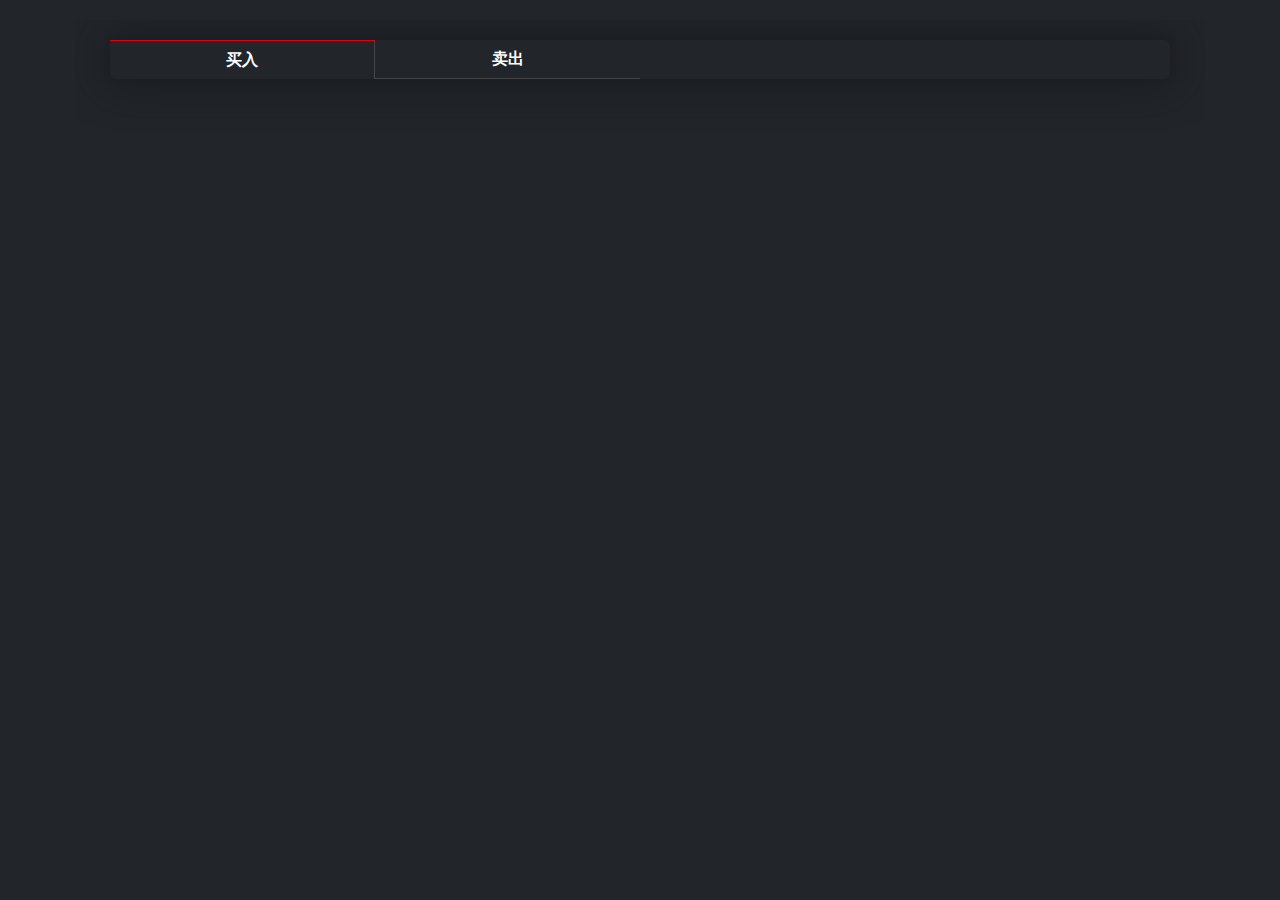
<file: market/detail_buy.html>
<!DOCTYPE HTML>
<html>

	<head>
		<meta charset="utf-8">
		<meta name="renderer" content="webkit|ie-comp|ie-stand">
		<meta http-equiv="X-UA-Compatible" content="IE=edge">
		<meta name="viewport" content="width=device-width,initial-scale=1,minimum-scale=1.0,maximum-scale=1.0,user-scalable=no" />
		<meta http-equiv="Cache-Control" content="no-siteapp" />
		<!--[if lt IE 9]>
<script type="text/javascript" src="js/html5shiv.js"></script>
<script type="text/javascript" src="js/respond.min.js"></script>
<![endif]-->
		<link rel="stylesheet" type="text/css" href="../css/H-ui.min.css" />
		<link rel="stylesheet" type="text/css" href="../css/fx.css" />
		<link rel="stylesheet" type="text/css" href="http://at.alicdn.com/t/font_346535_mr3ydjoenhy9cnmi.css" />
		<!--[if lt IE 9]>
<link href="css/H-ui.ie.css" rel="stylesheet" type="text/css" />
<![endif]-->
		<!--[if IE 6]>
<script type="text/javascript" src="lib/DD_belatedPNG_0.0.8a-min.js" ></script>
<script>DD_belatedPNG.fix('*');</script>
<![endif]-->
		<style type="text/css">
			.ui-sortable .panel-header {
				cursor: move
			}
		</style>
		<title>市场</title>
		<meta name="keywords" content="FX方程式">
		<meta name="description" content="FX方程式">
	</head>

	<body ontouchstart class="indexbg">
		<div class="main">
			<!--<div id="HuiTab-demo1" class="HuiTab">
			     <div class="tabBar clearfix"><span>选项卡一</span><span>选项卡二</span><span>自适应宽度</span></div>
					  <div class="tabCon">内容一</div>
					  <div class="tabCon">内容二</div>
					  <div class="tabCon">内容三</div>  		
			 </div>-->
			 <div class="freestock">
			 	<div id="HuiTab-demo1" class="HuiTab">
			 		  <div class="tabBar clearfix freetab buytab">
			 		  	<span><a href="javascript:">买入</a></span>
			 		  	<span><a href="javascript:">卖出</a></span>
			 		  </div>
					  <div class="tabCon">
					  
					  </div>
					  <div class="tabCon">
					  	<table class="table table-border htable" style="border-top: 0;">
							<thead>
								<tr class="thtwo">
									<th>简称</th>
									<th>现价</th>
									<th>涨跌幅</th>
								</tr>
							</thead>
							<tbody>
								<tr>
									<td>
										<span>N奥翔</span>
										<em>603229.SS</em>
									</td>
									<td>
										<span>N奥翔 <i class="icon iconfont icon-down-copy-copy bg-db0213"></i></span>
										<em>603229.SS</em>
									</td>
									<td>
									    <span class="bg-db0213">+44.05%</span>
										<em class="bg-db0213">+3.44</em>
										<a href="detail_buy.html" class="detailsbtn">详情</a>
									</td>
								</tr>
								<tr>
									<td>
										<span>N奥翔</span>
										<em>603229.SS</em>
									</td>
									<td>
										<span>N奥翔 <i class="icon iconfont icon-down-copy-copy bg-db0213"></i></span>
										<em>603229.SS</em>
									</td>
									<td>
									    <span class="bg-db0213">+44.05%</span>
										<em class="bg-db0213">+3.44</em>
										<a href="detail_buy.html" class="detailsbtn">详情</a>
									</td>
								</tr>
								<tr>
									<td>
										<span>N奥翔</span>
										<em>603229.SS</em>
									</td>
									<td>
										<span>N奥翔 <i class="icon iconfont icon-down-copy-copy bg-db0213"></i></span>
										<em>603229.SS</em>
									</td>
									<td>
									    <span class="bg-db0213">+44.05%</span>
										<em class="bg-db0213">+3.44</em>
										
										<a href="detail_buy.html" class="detailsbtn">详情</a>
									</td>
								</tr>
							</tbody>
						</table>
					  </div>
					  <div class="tabCon">
					  	<table class="table table-border htable" style="border-top: 0;">
							<thead>
								<tr class="thtwo">
									<th>简称</th>
									<th>现价</th>
									<th>涨跌幅</th>
								</tr>
							</thead>
							<tbody>
								<tr>
									<td>
										<span>N奥翔</span>
										<em>603229.SS</em>
									</td>
									<td>
										<span>N奥翔 <i class="icon iconfont icon-down-copy-copy bg-db0213"></i></span>
										<em>603229.SS</em>
									</td>
									<td>
									    <span class="bg-db0213">+44.05%</span>
										<em class="bg-db0213">+3.44</em>
										<a href="detail_buy.html" class="detailsbtn">详情</a>
									</td>
								</tr>
								<tr>
									<td>
										<span>N奥翔</span>
										<em>603229.SS</em>
									</td>
									<td>
										<span>N奥翔 <i class="icon iconfont icon-down-copy-copy bg-db0213"></i></span>
										<em>603229.SS</em>
									</td>
									<td>
									    <span class="bg-db0213">+44.05%</span>
										<em class="bg-db0213">+3.44</em>
										<a href="detail_buy.html" class="detailsbtn">详情</a>
									</td>
								</tr>
								<tr>
									<td>
										<span>N奥翔</span>
										<em>603229.SS</em>
									</td>
									<td>
										<span>N奥翔 <i class="icon iconfont icon-down-copy-copy bg-db0213"></i></span>
										<em>603229.SS</em>
									</td>
									<td>
									    <span class="bg-db0213">+44.05%</span>
										<em class="bg-db0213">+3.44</em>
										
										<a href="detail_buy.html" class="detailsbtn">详情</a>
									</td>
								</tr>
							</tbody>
						</table>
					  </div>  
					  <div class="tabCon">
					  	<table class="table table-border htable" style="border-top: 0;">
							<thead>
								<tr class="thtwo">
									<th>简称</th>
									<th>现价</th>
									<th>涨跌幅</th>
								</tr>
							</thead>
							<tbody>
								<tr>
									<td>
										<span>N奥翔</span>
										<em>603229.SS</em>
									</td>
									<td>
										<span>N奥翔 <i class="icon iconfont icon-down-copy-copy bg-db0213"></i></span>
										<em>603229.SS</em>
									</td>
									<td>
									    <span class="bg-db0213">+44.05%</span>
										<em class="bg-db0213">+3.44</em>
										<a href="detail_buy.html" class="detailsbtn">详情</a>
									</td>
								</tr>
								<tr>
									<td>
										<span>N奥翔</span>
										<em>603229.SS</em>
									</td>
									<td>
										<span>N奥翔 <i class="icon iconfont icon-down-copy-copy bg-db0213"></i></span>
										<em>603229.SS</em>
									</td>
									<td>
									    <span class="bg-db0213">+44.05%</span>
										<em class="bg-db0213">+3.44</em>
										<a href="detail_buy.html" class="detailsbtn">详情</a>
									</td>
								</tr>
								<tr>
									<td>
										<span>N奥翔</span>
										<em>603229.SS</em>
									</td>
									<td>
										<span>N奥翔 <i class="icon iconfont icon-down-copy-copy bg-db0213"></i></span>
										<em>603229.SS</em>
									</td>
									<td>
									    <span class="bg-db0213">+44.05%</span>
										<em class="bg-db0213">+3.44</em>
										
										<a href="detail_buy.html" class="detailsbtn">详情</a>
									</td>
								</tr>
									<tr>
									<td>
										<span>N奥翔</span>
										<em>603229.SS</em>
									</td>
									<td>
										<span>N奥翔 <i class="icon iconfont icon-down-copy-copy bg-db0213"></i></span>
										<em>603229.SS</em>
									</td>
									<td>
									    <span class="bg-db0213">+44.05%</span>
										<em class="bg-db0213">+3.44</em>
										
										<a href="detail_buy.html" class="detailsbtn">详情</a>
									</td>
								</tr>
									<tr>
									<td>
										<span>N奥翔</span>
										<em>603229.SS</em>
									</td>
									<td>
										<span>N奥翔 <i class="icon iconfont icon-down-copy-copy bg-db0213"></i></span>
										<em>603229.SS</em>
									</td>
									<td>
									    <span class="bg-db0213">+44.05%</span>
										<em class="bg-db0213">+3.44</em>
										
										<a href="detail_buy.html" class="detailsbtn">详情</a>
									</td>
								</tr>
							</tbody>
						</table>
					  </div>  
			 </div>
			 	</div>
			 </div>
			 
			 
			 
		</div>
	</body>
	<script type="text/javascript" src="../lib/jquery/1.9.1\jquery.min.js"></script>
	<script type="text/javascript" src="../js/H-ui.js"></script>
	<script type="text/javascript">
		$(function() {
			$("#HuiTab-demo1").Huitab({
				index: 0
			});
		})
	</script>
</html>
</file>
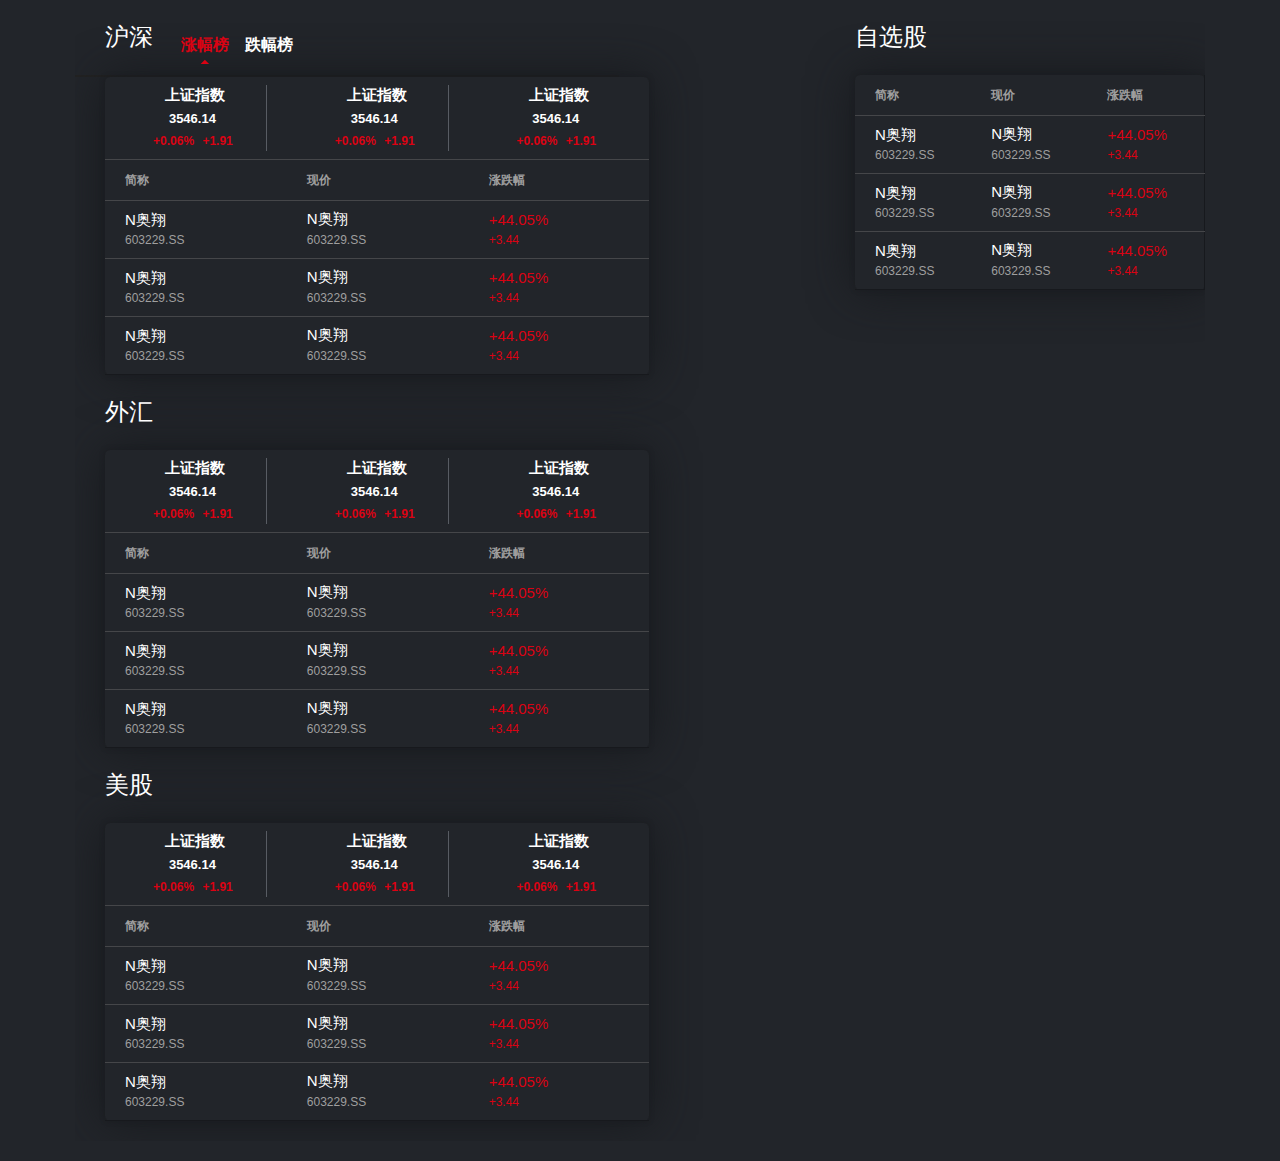
<file: market/index2.html>
<!DOCTYPE HTML>
<html>

	<head>
		<meta charset="utf-8">
		<meta name="renderer" content="webkit|ie-comp|ie-stand">
		<meta http-equiv="X-UA-Compatible" content="IE=edge">
		<meta name="viewport" content="width=device-width,initial-scale=1,minimum-scale=1.0,maximum-scale=1.0,user-scalable=no" />
		<meta http-equiv="Cache-Control" content="no-siteapp" />
		<!--[if lt IE 9]>
<script type="text/javascript" src="js/html5shiv.js"></script>
<script type="text/javascript" src="js/respond.min.js"></script>
<![endif]-->
		<link rel="stylesheet" type="text/css" href="../css/H-ui.min.css" />
		<link rel="stylesheet" type="text/css" href="../css/fx.css" />
		<link rel="stylesheet" type="text/css" href="http://at.alicdn.com/t/font_346535_mr3ydjoenhy9cnmi.css" />
		<!--[if lt IE 9]>
<link href="css/H-ui.ie.css" rel="stylesheet" type="text/css" />
<![endif]-->
		<!--[if IE 6]>
<script type="text/javascript" src="lib/DD_belatedPNG_0.0.8a-min.js" ></script>
<script>DD_belatedPNG.fix('*');</script>
<![endif]-->
		<style type="text/css">
			.ui-sortable .panel-header {
				cursor: move
			}
		</style>
		<title>FX方程式</title>
		<meta name="keywords" content="FX方程式">
		<meta name="description" content="FX方程式">
	</head>

	<body ontouchstart class="indexbg">
		<div class="main">
			<div class="conleft">
				<div id="HuiTab-demo1" class="HuiTab">
					<a href="index4.html" class="icon iconfont icon-gengduo2 morelink r-0"></a>
					<div class="dt" style="margin-left: 30px;">沪深</div>
					<div class="tabBar clearfix" >
						<span class="current">涨幅榜</span>
						<span>跌幅榜</span>
					</div>
					<div class="tabCon" style="display: block;">
					 
						<table class="table table-border htable" style="border-top: 0;">
							<thead>
								<tr>
									<th>
										<div class="gh">上证指数</div>
										<div class="rose">
											3546.14<i class="icon iconfont icon-down-copy-copy bg-db0213"></i>
										</div>

										<div class="gains bg-db0213">
                                            <span>+0.06%</span>
											<span>+1.91</span>
										</div>
									</th>
									<th>
										<div class="gh">上证指数</div>
										<div class="rose">
											3546.14<i class="icon iconfont icon-down-copy-copy bg-db0213"></i>
										</div>

										<div class="gains bg-db0213">
                                            <span>+0.06%</span>
											<span>+1.91</span>
										</div>
									</th>
									<th>
										<div class="gh">上证指数</div>
										<div class="rose">
											3546.14<i class="icon iconfont icon-down-copy-copy bg-db0213"></i>
										</div>

										<div class="gains bg-db0213">
                                            <span>+0.06%</span>
											<span>+1.91</span>
										</div>
									</th>
								</tr>
								<tr class="thtwo">
									<th>简称</th>
									<th>现价</th>
									<th>涨跌幅</th>
								</tr>
							</thead>
							<tbody>
								<tr>
									<td>
										<span>N奥翔</span>
										<em>603229.SS</em>
									</td>
									<td>
										<span>N奥翔 <i class="icon iconfont icon-down-copy-copy bg-db0213"></i></span>
										<em>603229.SS</em>
									</td>
									<td>
									    <span class="bg-db0213">+44.05%</span>
										<em class="bg-db0213">+3.44</em>
									</td>
								</tr>
								<tr>
									<td>
										<span>N奥翔</span>
										<em>603229.SS</em>
									</td>
									<td>
										<span>N奥翔 <i class="icon iconfont icon-down-copy-copy bg-db0213"></i></span>
										<em>603229.SS</em>
									</td>
									<td>
									    <span class="bg-db0213">+44.05%</span>
										<em class="bg-db0213">+3.44</em>
									</td>
								</tr>
								<tr>
									<td>
										<span>N奥翔</span>
										<em>603229.SS</em>
									</td>
									<td>
										<span>N奥翔 <i class="icon iconfont icon-down-copy-copy bg-db0213"></i></span>
										<em>603229.SS</em>
									</td>
									<td>
									    <span class="bg-db0213">+44.05%</span>
										<em class="bg-db0213">+3.44</em>
									</td>
								</tr>
							</tbody>
						</table>

					</div>
					<div class="tabCon" style="display: none;">
						<table class="table table-border htable" style="border-top: 0;">
							<thead>
								<tr>
									<th>
										<div class="gh">上证指数</div>
										<div class="rose">
											3546.14<i class="icon iconfont icon-down bg-03b374"></i>
										</div>

										<div class="gains bg-03b374">
                                            <span>+0.06%</span>
											<span>+1.91</span>
										</div>
									</th>
									<th>
										<div class="gh">上证指数</div>
										<div class="rose">
											3546.14<i class="icon iconfont icon-down bg-03b374"></i>
										</div>

										<div class="gains bg-03b374">
                                            <span>+0.06%</span>
											<span>+1.91</span>
										</div>
									</th>
									<th>
										<div class="gh">上证指数</div>
										<div class="rose">
											3546.14<i class="icon iconfont icon-down bg-03b374"></i>
										</div>

										<div class="gains bg-03b374">
                                            <span>+0.06%</span>
											<span>+1.91</span>
										</div>
									</th>
								</tr>
								<tr class="thtwo">
									<th>简称</th>
									<th>现价</th>
									<th>涨跌幅</th>
								</tr>
							</thead>
							<tbody>
								<tr>
									<td>
										<span>N奥翔</span>
										<em>603229.SS</em>
									</td>
									<td>
										<span>N奥翔 <i class="icon iconfont icon-down bg-03b374"></i></span>
										<em>603229.SS</em>
									</td>
									<td>
									    <span class="bg-03b374">+44.05%</span>
										<em class="bg-03b374">+3.44</em>
									</td>
								</tr>
								<tr>
									<td>
										<span>N奥翔</span>
										<em>603229.SS</em>
									</td>
									<td>
										<span>N奥翔 <i class="icon iconfont icon-down bg-03b374"></i></span>
										<em>603229.SS</em>
									</td>
									<td>
									    <span class="bg-03b374">+44.05%</span>
										<em class="bg-03b374">+3.44</em>
									</td>
								</tr>
								<tr>
									<td>
										<span>N奥翔</span>
										<em>603229.SS</em>
									</td>
									<td>
										<span>N奥翔 <i class="icon iconfont icon-down bg-03b374"></i></span>
										<em>603229.SS</em>
									</td>
									<td>
									    <span class="bg-03b374">+44.05%</span>
										<em class="bg-03b374">+3.44</em>
									</td>
								</tr>
							</tbody>
						</table>
					</div>

				</div>
                
                
              <!--第二组-->
               <div class="HuiTab">
                 	<a href="index4.html" class="icon iconfont icon-gengduo2 morelink r-0"></a>
					<div class="dt">外汇</div>
					
						<table class="table table-border htable" style="border-top: 0;">
							<thead>
								<tr>
									<th>
										<div class="gh">上证指数</div>
										<div class="rose">
											3546.14<i class="icon iconfont icon-down-copy-copy bg-db0213"></i>
										</div>

										<div class="gains bg-db0213">
                                            <span>+0.06%</span>
											<span>+1.91</span>
										</div>
									</th>
									<th>
										<div class="gh">上证指数</div>
										<div class="rose">
											3546.14<i class="icon iconfont icon-down-copy-copy bg-db0213"></i>
										</div>

										<div class="gains bg-db0213">
                                            <span>+0.06%</span>
											<span>+1.91</span>
										</div>
									</th>
									<th>
										<div class="gh">上证指数</div>
										<div class="rose">
											3546.14<i class="icon iconfont icon-down-copy-copy bg-db0213"></i>
										</div>

										<div class="gains bg-db0213">
                                            <span>+0.06%</span>
											<span>+1.91</span>
										</div>
									</th>
								</tr>
								<tr class="thtwo">
									<th>简称</th>
									<th>现价</th>
									<th>涨跌幅</th>
								</tr>
							</thead>
							<tbody>
								<tr>
									<td>
										<span>N奥翔</span>
										<em>603229.SS</em>
									</td>
									<td>
										<span>N奥翔 <i class="icon iconfont icon-down-copy-copy bg-db0213"></i></span>
										<em>603229.SS</em>
									</td>
									<td>
									    <span class="bg-db0213">+44.05%</span>
										<em class="bg-db0213">+3.44</em>
									</td>
								</tr>
								<tr>
									<td>
										<span>N奥翔</span>
										<em>603229.SS</em>
									</td>
									<td>
										<span>N奥翔 <i class="icon iconfont icon-down-copy-copy bg-db0213"></i></span>
										<em>603229.SS</em>
									</td>
									<td>
									    <span class="bg-db0213">+44.05%</span>
										<em class="bg-db0213">+3.44</em>
									</td>
								</tr>
								<tr>
									<td>
										<span>N奥翔</span>
										<em>603229.SS</em>
									</td>
									<td>
										<span>N奥翔 <i class="icon iconfont icon-down-copy-copy bg-db0213"></i></span>
										<em>603229.SS</em>
									</td>
									<td>
									    <span class="bg-db0213">+44.05%</span>
										<em class="bg-db0213">+3.44</em>
									</td>
								</tr>
							</tbody>
						</table>

					

				</div>                              
			    
			    
			    
			    <!--第三部分-->
			    
			    <div class="HuiTab">
			    	<a href="index4.html" class="icon iconfont icon-gengduo2 morelink r-0"></a>
					<div class="dt">美股</div>
					
						<table class="table table-border htable" style="border-top: 0;">
							<thead>
								<tr>
									<th>
										<div class="gh">上证指数</div>
										<div class="rose">
											3546.14<i class="icon iconfont icon-down-copy-copy bg-db0213"></i>
										</div>

										<div class="gains bg-db0213">
                                            <span>+0.06%</span>
											<span>+1.91</span>
										</div>
									</th>
									<th>
										<div class="gh">上证指数</div>
										<div class="rose">
											3546.14<i class="icon iconfont icon-down-copy-copy bg-db0213"></i>
										</div>

										<div class="gains bg-db0213">
                                            <span>+0.06%</span>
											<span>+1.91</span>
										</div>
									</th>
									<th>
										<div class="gh">上证指数</div>
										<div class="rose">
											3546.14<i class="icon iconfont icon-down-copy-copy bg-db0213"></i>
										</div>

										<div class="gains bg-db0213">
                                            <span>+0.06%</span>
											<span>+1.91</span>
										</div>
									</th>
								</tr>
								<tr class="thtwo">
									<th>简称</th>
									<th>现价</th>
									<th>涨跌幅</th>
								</tr>
							</thead>
							<tbody>
								<tr>
									<td>
										<span>N奥翔</span>
										<em>603229.SS</em>
									</td>
									<td>
										<span>N奥翔 <i class="icon iconfont icon-down-copy-copy bg-db0213"></i></span>
										<em>603229.SS</em>
									</td>
									<td>
									    <span class="bg-db0213">+44.05%</span>
										<em class="bg-db0213">+3.44</em>
									</td>
								</tr>
								<tr>
									<td>
										<span>N奥翔</span>
										<em>603229.SS</em>
									</td>
									<td>
										<span>N奥翔 <i class="icon iconfont icon-down-copy-copy bg-db0213"></i></span>
										<em>603229.SS</em>
									</td>
									<td>
									    <span class="bg-db0213">+44.05%</span>
										<em class="bg-db0213">+3.44</em>
									</td>
								</tr>
								<tr>
									<td>
										<span>N奥翔</span>
										<em>603229.SS</em>
									</td>
									<td>
										<span>N奥翔 <i class="icon iconfont icon-down-copy-copy bg-db0213"></i></span>
										<em>603229.SS</em>
									</td>
									<td>
									    <span class="bg-db0213">+44.05%</span>
										<em class="bg-db0213">+3.44</em>
									</td>
								</tr>
							</tbody>
						</table>

					

				</div>                     
			</div>

			<div class="conright">
				    <div class="HuiTab">
					<div class="dt" style="margin-left: 0;">自选股</div>
					    <a href="index4.html" class="icon iconfont icon-gengduo2 morelink r-10"></a>
						<table class="table table-border htable" style="border-top: 0;">
							<thead>
								
								<tr class="thtwo">
									<th>简称</th>
									<th>现价</th>
									<th>涨跌幅</th>
								</tr>
							</thead>
							<tbody>
								<tr>
									<td>
										<span>N奥翔</span>
										<em>603229.SS</em>
									</td>
									<td>
										<span>N奥翔 <i class="icon iconfont icon-down-copy-copy bg-db0213"></i></span>
										<em>603229.SS</em>
									</td>
									<td>
									    <span class="bg-db0213">+44.05%</span>
										<em class="bg-db0213">+3.44</em>
									</td>
								</tr>
								<tr>
									<td>
										<span>N奥翔</span>
										<em>603229.SS</em>
									</td>
									<td>
										<span>N奥翔 <i class="icon iconfont icon-down-copy-copy bg-db0213"></i></span>
										<em>603229.SS</em>
									</td>
									<td>
									    <span class="bg-db0213">+44.05%</span>
										<em class="bg-db0213">+3.44</em>
									</td>
								</tr>
								<tr>
									<td>
										<span>N奥翔</span>
										<em>603229.SS</em>
									</td>
									<td>
										<span>N奥翔 <i class="icon iconfont icon-down-copy-copy bg-db0213"></i></span>
										<em>603229.SS</em>
									</td>
									<td>
									    <span class="bg-db0213">+44.05%</span>
										<em class="bg-db0213">+3.44</em>
									</td>
								</tr>
							</tbody>
						</table>

					

				</div>
			</div>
		</div>
	</body>
	<script type="text/javascript" src="../lib/jquery\1.9.1\jquery.min.js"></script>
	<script type="text/javascript" src="../js/H-ui.js"></script>
	<script type="text/javascript" src="../js/change.js" ></script>
	<script type="text/javascript">
		$(function() {
			$("#HuiTab-demo1").Huitab({
				index: 0
			});
		})
	</script>

</html>
</file>
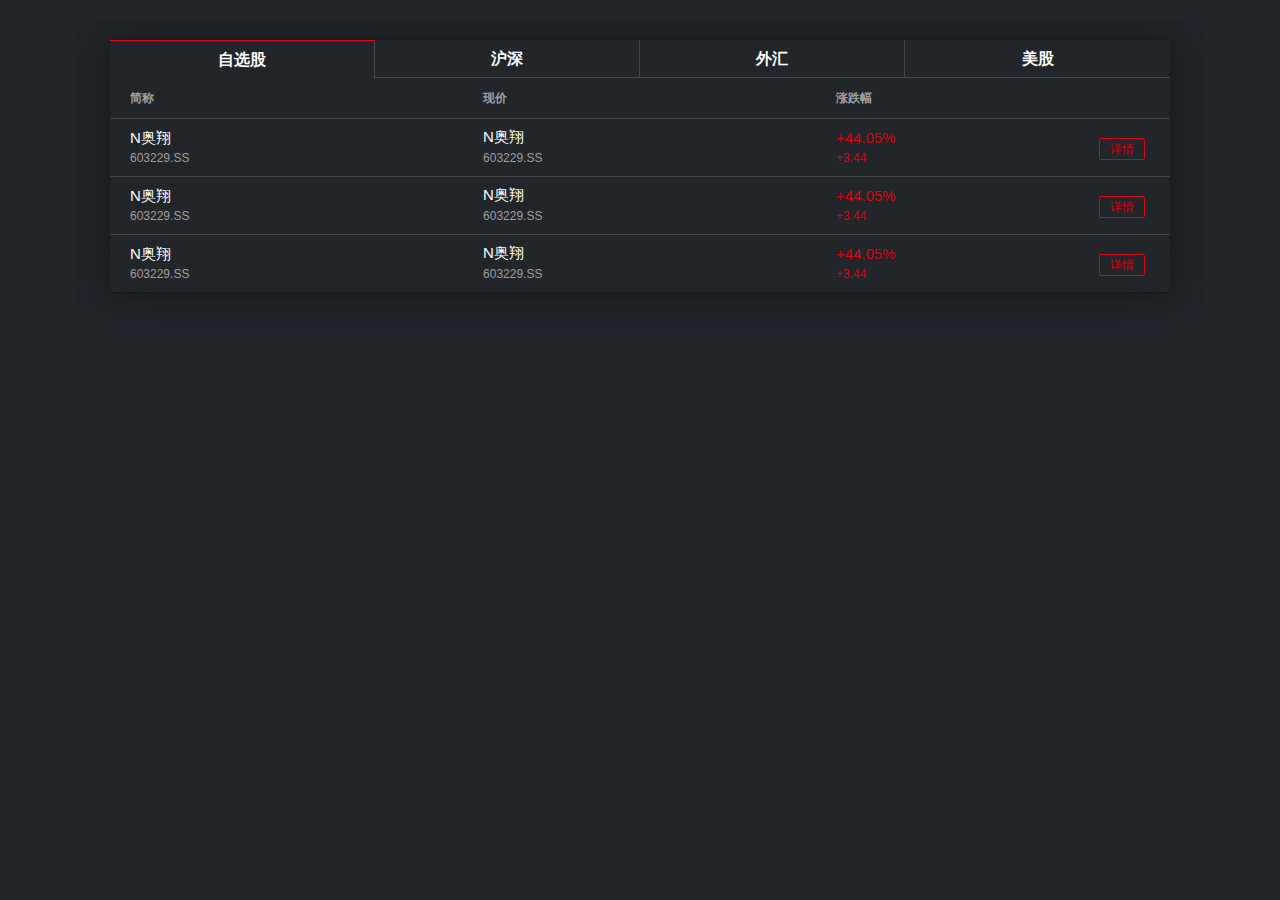
<file: market/index3.html>
<!DOCTYPE HTML>
<html>

	<head>
		<meta charset="utf-8">
		<meta name="renderer" content="webkit|ie-comp|ie-stand">
		<meta http-equiv="X-UA-Compatible" content="IE=edge">
		<meta name="viewport" content="width=device-width,initial-scale=1,minimum-scale=1.0,maximum-scale=1.0,user-scalable=no" />
		<meta http-equiv="Cache-Control" content="no-siteapp" />
		<!--[if lt IE 9]>
<script type="text/javascript" src="js/html5shiv.js"></script>
<script type="text/javascript" src="js/respond.min.js"></script>
<![endif]-->
		<link rel="stylesheet" type="text/css" href="../css/H-ui.min.css" />
		<link rel="stylesheet" type="text/css" href="../css/fx.css" />
		<link rel="stylesheet" type="text/css" href="http://at.alicdn.com/t/font_346535_mr3ydjoenhy9cnmi.css" />
		<!--[if lt IE 9]>
<link href="css/H-ui.ie.css" rel="stylesheet" type="text/css" />
<![endif]-->
		<!--[if IE 6]>
<script type="text/javascript" src="lib/DD_belatedPNG_0.0.8a-min.js" ></script>
<script>DD_belatedPNG.fix('*');</script>
<![endif]-->
		<style type="text/css">
			.ui-sortable .panel-header {
				cursor: move
			}
		</style>
		<title>市场</title>
		<meta name="keywords" content="FX方程式">
		<meta name="description" content="FX方程式">
	</head>

	<body ontouchstart class="indexbg">
		<div class="main">
			<!--<div id="HuiTab-demo1" class="HuiTab">
			     <div class="tabBar clearfix"><span>选项卡一</span><span>选项卡二</span><span>自适应宽度</span></div>
					  <div class="tabCon">内容一</div>
					  <div class="tabCon">内容二</div>
					  <div class="tabCon">内容三</div>  		
			 </div>-->
			 <div class="freestock">
			 	<div id="HuiTab-demo1" class="HuiTab">
			 		  <div class="tabBar clearfix freetab">
			 		  	<span class="col-sm-4"><a href="javascript:">自选股</a></span>
			 		  	<span class="col-sm-4"><a href="javascript:">沪深</a></span>
			 		  	<span class="col-sm-4"><a href="javascript:">外汇</a></span>
			 		  	<span class="col-sm-4"><a href="javascript:">美股</a></span>
			 		  </div>
					  <div class="tabCon">
					  	<table class="table table-border htable" style="border-top: 0;">
							<thead>
								<tr class="thtwo">
									<th>简称</th>
									<th>现价</th>
									<th>涨跌幅</th>
								</tr>
							</thead>
							<tbody>
								<tr>
									<td>
										<span>N奥翔</span>
										<em>603229.SS</em>
									</td>
									<td>
										<span>N奥翔 <i class="icon iconfont icon-down-copy-copy bg-db0213"></i></span>
										<em>603229.SS</em>
									</td>
									<td>
									    <span class="bg-db0213">+44.05%</span>
										<em class="bg-db0213">+3.44</em>
										<a href="detail_buy.html" class="detailsbtn">详情</a>
									</td>
								</tr>
								<tr>
									<td>
										<span>N奥翔</span>
										<em>603229.SS</em>
									</td>
									<td>
										<span>N奥翔 <i class="icon iconfont icon-down-copy-copy bg-db0213"></i></span>
										<em>603229.SS</em>
									</td>
									<td>
									    <span class="bg-db0213">+44.05%</span>
										<em class="bg-db0213">+3.44</em>
										<a href="detail_buy.html" class="detailsbtn">详情</a>
									</td>
								</tr>
								<tr>
									<td>
										<span>N奥翔</span>
										<em>603229.SS</em>
									</td>
									<td>
										<span>N奥翔 <i class="icon iconfont icon-down-copy-copy bg-db0213"></i></span>
										<em>603229.SS</em>
									</td>
									<td>
									    <span class="bg-db0213">+44.05%</span>
										<em class="bg-db0213">+3.44</em>
										
										<a href="detail_buy.html" class="detailsbtn">详情</a>
									</td>
								</tr>
							</tbody>
						</table>
					  </div>
					  <div class="tabCon">
					  	<table class="table table-border htable" style="border-top: 0;">
							<thead>
								<tr class="thtwo">
									<th>简称</th>
									<th>现价</th>
									<th>涨跌幅</th>
								</tr>
							</thead>
							<tbody>
								<tr>
									<td>
										<span>N奥翔</span>
										<em>603229.SS</em>
									</td>
									<td>
										<span>N奥翔 <i class="icon iconfont icon-down-copy-copy bg-db0213"></i></span>
										<em>603229.SS</em>
									</td>
									<td>
									    <span class="bg-db0213">+44.05%</span>
										<em class="bg-db0213">+3.44</em>
										<a href="detail_buy.html" class="detailsbtn">详情</a>
									</td>
								</tr>
								<tr>
									<td>
										<span>N奥翔</span>
										<em>603229.SS</em>
									</td>
									<td>
										<span>N奥翔 <i class="icon iconfont icon-down-copy-copy bg-db0213"></i></span>
										<em>603229.SS</em>
									</td>
									<td>
									    <span class="bg-db0213">+44.05%</span>
										<em class="bg-db0213">+3.44</em>
										<a href="detail_buy.html" class="detailsbtn">详情</a>
									</td>
								</tr>
								<tr>
									<td>
										<span>N奥翔</span>
										<em>603229.SS</em>
									</td>
									<td>
										<span>N奥翔 <i class="icon iconfont icon-down-copy-copy bg-db0213"></i></span>
										<em>603229.SS</em>
									</td>
									<td>
									    <span class="bg-db0213">+44.05%</span>
										<em class="bg-db0213">+3.44</em>
										
										<a href="" class="detailsbtn">详情</a>
									</td>
								</tr>
							</tbody>
						</table>
					  </div>
					  <div class="tabCon">
					  	<table class="table table-border htable" style="border-top: 0;">
							<thead>
								<tr class="thtwo">
									<th>简称</th>
									<th>现价</th>
									<th>涨跌幅</th>
								</tr>
							</thead>
							<tbody>
								<tr>
									<td>
										<span>N奥翔</span>
										<em>603229.SS</em>
									</td>
									<td>
										<span>N奥翔 <i class="icon iconfont icon-down-copy-copy bg-db0213"></i></span>
										<em>603229.SS</em>
									</td>
									<td>
									    <span class="bg-db0213">+44.05%</span>
										<em class="bg-db0213">+3.44</em>
										<a href="#" class="detailsbtn">详情</a>
									</td>
								</tr>
								<tr>
									<td>
										<span>N奥翔</span>
										<em>603229.SS</em>
									</td>
									<td>
										<span>N奥翔 <i class="icon iconfont icon-down-copy-copy bg-db0213"></i></span>
										<em>603229.SS</em>
									</td>
									<td>
									    <span class="bg-db0213">+44.05%</span>
										<em class="bg-db0213">+3.44</em>
										<a href="#" class="detailsbtn">详情</a>
									</td>
								</tr>
								<tr>
									<td>
										<span>N奥翔</span>
										<em>603229.SS</em>
									</td>
									<td>
										<span>N奥翔 <i class="icon iconfont icon-down-copy-copy bg-db0213"></i></span>
										<em>603229.SS</em>
									</td>
									<td>
									    <span class="bg-db0213">+44.05%</span>
										<em class="bg-db0213">+3.44</em>
										
										<a href="#" class="detailsbtn">详情</a>
									</td>
								</tr>
							</tbody>
						</table>
					  </div>  
					  <div class="tabCon">
					  	<table class="table table-border htable" style="border-top: 0;">
							<thead>
								<tr class="thtwo">
									<th>简称</th>
									<th>现价</th>
									<th>涨跌幅</th>
								</tr>
							</thead>
							<tbody>
								<tr>
									<td>
										<span>N奥翔</span>
										<em>603229.SS</em>
									</td>
									<td>
										<span>N奥翔 <i class="icon iconfont icon-down-copy-copy bg-db0213"></i></span>
										<em>603229.SS</em>
									</td>
									<td>
									    <span class="bg-db0213">+44.05%</span>
										<em class="bg-db0213">+3.44</em>
										<a href="#" class="detailsbtn">详情</a>
									</td>
								</tr>
								<tr>
									<td>
										<span>N奥翔</span>
										<em>603229.SS</em>
									</td>
									<td>
										<span>N奥翔 <i class="icon iconfont icon-down-copy-copy bg-db0213"></i></span>
										<em>603229.SS</em>
									</td>
									<td>
									    <span class="bg-db0213">+44.05%</span>
										<em class="bg-db0213">+3.44</em>
										<a href="#" class="detailsbtn">详情</a>
									</td>
								</tr>
								<tr>
									<td>
										<span>N奥翔</span>
										<em>603229.SS</em>
									</td>
									<td>
										<span>N奥翔 <i class="icon iconfont icon-down-copy-copy bg-db0213"></i></span>
										<em>603229.SS</em>
									</td>
									<td>
									    <span class="bg-db0213">+44.05%</span>
										<em class="bg-db0213">+3.44</em>
										
										<a href="#" class="detailsbtn">详情</a>
									</td>
								</tr>
									<tr>
									<td>
										<span>N奥翔</span>
										<em>603229.SS</em>
									</td>
									<td>
										<span>N奥翔 <i class="icon iconfont icon-down-copy-copy bg-db0213"></i></span>
										<em>603229.SS</em>
									</td>
									<td>
									    <span class="bg-db0213">+44.05%</span>
										<em class="bg-db0213">+3.44</em>
										
										<a href="#" class="detailsbtn">详情</a>
									</td>
								</tr>
									<tr>
									<td>
										<span>N奥翔</span>
										<em>603229.SS</em>
									</td>
									<td>
										<span>N奥翔 <i class="icon iconfont icon-down-copy-copy bg-db0213"></i></span>
										<em>603229.SS</em>
									</td>
									<td>
									    <span class="bg-db0213">+44.05%</span>
										<em class="bg-db0213">+3.44</em>
										
										<a href="#" class="detailsbtn">详情</a>
									</td>
								</tr>
							</tbody>
						</table>
					  </div>  
			 </div>
			 	</div>
			 </div>
			 
			 
			 
		</div>
	</body>
	<script type="text/javascript" src="../lib/jquery/1.9.1\jquery.min.js"></script>
	<script type="text/javascript" src="../js/H-ui.js"></script>
	<script type="text/javascript">
		$(function() {
			$("#HuiTab-demo1").Huitab({
				index: 0
			});
		})
	</script>
</html>
</file>
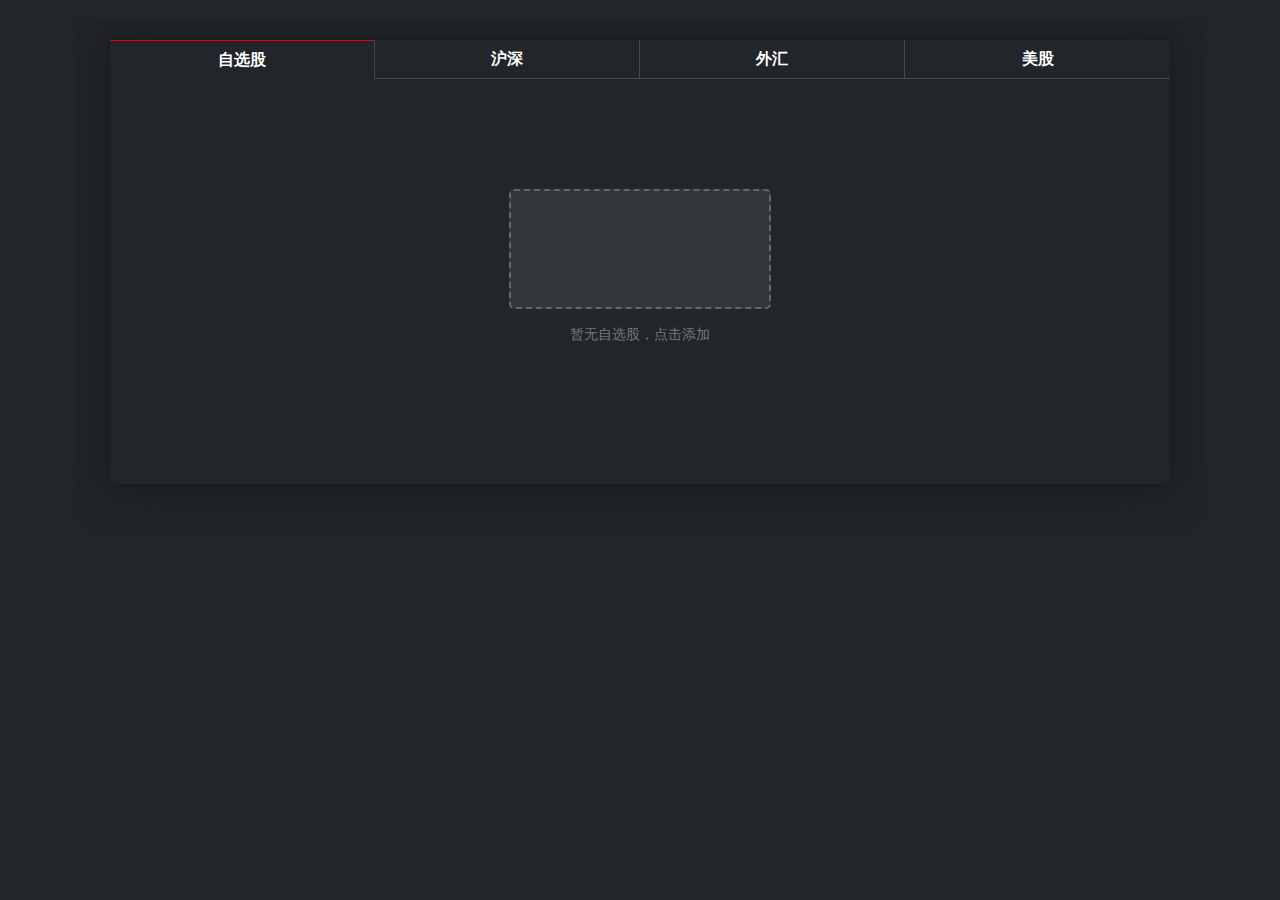
<file: market/index4.html>
<!DOCTYPE HTML>
<html>

	<head>
		<meta charset="utf-8">
		<meta name="renderer" content="webkit|ie-comp|ie-stand">
		<meta http-equiv="X-UA-Compatible" content="IE=edge">
		<meta name="viewport" content="width=device-width,initial-scale=1,minimum-scale=1.0,maximum-scale=1.0,user-scalable=no" />
		<meta http-equiv="Cache-Control" content="no-siteapp" />
		<!--[if lt IE 9]>
<script type="text/javascript" src="js/html5shiv.js"></script>
<script type="text/javascript" src="js/respond.min.js"></script>
<![endif]-->
		<link rel="stylesheet" type="text/css" href="../css/H-ui.min.css" />
		<link rel="stylesheet" type="text/css" href="../css/fx.css" />
		<link rel="stylesheet" type="text/css" href="http://at.alicdn.com/t/font_346535_mr3ydjoenhy9cnmi.css" />
		<!--[if lt IE 9]>
<link href="css/H-ui.ie.css" rel="stylesheet" type="text/css" />
<![endif]-->
		<!--[if IE 6]>
<script type="text/javascript" src="lib/DD_belatedPNG_0.0.8a-min.js" ></script>
<script>DD_belatedPNG.fix('*');</script>
<![endif]-->
		<style type="text/css">
			.ui-sortable .panel-header {
				cursor: move
			}
		</style>
		<title>市场</title>
		<meta name="keywords" content="FX方程式">
		<meta name="description" content="FX方程式">
	</head>

	<body ontouchstart class="indexbg">
		<div class="main">
			<!--<div id="HuiTab-demo1" class="HuiTab">
			     <div class="tabBar clearfix"><span>选项卡一</span><span>选项卡二</span><span>自适应宽度</span></div>
					  <div class="tabCon">内容一</div>
					  <div class="tabCon">内容二</div>
					  <div class="tabCon">内容三</div>  		
			 </div>-->
			 <div class="freestock">
			 	<div id="HuiTab-demo1" class="HuiTab">
			 		  <div class="tabBar clearfix freetab">
			 		  	<span><a href="javascript:">自选股</a></span>
			 		  	<span><a href="javascript:">沪深</a></span>
			 		  	<span><a href="javascript:">外汇</a></span>
			 		  	<span><a href="javascript:">美股</a></span>
			 		  </div>
					  <div class="tabCon">
					  	   <div class="nodata">
					  	   	   <a href="index3.html" class="adddate">
					  	   	   	  <i class="icon iconfont icon-jiahao"></i>
					  	   	   </a>
					  	   	   <p>暂无自选股，点击添加</p>
					  	   </div>
					  </div>
					  <div class="tabCon">
					  	<table class="table table-border htable" style="border-top: 0;">
							<thead>
								<tr class="thtwo">
									<th>简称</th>
									<th>现价</th>
									<th>涨跌幅</th>
								</tr>
							</thead>
							<tbody>
								<tr>
									<td>
										<span>N奥翔</span>
										<em>603229.SS</em>
									</td>
									<td>
										<span>N奥翔 <i class="icon iconfont icon-down-copy-copy bg-db0213"></i></span>
										<em>603229.SS</em>
									</td>
									<td>
									    <span class="bg-db0213">+44.05%</span>
										<em class="bg-db0213">+3.44</em>
										<a href="#" class="detailsbtn">详情</a>
									</td>
								</tr>
								<tr>
									<td>
										<span>N奥翔</span>
										<em>603229.SS</em>
									</td>
									<td>
										<span>N奥翔 <i class="icon iconfont icon-down-copy-copy bg-db0213"></i></span>
										<em>603229.SS</em>
									</td>
									<td>
									    <span class="bg-db0213">+44.05%</span>
										<em class="bg-db0213">+3.44</em>
										<a href="#" class="detailsbtn">详情</a>
									</td>
								</tr>
								<tr>
									<td>
										<span>N奥翔</span>
										<em>603229.SS</em>
									</td>
									<td>
										<span>N奥翔 <i class="icon iconfont icon-down-copy-copy bg-db0213"></i></span>
										<em>603229.SS</em>
									</td>
									<td>
									    <span class="bg-db0213">+44.05%</span>
										<em class="bg-db0213">+3.44</em>
										
										<a href="#" class="detailsbtn">详情</a>
									</td>
								</tr>
							</tbody>
						</table>
					  </div>
					  <div class="tabCon">
					  	<table class="table table-border htable" style="border-top: 0;">
							<thead>
								<tr class="thtwo">
									<th>简称</th>
									<th>现价</th>
									<th>涨跌幅</th>
								</tr>
							</thead>
							<tbody>
								<tr>
									<td>
										<span>N奥翔</span>
										<em>603229.SS</em>
									</td>
									<td>
										<span>N奥翔 <i class="icon iconfont icon-down-copy-copy bg-db0213"></i></span>
										<em>603229.SS</em>
									</td>
									<td>
									    <span class="bg-db0213">+44.05%</span>
										<em class="bg-db0213">+3.44</em>
										<a href="#" class="detailsbtn">详情</a>
									</td>
								</tr>
								<tr>
									<td>
										<span>N奥翔</span>
										<em>603229.SS</em>
									</td>
									<td>
										<span>N奥翔 <i class="icon iconfont icon-down-copy-copy bg-db0213"></i></span>
										<em>603229.SS</em>
									</td>
									<td>
									    <span class="bg-db0213">+44.05%</span>
										<em class="bg-db0213">+3.44</em>
										<a href="#" class="detailsbtn">详情</a>
									</td>
								</tr>
								<tr>
									<td>
										<span>N奥翔</span>
										<em>603229.SS</em>
									</td>
									<td>
										<span>N奥翔 <i class="icon iconfont icon-down-copy-copy bg-db0213"></i></span>
										<em>603229.SS</em>
									</td>
									<td>
									    <span class="bg-db0213">+44.05%</span>
										<em class="bg-db0213">+3.44</em>
										
										<a href="#" class="detailsbtn">详情</a>
									</td>
								</tr>
							</tbody>
						</table>
					  </div>  
					  <div class="tabCon">
					  	<table class="table table-border htable" style="border-top: 0;">
							<thead>
								<tr class="thtwo">
									<th>简称</th>
									<th>现价</th>
									<th>涨跌幅</th>
								</tr>
							</thead>
							<tbody>
								<tr>
									<td>
										<span>N奥翔</span>
										<em>603229.SS</em>
									</td>
									<td>
										<span>N奥翔 <i class="icon iconfont icon-down-copy-copy bg-db0213"></i></span>
										<em>603229.SS</em>
									</td>
									<td>
									    <span class="bg-db0213">+44.05%</span>
										<em class="bg-db0213">+3.44</em>
										<a href="#" class="detailsbtn">详情</a>
									</td>
								</tr>
								<tr>
									<td>
										<span>N奥翔</span>
										<em>603229.SS</em>
									</td>
									<td>
										<span>N奥翔 <i class="icon iconfont icon-down-copy-copy bg-db0213"></i></span>
										<em>603229.SS</em>
									</td>
									<td>
									    <span class="bg-db0213">+44.05%</span>
										<em class="bg-db0213">+3.44</em>
										<a href="#" class="detailsbtn">详情</a>
									</td>
								</tr>
								<tr>
									<td>
										<span>N奥翔</span>
										<em>603229.SS</em>
									</td>
									<td>
										<span>N奥翔 <i class="icon iconfont icon-down-copy-copy bg-db0213"></i></span>
										<em>603229.SS</em>
									</td>
									<td>
									    <span class="bg-db0213">+44.05%</span>
										<em class="bg-db0213">+3.44</em>
										
										<a href="#" class="detailsbtn">详情</a>
									</td>
								</tr>
									<tr>
									<td>
										<span>N奥翔</span>
										<em>603229.SS</em>
									</td>
									<td>
										<span>N奥翔 <i class="icon iconfont icon-down-copy-copy bg-db0213"></i></span>
										<em>603229.SS</em>
									</td>
									<td>
									    <span class="bg-db0213">+44.05%</span>
										<em class="bg-db0213">+3.44</em>
										
										<a href="#" class="detailsbtn">详情</a>
									</td>
								</tr>
									<tr>
									<td>
										<span>N奥翔</span>
										<em>603229.SS</em>
									</td>
									<td>
										<span>N奥翔 <i class="icon iconfont icon-down-copy-copy bg-db0213"></i></span>
										<em>603229.SS</em>
									</td>
									<td>
									    <span class="bg-db0213">+44.05%</span>
										<em class="bg-db0213">+3.44</em>
										
										<a href="#" class="detailsbtn">详情</a>
									</td>
								</tr>
							</tbody>
						</table>
					  </div>  
			 </div>
			 	</div>
			 </div>
			 
			 
			 
		</div>
	</body>
	<script type="text/javascript" src="../lib/jquery\1.9.1\jquery.min.js"></script>
	<script type="text/javascript" src="../js/H-ui.js"></script>
	<script type="text/javascript">
		$(function() {
			$("#HuiTab-demo1").Huitab({
				index: 0
			});
		})
	</script>
</html>
</file>
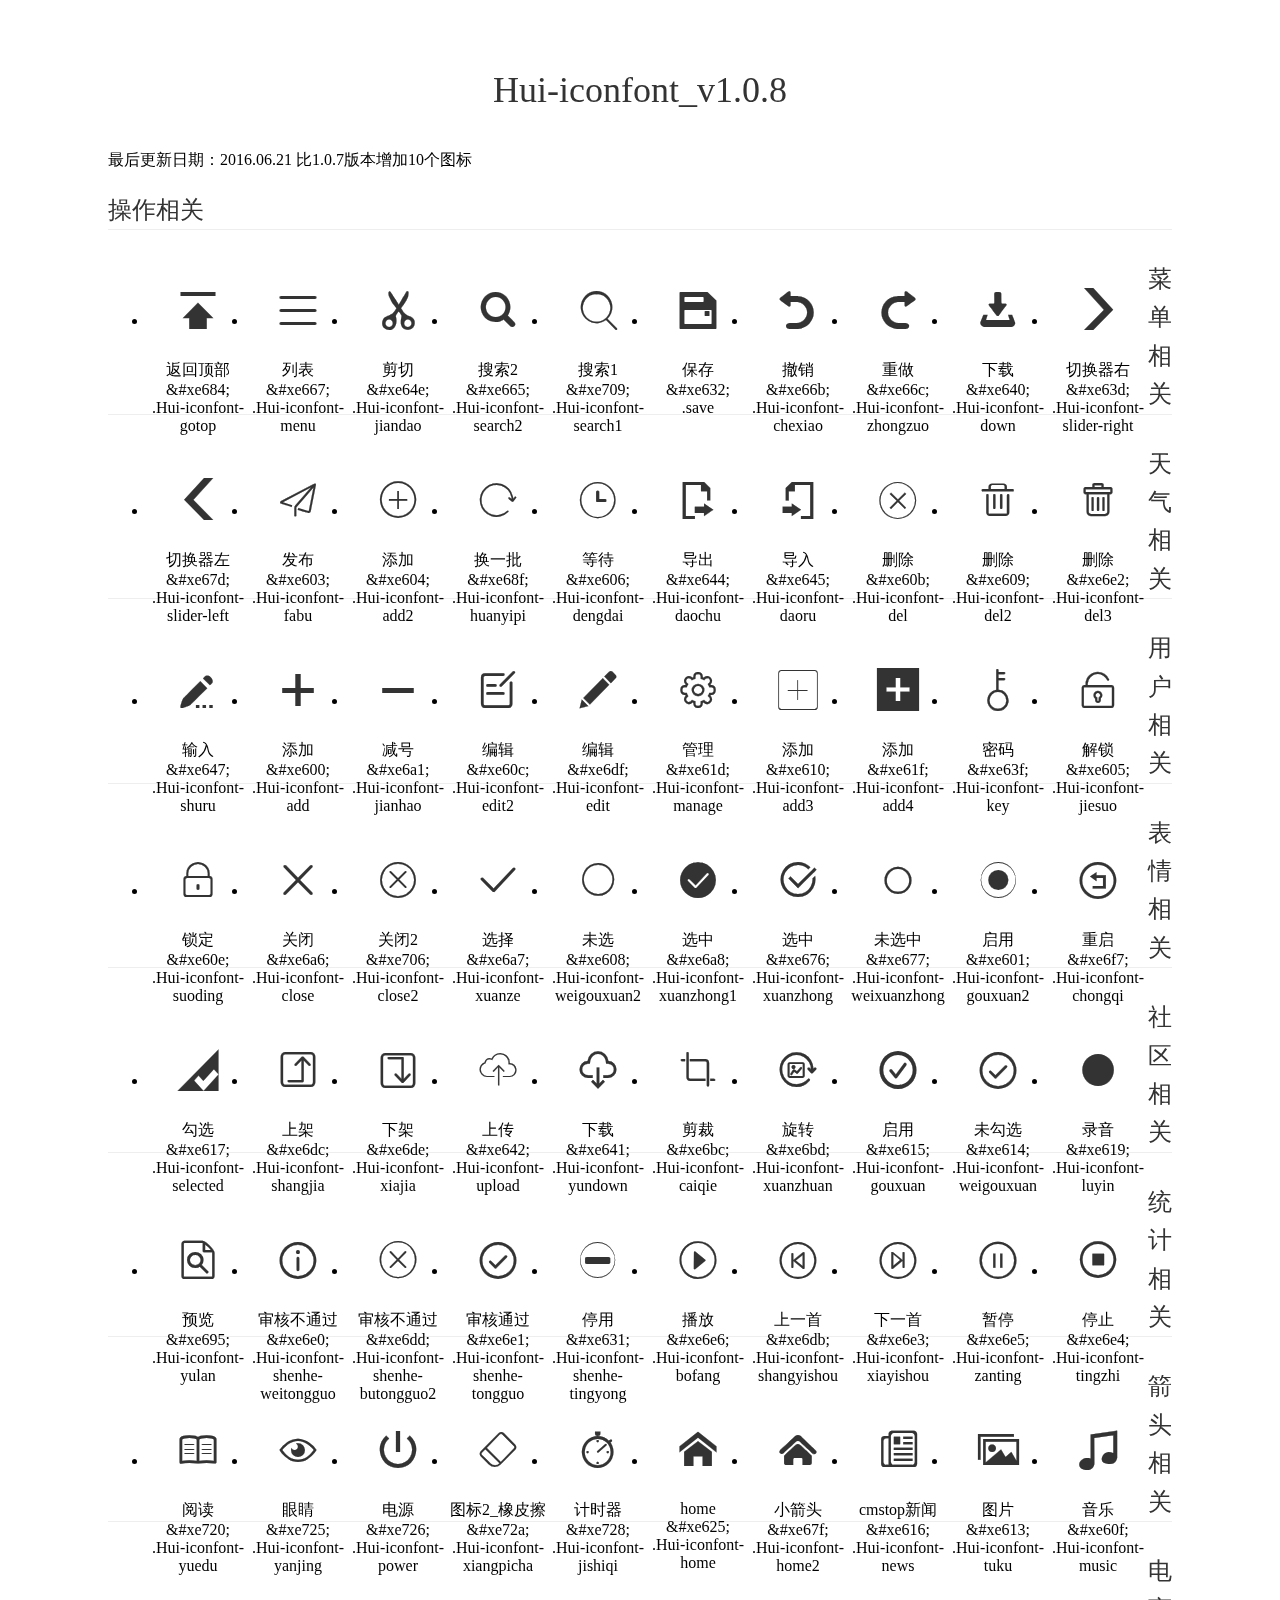
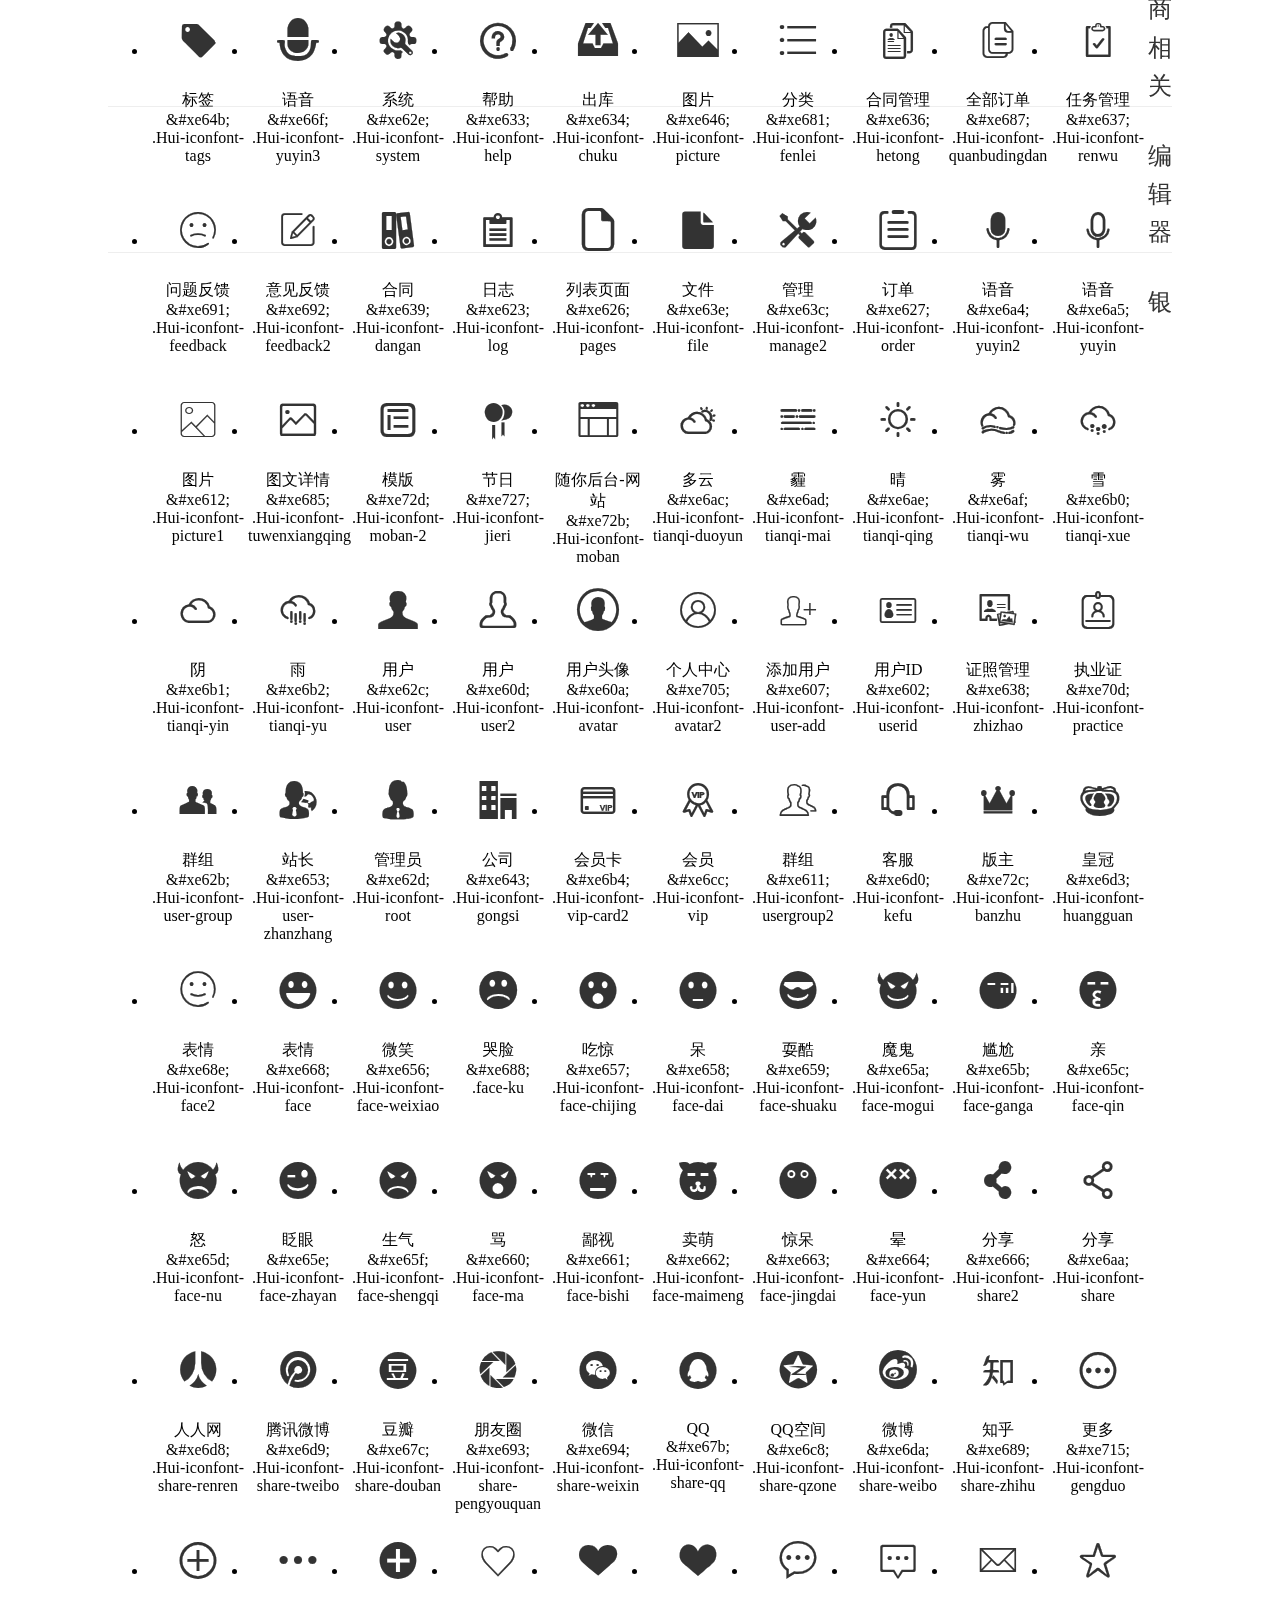
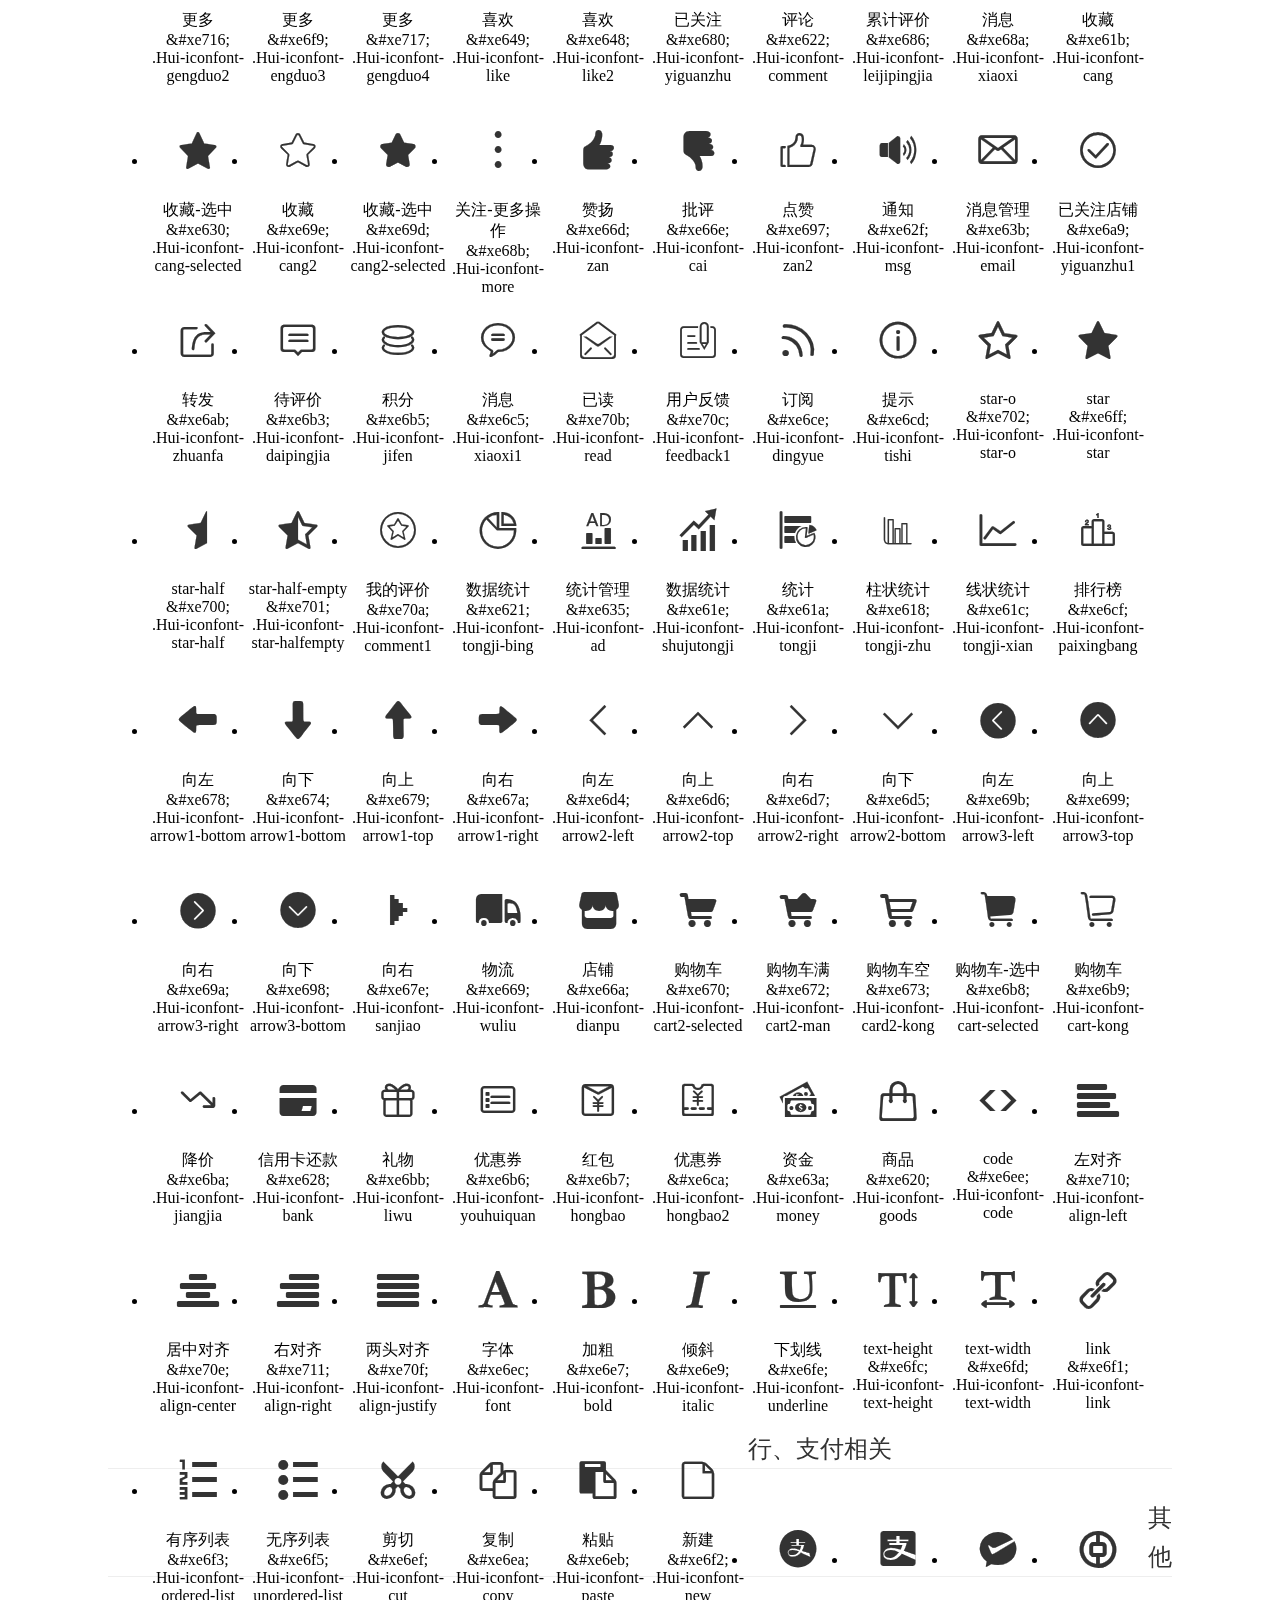
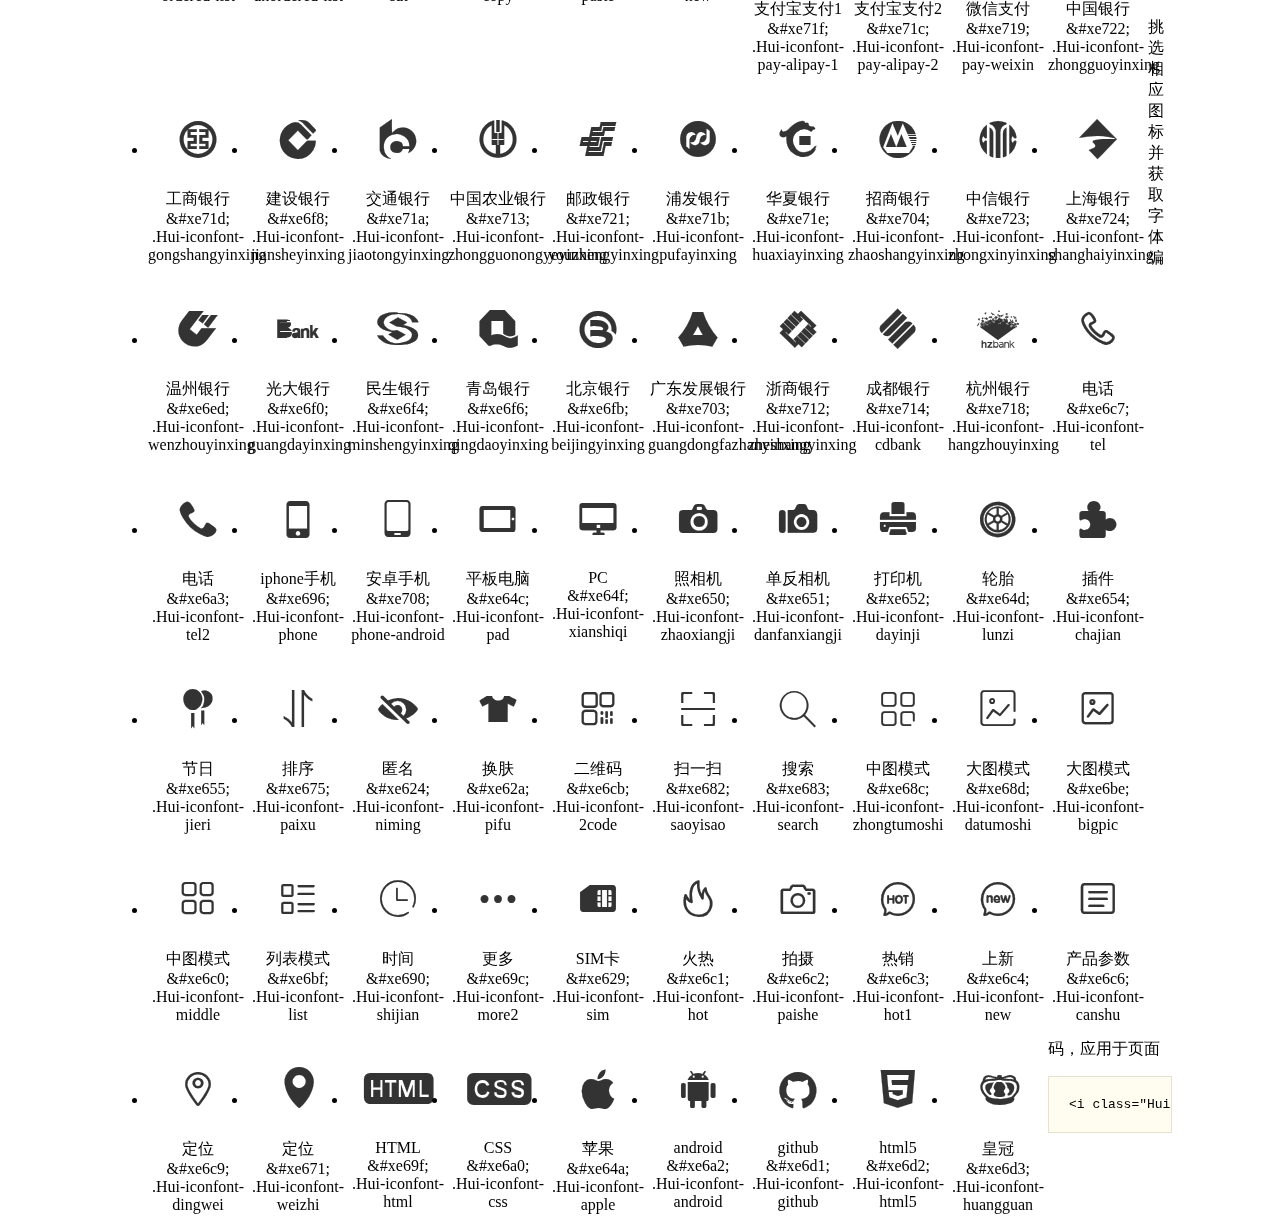
<file: lib/Hui-iconfont/1.0.8/demo.html>
<!DOCTYPE html>
<html>
<head>
<meta charset="utf-8"/>
<title>Hui-iconfont_v1.0.8</title>
<link href="http://static.h-ui.net/h-ui/css/H-ui.min.css" rel="stylesheet" type="text/css" />
<link rel="stylesheet" href="iconfont.css">
<style type="text/css">
.main {padding: 30px 100px;}
.main h1{font-size:36px; line-height:1.6; color:#333; text-align:center;margin-bottom:30px; font-weight:normal}
.main h2{ font-size:24px;line-height:1.6;color:#333;margin-bottom:30px; border-bottom: 1px solid #eee; font-weight:normal}

.helps { margin-top: 40px}
.helps pre{padding: 20px;margin: 10px 0;border: solid 1px #e7e1cd;background-color: #fffdef;overflow: auto}
.icon_lists li{float: left;width: 100px;height: 190px;text-align: center}
.icon_lists .Hui-iconfont{font-size: 42px;line-height: 100px;margin: 10px 0;color: #333;-webkit-transition: font-size 0.25s ease-out 0s;-moz-transition: font-size 0.25s ease-out 0s;transition: font-size 0.25s ease-out 0s}
.icon_lists .Hui-iconfont:hover { font-size: 100px}
</style>
</head>
<body>
<div class="main">
	<h1>Hui-iconfont_v1.0.8</h1>
	<p class="text-c c-999">最后更新日期：2016.06.21  比1.0.7版本增加10个图标</p>
	
	<h2>操作相关</h2>
	<ul class="icon_lists cl">
		<li> <i class="icon Hui-iconfont">&#xe684;</i>
			<div class="name">返回顶部</div>
			<div class="code">&amp;#xe684;</div>
			<div class="fontclass">.Hui-iconfont-gotop</div>
		</li>
		<li><i class="icon Hui-iconfont">&#xe667;</i>
            <div class="name">列表</div>
            <div class="code">&amp;#xe667;</div>
            <div class="fontclass">.Hui-iconfont-menu</div>
        </li>
		<li> <i class="icon Hui-iconfont">&#xe64e;</i>
			<div class="name">剪切</div>
			<div class="code">&amp;#xe64e;</div>
			<div class="fontclass">.Hui-iconfont-jiandao</div>
		</li>
		<li> <i class="icon Hui-iconfont">&#xe665;</i>
			<div class="name">搜索2</div>
			<div class="code">&amp;#xe665;</div>
			<div class="fontclass">.Hui-iconfont-search2</div>
		</li>
		<li>
        	<i class="icon Hui-iconfont">&#xe709;</i>
            <div class="name">搜索1</div>
            <div class="code">&amp;#xe709;</div>
            <div class="fontclass">.Hui-iconfont-search1</div>
        </li>
		<li> <i class="icon Hui-iconfont">&#xe632;</i>
			<div class="name">保存</div>
			<div class="code">&amp;#xe632;</div>
			<div class="fontclass">.save</div>
		</li>
		<li> <i class="icon Hui-iconfont">&#xe66b;</i>
			<div class="name">撤销</div>
			<div class="code">&amp;#xe66b;</div>
			<div class="fontclass">.Hui-iconfont-chexiao</div>
		</li>
		<li> <i class="icon Hui-iconfont">&#xe66c;</i>
			<div class="name">重做</div>
			<div class="code">&amp;#xe66c;</div>
			<div class="fontclass">.Hui-iconfont-zhongzuo</div>
		</li>
		<li> <i class="icon Hui-iconfont">&#xe640;</i>
			<div class="name">下载</div>
			<div class="code">&amp;#xe640;</div>
			<div class="fontclass">.Hui-iconfont-down</div>
		</li>
		<li> <i class="icon Hui-iconfont">&#xe63d;</i>
			<div class="name">切换器右</div>
			<div class="code">&amp;#xe63d;</div>
			<div class="fontclass">.Hui-iconfont-slider-right</div>
		</li>
		<li> <i class="icon Hui-iconfont">&#xe67d;</i>
			<div class="name">切换器左</div>
			<div class="code">&amp;#xe67d;</div>
			<div class="fontclass">.Hui-iconfont-slider-left</div>
		</li>
		<li> <i class="icon Hui-iconfont">&#xe603;</i>
			<div class="name">发布</div>
			<div class="code">&amp;#xe603;</div>
			<div class="fontclass">.Hui-iconfont-fabu</div>
		</li>
		<li> <i class="icon Hui-iconfont">&#xe604;</i>
			<div class="name">添加</div>
			<div class="code">&amp;#xe604;</div>
			<div class="fontclass">.Hui-iconfont-add2</div>
		</li>
		<li> <i class="icon Hui-iconfont">&#xe68f;</i>
			<div class="name">换一批</div>
			<div class="code">&amp;#xe68f;</div>
			<div class="fontclass">.Hui-iconfont-huanyipi</div>
		</li>
		<li> <i class="icon Hui-iconfont">&#xe606;</i>
			<div class="name">等待</div>
			<div class="code">&amp;#xe606;</div>
			<div class="fontclass">.Hui-iconfont-dengdai</div>
		</li>
		<li> <i class="icon Hui-iconfont">&#xe644;</i>
			<div class="name">导出</div>
			<div class="code">&amp;#xe644;</div>
			<div class="fontclass">.Hui-iconfont-daochu</div>
		</li>
		<li> <i class="icon Hui-iconfont">&#xe645;</i>
			<div class="name">导入</div>
			<div class="code">&amp;#xe645;</div>
			<div class="fontclass">.Hui-iconfont-daoru</div>
		</li>
		<li> <i class="icon Hui-iconfont">&#xe60b;</i>
			<div class="name">删除</div>
			<div class="code">&amp;#xe60b;</div>
			<div class="fontclass">.Hui-iconfont-del</div>
		</li>
		<li> <i class="icon Hui-iconfont">&#xe609;</i>
			<div class="name">删除</div>
			<div class="code">&amp;#xe609;</div>
			<div class="fontclass">.Hui-iconfont-del2</div>
		</li>
		<li> <i class="icon Hui-iconfont">&#xe6e2;</i>
			<div class="name">删除</div>
			<div class="code">&amp;#xe6e2;</div>
			<div class="fontclass">.Hui-iconfont-del3</div>
		</li>
		<li> <i class="icon Hui-iconfont">&#xe647;</i>
			<div class="name">输入</div>
			<div class="code">&amp;#xe647;</div>
			<div class="fontclass">.Hui-iconfont-shuru</div>
		</li>
		<li> <i class="icon Hui-iconfont">&#xe600;</i>
			<div class="name">添加</div>
			<div class="code">&amp;#xe600;</div>
			<div class="fontclass">.Hui-iconfont-add</div>
		</li>
		<li> <i class="icon Hui-iconfont">&#xe6a1;</i>
			<div class="name">减号</div>
			<div class="code">&amp;#xe6a1;</div>
			<div class="fontclass">.Hui-iconfont-jianhao</div>
		</li>
		<li> <i class="icon Hui-iconfont">&#xe60c;</i>
			<div class="name">编辑</div>
			<div class="code">&amp;#xe60c;</div>
			<div class="fontclass">.Hui-iconfont-edit2</div>
		</li>
		<li> <i class="icon Hui-iconfont">&#xe6df;</i>
			<div class="name">编辑</div>
			<div class="code">&amp;#xe6df;</div>
			<div class="fontclass">.Hui-iconfont-edit</div>
		</li>
		<li> <i class="icon Hui-iconfont">&#xe61d;</i>
			<div class="name">管理</div>
			<div class="code">&amp;#xe61d;</div>
			<div class="fontclass">.Hui-iconfont-manage</div>
		</li>
		<li> <i class="icon Hui-iconfont">&#xe610;</i>
			<div class="name">添加</div>
			<div class="code">&amp;#xe610;</div>
			<div class="fontclass">.Hui-iconfont-add3</div>
		</li>
		<li> <i class="icon Hui-iconfont">&#xe61f;</i>
			<div class="name">添加</div>
			<div class="code">&amp;#xe61f;</div>
			<div class="fontclass">.Hui-iconfont-add4</div>
		</li>
		<li> <i class="icon Hui-iconfont">&#xe63f;</i>
			<div class="name">密码</div>
			<div class="code">&amp;#xe63f;</div>
			<div class="fontclass">.Hui-iconfont-key</div>
		</li>
		<li> <i class="icon Hui-iconfont">&#xe605;</i>
			<div class="name">解锁</div>
			<div class="code">&amp;#xe605;</div>
			<div class="fontclass">.Hui-iconfont-jiesuo</div>
		</li>
		<li> <i class="icon Hui-iconfont">&#xe60e;</i>
			<div class="name">锁定</div>
			<div class="code">&amp;#xe60e;</div>
			<div class="fontclass">.Hui-iconfont-suoding</div>
		</li>
		<li> <i class="icon Hui-iconfont">&#xe6a6;</i>
			<div class="name">关闭</div>
			<div class="code">&amp;#xe6a6;</div>
			<div class="fontclass">.Hui-iconfont-close</div>
		</li>
		<li>
        	<i class="icon Hui-iconfont">&#xe706;</i>
            <div class="name">关闭2</div>
            <div class="code">&amp;#xe706;</div>
            <div class="fontclass">.Hui-iconfont-close2</div>
        </li>
		<li> <i class="icon Hui-iconfont">&#xe6a7;</i>
			<div class="name">选择</div>
			<div class="code">&amp;#xe6a7;</div>
			<div class="fontclass">.Hui-iconfont-xuanze</div>
		</li>
		<li> <i class="icon Hui-iconfont">&#xe608;</i>
			<div class="name">未选</div>
			<div class="code">&amp;#xe608;</div>
			<div class="fontclass">.Hui-iconfont-weigouxuan2</div>
		</li>
		<li> <i class="icon Hui-iconfont">&#xe6a8;</i>
			<div class="name">选中</div>
			<div class="code">&amp;#xe6a8;</div>
			<div class="fontclass">.Hui-iconfont-xuanzhong1</div>
		</li>
		<li> <i class="icon Hui-iconfont">&#xe676;</i>
			<div class="name">选中</div>
			<div class="code">&amp;#xe676;</div>
			<div class="fontclass">.Hui-iconfont-xuanzhong</div>
		</li>
		<li> <i class="icon Hui-iconfont">&#xe677;</i>
			<div class="name">未选中</div>
			<div class="code">&amp;#xe677;</div>
			<div class="fontclass">.Hui-iconfont-weixuanzhong</div>
		</li>
		<li> <i class="icon Hui-iconfont">&#xe601;</i>
			<div class="name">启用</div>
			<div class="code">&amp;#xe601;</div>
			<div class="fontclass">.Hui-iconfont-gouxuan2</div>
		</li>
		<li> <i class="icon Hui-iconfont">&#xe6f7;</i>
			<div class="name">重启</div>
			<div class="code">&amp;#xe6f7;</div>
			<div class="fontclass">.Hui-iconfont-chongqi</div>
		</li>
		<li> <i class="icon Hui-iconfont">&#xe617;</i>
			<div class="name">勾选</div>
			<div class="code">&amp;#xe617;</div>
			<div class="fontclass">.Hui-iconfont-selected</div>
		</li>
		<li> <i class="icon Hui-iconfont">&#xe6dc;</i>
			<div class="name">上架</div>
			<div class="code">&amp;#xe6dc;</div>
			<div class="fontclass">.Hui-iconfont-shangjia</div>
		</li>
		<li> <i class="icon Hui-iconfont">&#xe6de;</i>
			<div class="name">下架</div>
			<div class="code">&amp;#xe6de;</div>
			<div class="fontclass">.Hui-iconfont-xiajia</div>
		</li>
		<li> <i class="icon Hui-iconfont">&#xe642;</i>
			<div class="name">上传</div>
			<div class="code">&amp;#xe642;</div>
			<div class="fontclass">.Hui-iconfont-upload</div>
		</li>
		<li> <i class="icon Hui-iconfont">&#xe641;</i>
			<div class="name">下载</div>
			<div class="code">&amp;#xe641;</div>
			<div class="fontclass">.Hui-iconfont-yundown</div>
		</li>
		<li> <i class="icon Hui-iconfont">&#xe6bc;</i>
			<div class="name">剪裁</div>
			<div class="code">&amp;#xe6bc;</div>
			<div class="fontclass">.Hui-iconfont-caiqie</div>
		</li>
		<li> <i class="icon Hui-iconfont">&#xe6bd;</i>
			<div class="name">旋转</div>
			<div class="code">&amp;#xe6bd;</div>
			<div class="fontclass">.Hui-iconfont-xuanzhuan</div>
		</li>
		<li> <i class="icon Hui-iconfont">&#xe615;</i>
			<div class="name">启用</div>
			<div class="code">&amp;#xe615;</div>
			<div class="fontclass">.Hui-iconfont-gouxuan</div>
		</li>
		<li> <i class="icon Hui-iconfont">&#xe6e1;</i>
			<div class="name">未勾选</div>
			<div class="code">&amp;#xe614;</div>
			<div class="fontclass">.Hui-iconfont-weigouxuan</div>
		</li>
		<li> <i class="icon Hui-iconfont">&#xe619;</i>
			<div class="name">录音</div>
			<div class="code">&amp;#xe619;</div>
			<div class="fontclass">.Hui-iconfont-luyin</div>
		</li>
		
		<li> <i class="icon Hui-iconfont">&#xe695;</i>
			<div class="name">预览</div>
			<div class="code">&amp;#xe695;</div>
			<div class="fontclass">.Hui-iconfont-yulan</div>
		</li>
		<li> <i class="icon Hui-iconfont">&#xe6e0;</i>
			<div class="name">审核不通过</div>
			<div class="code">&amp;#xe6e0;</div>
			<div class="fontclass">.Hui-iconfont-shenhe-weitongguo</div>
		</li>
		<li> <i class="icon Hui-iconfont">&#xe6dd;</i>
			<div class="name">审核不通过</div>
			<div class="code">&amp;#xe6dd;</div>
			<div class="fontclass">.Hui-iconfont-shenhe-butongguo2</div>
		</li>
		<li> <i class="icon Hui-iconfont">&#xe6e1;</i>
			<div class="name">审核通过</div>
			<div class="code">&amp;#xe6e1;</div>
			<div class="fontclass">.Hui-iconfont-shenhe-tongguo</div>
		</li>
		<li>
			<i class="icon Hui-iconfont">&#xe631;</i>
			<div class="name">停用</div>
			<div class="code">&amp;#xe631;</div>
			<div class="fontclass">.Hui-iconfont-shenhe-tingyong</div>
		</li>
		<li>
            <i class="icon Hui-iconfont">&#xe6e6;</i>
            <div class="name">播放</div>
            <div class="code">&amp;#xe6e6;</div>
            <div class="fontclass">.Hui-iconfont-bofang</div>
        </li>
        <li>
        	<i class="icon Hui-iconfont">&#xe6db;</i>
            <div class="name">上一首</div>
            <div class="code">&amp;#xe6db;</div>
            <div class="fontclass">.Hui-iconfont-shangyishou</div>
        </li>
        <li>
        	<i class="icon Hui-iconfont">&#xe6e3;</i>
            <div class="name">下一首</div>
            <div class="code">&amp;#xe6e3;</div>
            <div class="fontclass">.Hui-iconfont-xiayishou</div>
        </li>
        <li>
        	<i class="icon Hui-iconfont">&#xe6e5;</i>
            <div class="name">暂停</div>
            <div class="code">&amp;#xe6e5;</div>
            <div class="fontclass">.Hui-iconfont-zanting</div>
        </li>
        <li>
        	<i class="icon Hui-iconfont">&#xe6e4;</i>
            <div class="name">停止</div>
            <div class="code">&amp;#xe6e4;</div>
            <div class="fontclass">.Hui-iconfont-tingzhi</div>
        </li>
		<li>
			<i class="icon Hui-iconfont">&#xe720;</i>
			<div class="name">阅读</div>
			<div class="code">&amp;#xe720;</div>
			<div class="fontclass">.Hui-iconfont-yuedu</div>
		</li>
		<li>
			<i class="icon Hui-iconfont">&#xe725;</i>
			<div class="name">眼睛</div>
			<div class="code">&amp;#xe725;</div>
			<div class="fontclass">.Hui-iconfont-yanjing</div>
		</li>
		<li>
			<i class="icon Hui-iconfont">&#xe726;</i>
			<div class="name">电源</div>
			<div class="code">&amp;#xe726;</div>
			<div class="fontclass">.Hui-iconfont-power</div>
		</li>
		<li>
			<i class="icon Hui-iconfont">&#xe72a;</i>
			<div class="name">图标2_橡皮擦</div>
			<div class="code">&amp;#xe72a;</div>
			<div class="fontclass">.Hui-iconfont-xiangpicha</div>
		</li>
		<li>
			<i class="icon Hui-iconfont">&#xe728;</i>
			<div class="name">计时器</div>
			<div class="code">&amp;#xe728;</div>
			<div class="fontclass">.Hui-iconfont-jishiqi</div>
		</li>
		
	</ul>
	<h2>菜单相关</h2>
	<ul class="icon_lists cl">
		<li> <i class="icon Hui-iconfont">&#xe625;</i>
			<div class="name">home</div>
			<div class="code">&amp;#xe625;</div>
			<div class="fontclass">.Hui-iconfont-home</div>
		</li>
		<li> <i class="icon Hui-iconfont">&#xe67f;</i>
			<div class="name">小箭头</div>
			<div class="code">&amp;#xe67f;</div>
			<div class="fontclass">.Hui-iconfont-home2</div>
		</li>
		<li> <i class="icon Hui-iconfont">&#xe616;</i>
			<div class="name">cmstop新闻</div>
			<div class="code">&amp;#xe616;</div>
			<div class="fontclass">.Hui-iconfont-news</div>
		</li>
		<li> <i class="icon Hui-iconfont">&#xe613;</i>
			<div class="name">图片</div>
			<div class="code">&amp;#xe613;</div>
			<div class="fontclass">.Hui-iconfont-tuku</div>
		</li>
		<li> <i class="icon Hui-iconfont">&#xe60f;</i>
			<div class="name">音乐</div>
			<div class="code">&amp;#xe60f;</div>
			<div class="fontclass">.Hui-iconfont-music</div>
		</li>
		<li> <i class="icon Hui-iconfont">&#xe64b;</i>
			<div class="name">标签</div>
			<div class="code">&amp;#xe64b;</div>
			<div class="fontclass">.Hui-iconfont-tags</div>
		</li>
		<li> <i class="icon Hui-iconfont">&#xe66f;</i>
			<div class="name">语音</div>
			<div class="code">&amp;#xe66f;</div>
			<div class="fontclass">.Hui-iconfont-yuyin3</div>
		</li>
		<li> <i class="icon Hui-iconfont">&#xe62e;</i>
			<div class="name">系统</div>
			<div class="code">&amp;#xe62e;</div>
			<div class="fontclass">.Hui-iconfont-system</div>
		</li>
		<li> <i class="icon Hui-iconfont">&#xe633;</i>
			<div class="name">帮助</div>
			<div class="code">&amp;#xe633;</div>
			<div class="fontclass">.Hui-iconfont-help</div>
		</li>
		<li> <i class="icon Hui-iconfont">&#xe634;</i>
			<div class="name">出库</div>
			<div class="code">&amp;#xe634;</div>
			<div class="fontclass">.Hui-iconfont-chuku</div>
		</li>
		<li> <i class="icon Hui-iconfont">&#xe646;</i>
			<div class="name">图片</div>
			<div class="code">&amp;#xe646;</div>
			<div class="fontclass">.Hui-iconfont-picture</div>
		</li>
		<li> <i class="icon Hui-iconfont">&#xe681;</i>
			<div class="name">分类</div>
			<div class="code">&amp;#xe681;</div>
			<div class="fontclass">.Hui-iconfont-fenlei</div>
		</li>
		<li> <i class="icon Hui-iconfont">&#xe636;</i>
			<div class="name">合同管理</div>
			<div class="code">&amp;#xe636;</div>
			<div class="fontclass">.Hui-iconfont-hetong</div>
		</li>
		<li> <i class="icon Hui-iconfont">&#xe687;</i>
			<div class="name">全部订单</div>
			<div class="code">&amp;#xe687;</div>
			<div class="fontclass">.Hui-iconfont-quanbudingdan</div>
		</li>
		<li> <i class="icon Hui-iconfont">&#xe637;</i>
			<div class="name">任务管理</div>
			<div class="code">&amp;#xe637;</div>
			<div class="fontclass">.Hui-iconfont-renwu</div>
		</li>
		<li> <i class="icon Hui-iconfont">&#xe691;</i>
			<div class="name">问题反馈</div>
			<div class="code">&amp;#xe691;</div>
			<div class="fontclass">.Hui-iconfont-feedback</div>
		</li>
		<li> <i class="icon Hui-iconfont">&#xe692;</i>
			<div class="name">意见反馈</div>
			<div class="code">&amp;#xe692;</div>
			<div class="fontclass">.Hui-iconfont-feedback2</div>
		</li>
		<li> <i class="icon Hui-iconfont">&#xe639;</i>
			<div class="name">合同</div>
			<div class="code">&amp;#xe639;</div>
			<div class="fontclass">.Hui-iconfont-dangan</div>
		</li>
		<li> <i class="icon Hui-iconfont">&#xe623;</i>
			<div class="name">日志</div>
			<div class="code">&amp;#xe623;</div>
			<div class="fontclass">.Hui-iconfont-log</div>
		</li>
		<li> <i class="icon Hui-iconfont">&#xe626;</i>
			<div class="name">列表页面</div>
			<div class="code">&amp;#xe626;</div>
			<div class="fontclass">.Hui-iconfont-pages</div>
		</li>
		<li> <i class="icon Hui-iconfont">&#xe63e;</i>
			<div class="name">文件</div>
			<div class="code">&amp;#xe63e;</div>
			<div class="fontclass">.Hui-iconfont-file</div>
		</li>
		<li> <i class="icon Hui-iconfont">&#xe63c;</i>
			<div class="name">管理</div>
			<div class="code">&amp;#xe63c;</div>
			<div class="fontclass">.Hui-iconfont-manage2</div>
		</li>
		<li> <i class="icon Hui-iconfont">&#xe627;</i>
			<div class="name">订单</div>
			<div class="code">&amp;#xe627;</div>
			<div class="fontclass">.Hui-iconfont-order</div>
		</li>
		<li> <i class="icon Hui-iconfont">&#xe6a4;</i>
			<div class="name">语音</div>
			<div class="code">&amp;#xe6a4;</div>
			<div class="fontclass">.Hui-iconfont-yuyin2</div>
		</li>
		<li> <i class="icon Hui-iconfont">&#xe6a5;</i>
			<div class="name">语音</div>
			<div class="code">&amp;#xe6a5;</div>
			<div class="fontclass">.Hui-iconfont-yuyin</div>
		</li>
		<li> <i class="icon Hui-iconfont">&#xe612;</i>
			<div class="name">图片</div>
			<div class="code">&amp;#xe612;</div>
			<div class="fontclass">.Hui-iconfont-picture1</div>
		</li>
		<li> <i class="icon Hui-iconfont">&#xe685;</i>
			<div class="name">图文详情</div>
			<div class="code">&amp;#xe685;</div>
			<div class="fontclass">.Hui-iconfont-tuwenxiangqing</div>
		</li>
		<li>
			<i class="icon Hui-iconfont">&#xe72d;</i>
			<div class="name">模版</div>
			<div class="code">&amp;#xe72d;</div>
			<div class="fontclass">.Hui-iconfont-moban-2</div>
		</li>
		<li>
			<i class="icon Hui-iconfont">&#xe727;</i>
			<div class="name">节日</div>
			<div class="code">&amp;#xe727;</div>
			<div class="fontclass">.Hui-iconfont-jieri</div>
		</li>
		<li>
			<i class="icon Hui-iconfont">&#xe72b;</i>
			<div class="name">随你后台-网站</div>
			<div class="code">&amp;#xe72b;</div>
			<div class="fontclass">.Hui-iconfont-moban</div>
		</li>
	</ul>
	<h2>天气相关</h2>
	<ul class="icon_lists cl">
		<li> <i class="icon Hui-iconfont">&#xe6ac;</i>
			<div class="name">多云</div>
			<div class="code">&amp;#xe6ac;</div>
			<div class="fontclass">.Hui-iconfont-tianqi-duoyun</div>
		</li>
		<li> <i class="icon Hui-iconfont">&#xe6ad;</i>
			<div class="name">霾</div>
			<div class="code">&amp;#xe6ad;</div>
			<div class="fontclass">.Hui-iconfont-tianqi-mai</div>
		</li>
		<li> <i class="icon Hui-iconfont">&#xe6ae;</i>
			<div class="name">晴</div>
			<div class="code">&amp;#xe6ae;</div>
			<div class="fontclass">.Hui-iconfont-tianqi-qing</div>
		</li>
		<li> <i class="icon Hui-iconfont">&#xe6af;</i>
			<div class="name">雾</div>
			<div class="code">&amp;#xe6af;</div>
			<div class="fontclass">.Hui-iconfont-tianqi-wu</div>
		</li>
		<li> <i class="icon Hui-iconfont">&#xe6b0;</i>
			<div class="name">雪</div>
			<div class="code">&amp;#xe6b0;</div>
			<div class="fontclass">.Hui-iconfont-tianqi-xue</div>
		</li>
		<li> <i class="icon Hui-iconfont">&#xe6b1;</i>
			<div class="name">阴</div>
			<div class="code">&amp;#xe6b1;</div>
			<div class="fontclass">.Hui-iconfont-tianqi-yin</div>
		</li>
		<li> <i class="icon Hui-iconfont">&#xe6b2;</i>
			<div class="name">雨</div>
			<div class="code">&amp;#xe6b2;</div>
			<div class="fontclass">.Hui-iconfont-tianqi-yu</div>
		</li>
	</ul>
	<h2>用户相关</h2>
	<ul class="icon_lists cl">
		<li> <i class="icon Hui-iconfont">&#xe62c;</i>
			<div class="name">用户</div>
			<div class="code">&amp;#xe62c;</div>
			<div class="fontclass">.Hui-iconfont-user</div>
		</li>
		<li> <i class="icon Hui-iconfont">&#xe60d;</i>
			<div class="name">用户</div>
			<div class="code">&amp;#xe60d;</div>
			<div class="fontclass">.Hui-iconfont-user2</div>
		</li>
		<li> <i class="icon Hui-iconfont">&#xe60a;</i>
			<div class="name">用户头像</div>
			<div class="code">&amp;#xe60a;</div>
			<div class="fontclass">.Hui-iconfont-avatar</div>
		</li>
		<li>
        	<i class="icon Hui-iconfont">&#xe705;</i>
            <div class="name">个人中心</div>
            <div class="code">&amp;#xe705;</div>
            <div class="fontclass">.Hui-iconfont-avatar2</div>
        </li>
		<li> <i class="icon Hui-iconfont">&#xe607;</i>
			<div class="name">添加用户</div>
			<div class="code">&amp;#xe607;</div>
			<div class="fontclass">.Hui-iconfont-user-add</div>
		</li>
		<li> <i class="icon Hui-iconfont">&#xe602;</i>
			<div class="name">用户ID</div>
			<div class="code">&amp;#xe602;</div>
			<div class="fontclass">.Hui-iconfont-userid</div>
		</li>
		<li> <i class="icon Hui-iconfont">&#xe638;</i>
			<div class="name">证照管理</div>
			<div class="code">&amp;#xe638;</div>
			<div class="fontclass">.Hui-iconfont-zhizhao</div>
		</li>
		<li>
        	<i class="icon Hui-iconfont">&#xe70d;</i>
            <div class="name">执业证</div>
            <div class="code">&amp;#xe70d;</div>
            <div class="fontclass">.Hui-iconfont-practice</div>
        </li>
		<li> <i class="icon Hui-iconfont">&#xe62b;</i>
			<div class="name">群组</div>
			<div class="code">&amp;#xe62b;</div>
			<div class="fontclass">.Hui-iconfont-user-group</div>
		</li>
		<li> <i class="icon Hui-iconfont">&#xe653;</i>
			<div class="name">站长</div>
			<div class="code">&amp;#xe653;</div>
			<div class="fontclass">.Hui-iconfont-user-zhanzhang</div>
		</li>
		<li> <i class="icon Hui-iconfont">&#xe62d;</i>
			<div class="name">管理员</div>
			<div class="code">&amp;#xe62d;</div>
			<div class="fontclass">.Hui-iconfont-root</div>
		</li>
		<li> <i class="icon Hui-iconfont">&#xe643;</i>
			<div class="name">公司</div>
			<div class="code">&amp;#xe643;</div>
			<div class="fontclass">.Hui-iconfont-gongsi</div>
		</li>
		<li> <i class="icon Hui-iconfont">&#xe6b4;</i>
			<div class="name">会员卡</div>
			<div class="code">&amp;#xe6b4;</div>
			<div class="fontclass">.Hui-iconfont-vip-card2</div>
		</li>
		<li> <i class="icon Hui-iconfont">&#xe6cc;</i>
			<div class="name">会员</div>
			<div class="code">&amp;#xe6cc;</div>
			<div class="fontclass">.Hui-iconfont-vip</div>
		</li>
		<li> <i class="icon Hui-iconfont">&#xe611;</i>
			<div class="name">群组</div>
			<div class="code">&amp;#xe611;</div>
			<div class="fontclass">.Hui-iconfont-usergroup2</div>
		</li>
		<li> <i class="icon Hui-iconfont">&#xe6d0;</i>
			<div class="name">客服</div>
			<div class="code">&amp;#xe6d0;</div>
			<div class="fontclass">.Hui-iconfont-kefu</div>
		</li>
		<li>
			<i class="icon Hui-iconfont">&#xe72c;</i>
			<div class="name">版主</div>
			<div class="code">&amp;#xe72c;</div>
			<div class="fontclass">.Hui-iconfont-banzhu</div>
		</li>
		<li>
			<i class="icon Hui-iconfont">&#xe6d3;</i>
			<div class="name">皇冠</div>
			<div class="code">&amp;#xe6d3;</div>
			<div class="fontclass">.Hui-iconfont-huangguan</div>
		</li>
	</ul>
	<h2>表情相关</h2>
	<ul class="icon_lists cl">
		<li> <i class="icon Hui-iconfont">&#xe68e;</i>
			<div class="name">表情</div>
			<div class="code">&amp;#xe68e;</div>
			<div class="fontclass">.Hui-iconfont-face2</div>
		</li>
		<li> <i class="icon Hui-iconfont">&#xe668;</i>
			<div class="name">表情</div>
			<div class="code">&amp;#xe668;</div>
			<div class="fontclass">.Hui-iconfont-face</div>
		</li>
		<li> <i class="icon Hui-iconfont">&#xe656;</i>
			<div class="name">微笑</div>
			<div class="code">&amp;#xe656;</div>
			<div class="fontclass">.Hui-iconfont-face-weixiao</div>
		</li>
		<li> <i class="icon Hui-iconfont">&#xe688;</i>
			<div class="name">哭脸</div>
			<div class="code">&amp;#xe688;</div>
			<div class="fontclass">.face-ku</div>
		</li>
		<li> <i class="icon Hui-iconfont">&#xe657;</i>
			<div class="name">吃惊</div>
			<div class="code">&amp;#xe657;</div>
			<div class="fontclass">.Hui-iconfont-face-chijing</div>
		</li>
		<li> <i class="icon Hui-iconfont">&#xe658;</i>
			<div class="name">呆</div>
			<div class="code">&amp;#xe658;</div>
			<div class="fontclass">.Hui-iconfont-face-dai</div>
		</li>
		<li> <i class="icon Hui-iconfont">&#xe659;</i>
			<div class="name">耍酷</div>
			<div class="code">&amp;#xe659;</div>
			<div class="fontclass">.Hui-iconfont-face-shuaku</div>
		</li>
		<li> <i class="icon Hui-iconfont">&#xe65a;</i>
			<div class="name">魔鬼</div>
			<div class="code">&amp;#xe65a;</div>
			<div class="fontclass">.Hui-iconfont-face-mogui</div>
		</li>
		<li> <i class="icon Hui-iconfont">&#xe65b;</i>
			<div class="name">尴尬</div>
			<div class="code">&amp;#xe65b;</div>
			<div class="fontclass">.Hui-iconfont-face-ganga</div>
		</li>
		<li> <i class="icon Hui-iconfont">&#xe65c;</i>
			<div class="name">亲</div>
			<div class="code">&amp;#xe65c;</div>
			<div class="fontclass">.Hui-iconfont-face-qin</div>
		</li>
		<li> <i class="icon Hui-iconfont">&#xe65d;</i>
			<div class="name">怒</div>
			<div class="code">&amp;#xe65d;</div>
			<div class="fontclass">.Hui-iconfont-face-nu</div>
		</li>
		<li> <i class="icon Hui-iconfont">&#xe65e;</i>
			<div class="name">眨眼</div>
			<div class="code">&amp;#xe65e;</div>
			<div class="fontclass">.Hui-iconfont-face-zhayan</div>
		</li>
		<li> <i class="icon Hui-iconfont">&#xe65f;</i>
			<div class="name">生气</div>
			<div class="code">&amp;#xe65f;</div>
			<div class="fontclass">.Hui-iconfont-face-shengqi</div>
		</li>
		<li> <i class="icon Hui-iconfont">&#xe660;</i>
			<div class="name">骂</div>
			<div class="code">&amp;#xe660;</div>
			<div class="fontclass">.Hui-iconfont-face-ma</div>
		</li>
		<li> <i class="icon Hui-iconfont">&#xe661;</i>
			<div class="name">鄙视</div>
			<div class="code">&amp;#xe661;</div>
			<div class="fontclass">.Hui-iconfont-face-bishi</div>
		</li>
		<li> <i class="icon Hui-iconfont">&#xe662;</i>
			<div class="name">卖萌</div>
			<div class="code">&amp;#xe662;</div>
			<div class="fontclass">.Hui-iconfont-face-maimeng</div>
		</li>
		<li> <i class="icon Hui-iconfont">&#xe663;</i>
			<div class="name">惊呆</div>
			<div class="code">&amp;#xe663;</div>
			<div class="fontclass">.Hui-iconfont-face-jingdai</div>
		</li>
		<li> <i class="icon Hui-iconfont">&#xe664;</i>
			<div class="name">晕</div>
			<div class="code">&amp;#xe664;</div>
			<div class="fontclass">.Hui-iconfont-face-yun</div>
		</li>
	</ul>
	<h2>社区相关</h2>
	<ul class="icon_lists cl">
		<li> <i class="icon Hui-iconfont">&#xe666;</i>
			<div class="name">分享</div>
			<div class="code">&amp;#xe666;</div>
			<div class="fontclass">.Hui-iconfont-share2</div>
		</li>
		<li> <i class="icon Hui-iconfont">&#xe6aa;</i>
			<div class="name">分享</div>
			<div class="code">&amp;#xe6aa;</div>
			<div class="fontclass">.Hui-iconfont-share</div>
		</li>
		<li> <i class="icon Hui-iconfont">&#xe6d8;</i>
			<div class="name">人人网</div>
			<div class="code">&amp;#xe6d8;</div>
			<div class="fontclass">.Hui-iconfont-share-renren</div>
		</li>
		<li> <i class="icon Hui-iconfont">&#xe6d9;</i>
			<div class="name">腾讯微博</div>
			<div class="code">&amp;#xe6d9;</div>
			<div class="fontclass">.Hui-iconfont-share-tweibo</div>
		</li>
		<li>
			<i class="icon Hui-iconfont">&#xe67c;</i>
			<div class="name">豆瓣</div>
			<div class="code">&amp;#xe67c;</div>
			<div class="fontclass">.Hui-iconfont-share-douban</div>
		</li>
		<li>
			<i class="icon Hui-iconfont">&#xe693;</i>
			<div class="name">朋友圈</div>
			<div class="code">&amp;#xe693;</div>
			<div class="fontclass">.Hui-iconfont-share-pengyouquan</div>
		</li>
		<li>
			<i class="icon Hui-iconfont">&#xe694;</i>
			<div class="name">微信</div>
			<div class="code">&amp;#xe694;</div>
			<div class="fontclass">.Hui-iconfont-share-weixin</div>
		</li>
		<li>
			<i class="icon Hui-iconfont">&#xe67b;</i>
			<div class="name">QQ</div>
			<div class="code">&amp;#xe67b;</div>
			<div class="fontclass">.Hui-iconfont-share-qq</div>
		</li>
		<li>
			<i class="icon Hui-iconfont">&#xe6c8;</i>
			<div class="name">QQ空间</div>
			<div class="code">&amp;#xe6c8;</div>
			<div class="fontclass">.Hui-iconfont-share-qzone</div>
		</li>
		<li>
			<i class="icon Hui-iconfont">&#xe6da;</i>
			<div class="name">微博</div>
			<div class="code">&amp;#xe6da;</div>
			<div class="fontclass">.Hui-iconfont-share-weibo</div>
		</li>
			<li> <i class="icon Hui-iconfont">&#xe689;</i>
			<div class="name">知乎</div>
			<div class="code">&amp;#xe689;</div>
			<div class="fontclass">.Hui-iconfont-share-zhihu</div>
		</li>
		<li>
			<i class="icon Hui-iconfont">&#xe715;</i>
			<div class="name">更多</div>
			<div class="code">&amp;#xe715;</div>
			<div class="fontclass">.Hui-iconfont-gengduo</div>
		</li>
		<li>
        	<i class="icon Hui-iconfont">&#xe716;</i>
            <div class="name">更多</div>
            <div class="code">&amp;#xe716;</div>
            <div class="fontclass">.Hui-iconfont-gengduo2</div>
        </li>
		<li>
        	<i class="icon Hui-iconfont">&#xe6f9;</i>
            <div class="name">更多</div>
            <div class="code">&amp;#xe6f9;</div>
            <div class="fontclass">.Hui-iconfont-engduo3</div>
        </li>
         <li>
        	<i class="icon Hui-iconfont">&#xe717;</i>
            <div class="name">更多</div>
            <div class="code">&amp;#xe717;</div>
            <div class="fontclass">.Hui-iconfont-gengduo4</div>
        </li>
		<li> <i class="icon Hui-iconfont">&#xe649;</i>
			<div class="name">喜欢</div>
			<div class="code">&amp;#xe649;</div>
			<div class="fontclass">.Hui-iconfont-like</div>
		</li>
		<li> <i class="icon Hui-iconfont">&#xe648;</i>
			<div class="name">喜欢</div>
			<div class="code">&amp;#xe648;</div>
			<div class="fontclass">.Hui-iconfont-like2</div>
		</li>
		<li> <i class="icon Hui-iconfont">&#xe680;</i>
			<div class="name">已关注</div>
			<div class="code">&amp;#xe680;</div>
			<div class="fontclass">.Hui-iconfont-yiguanzhu</div>
		</li>
		<li> <i class="icon Hui-iconfont">&#xe622;</i>
			<div class="name">评论</div>
			<div class="code">&amp;#xe622;</div>
			<div class="fontclass">.Hui-iconfont-comment</div>
		</li>
		<li> <i class="icon Hui-iconfont">&#xe686;</i>
			<div class="name">累计评价</div>
			<div class="code">&amp;#xe686;</div>
			<div class="fontclass">.Hui-iconfont-leijipingjia</div>
		</li>
		<li> <i class="icon Hui-iconfont">&#xe68a;</i>
			<div class="name">消息</div>
			<div class="code">&amp;#xe68a;</div>
			<div class="fontclass">.Hui-iconfont-xiaoxi</div>
		</li>
		<li> <i class="icon Hui-iconfont">&#xe61b;</i>
			<div class="name">收藏</div>
			<div class="code">&amp;#xe61b;</div>
			<div class="fontclass">.Hui-iconfont-cang</div>
		</li>
		<li> <i class="icon Hui-iconfont">&#xe630;</i>
			<div class="name">收藏-选中</div>
			<div class="code">&amp;#xe630;</div>
			<div class="fontclass">.Hui-iconfont-cang-selected</div>
		</li>
		<li> <i class="icon Hui-iconfont">&#xe69e;</i>
			<div class="name">收藏</div>
			<div class="code">&amp;#xe69e;</div>
			<div class="fontclass">.Hui-iconfont-cang2</div>
		</li>
		<li> <i class="icon Hui-iconfont">&#xe69d;</i>
			<div class="name">收藏-选中</div>
			<div class="code">&amp;#xe69d;</div>
			<div class="fontclass">.Hui-iconfont-cang2-selected</div>
		</li>
		<li> <i class="icon Hui-iconfont">&#xe68b;</i>
			<div class="name">关注-更多操作</div>
			<div class="code">&amp;#xe68b;</div>
			<div class="fontclass">.Hui-iconfont-more</div>
		</li>
		<li> <i class="icon Hui-iconfont">&#xe66d;</i>
			<div class="name">赞扬</div>
			<div class="code">&amp;#xe66d;</div>
			<div class="fontclass">.Hui-iconfont-zan</div>
		</li>
		<li> <i class="icon Hui-iconfont">&#xe66e;</i>
			<div class="name">批评</div>
			<div class="code">&amp;#xe66e;</div>
			<div class="fontclass">.Hui-iconfont-cai</div>
		</li>
		<li> <i class="icon Hui-iconfont">&#xe697;</i>
			<div class="name">点赞</div>
			<div class="code">&amp;#xe697;</div>
			<div class="fontclass">.Hui-iconfont-zan2</div>
		</li>
		<li> <i class="icon Hui-iconfont">&#xe62f;</i>
			<div class="name">通知</div>
			<div class="code">&amp;#xe62f;</div>
			<div class="fontclass">.Hui-iconfont-msg</div>
		</li>
		<li> <i class="icon Hui-iconfont">&#xe63b;</i>
			<div class="name">消息管理</div>
			<div class="code">&amp;#xe63b;</div>
			<div class="fontclass">.Hui-iconfont-email</div>
		</li>
		<li> <i class="icon Hui-iconfont">&#xe6a9;</i>
			<div class="name">已关注店铺</div>
			<div class="code">&amp;#xe6a9;</div>
			<div class="fontclass">.Hui-iconfont-yiguanzhu1</div>
		</li>
		<li> <i class="icon Hui-iconfont">&#xe6ab;</i>
			<div class="name">转发</div>
			<div class="code">&amp;#xe6ab;</div>
			<div class="fontclass">.Hui-iconfont-zhuanfa</div>
		</li>
		<li> <i class="icon Hui-iconfont">&#xe6b3;</i>
			<div class="name">待评价</div>
			<div class="code">&amp;#xe6b3;</div>
			<div class="fontclass">.Hui-iconfont-daipingjia</div>
		</li>
		<li> <i class="icon Hui-iconfont">&#xe6b5;</i>
			<div class="name">积分</div>
			<div class="code">&amp;#xe6b5;</div>
			<div class="fontclass">.Hui-iconfont-jifen</div>
		</li>
		<li> <i class="icon Hui-iconfont">&#xe6c5;</i>
			<div class="name">消息</div>
			<div class="code">&amp;#xe6c5;</div>
			<div class="fontclass">.Hui-iconfont-xiaoxi1</div>
		</li>
		<li>
        	<i class="icon Hui-iconfont">&#xe70b;</i>
            <div class="name">已读</div>
            <div class="code">&amp;#xe70b;</div>
            <div class="fontclass">.Hui-iconfont-read</div>
        </li>
    
        <li>
        	<i class="icon Hui-iconfont">&#xe70c;</i>
            <div class="name">用户反馈</div>
            <div class="code">&amp;#xe70c;</div>
            <div class="fontclass">.Hui-iconfont-feedback1</div>
        </li>
		<li> <i class="icon Hui-iconfont">&#xe6ce;</i>
			<div class="name">订阅</div>
			<div class="code">&amp;#xe6ce;</div>
			<div class="fontclass">.Hui-iconfont-dingyue</div>
		</li>
		<li> <i class="icon Hui-iconfont">&#xe6cd;</i>
			<div class="name">提示</div>
			<div class="code">&amp;#xe6cd;</div>
			<div class="fontclass">.Hui-iconfont-tishi</div>
		</li>
		<li>
			<i class="icon Hui-iconfont">&#xe702;</i>
            <div class="name">star-o</div>
            <div class="code">&amp;#xe702;</div>
            <div class="fontclass">.Hui-iconfont-star-o</div>
        </li>
		<li>
			<i class="icon Hui-iconfont">&#xe6ff;</i>
            <div class="name">star</div>
            <div class="code">&amp;#xe6ff;</div>
            <div class="fontclass">.Hui-iconfont-star</div>
        </li>
        <li>
			<i class="icon Hui-iconfont">&#xe700;</i>
            <div class="name">star-half</div>
            <div class="code">&amp;#xe700;</div>
            <div class="fontclass">.Hui-iconfont-star-half</div>
        </li>
        <li>
			<i class="icon Hui-iconfont">&#xe701;</i>
            <div class="name">star-half-empty</div>
            <div class="code">&amp;#xe701;</div>
            <div class="fontclass">.Hui-iconfont-star-halfempty</div>
        </li>
        <li>
        	<i class="icon Hui-iconfont">&#xe70a;</i>
            <div class="name">我的评价</div>
            <div class="code">&amp;#xe70a;</div>
            <div class="fontclass">.Hui-iconfont-comment1</div>
        </li>
	</ul>
	<h2>统计相关</h2>
	<ul class="icon_lists cl">
		<li> <i class="icon Hui-iconfont">&#xe621;</i>
			<div class="name">数据统计</div>
			<div class="code">&amp;#xe621;</div>
			<div class="fontclass">.Hui-iconfont-tongji-bing</div>
		</li>
		<li> <i class="icon Hui-iconfont">&#xe635;</i>
			<div class="name">统计管理</div>
			<div class="code">&amp;#xe635;</div>
			<div class="fontclass">.Hui-iconfont-ad</div>
		</li>
		<li> <i class="icon Hui-iconfont">&#xe61e;</i>
			<div class="name">数据统计</div>
			<div class="code">&amp;#xe61e;</div>
			<div class="fontclass">.Hui-iconfont-shujutongji</div>
		</li>
		<li> <i class="icon Hui-iconfont">&#xe61a;</i>
			<div class="name">统计</div>
			<div class="code">&amp;#xe61a;</div>
			<div class="fontclass">.Hui-iconfont-tongji</div>
		</li>
		<li> <i class="icon Hui-iconfont">&#xe618;</i>
			<div class="name">柱状统计</div>
			<div class="code">&amp;#xe618;</div>
			<div class="fontclass">.Hui-iconfont-tongji-zhu</div>
		</li>
		<li> <i class="icon Hui-iconfont">&#xe61c;</i>
			<div class="name">线状统计</div>
			<div class="code">&amp;#xe61c;</div>
			<div class="fontclass">.Hui-iconfont-tongji-xian</div>
		</li>
		<li> <i class="icon Hui-iconfont">&#xe6cf;</i>
			<div class="name">排行榜</div>
			<div class="code">&amp;#xe6cf;</div>
			<div class="fontclass">.Hui-iconfont-paixingbang</div>
		</li>
	</ul>
	<h2>箭头相关</h2>
	<ul class="icon_lists cl">
		<li> <i class="icon Hui-iconfont">&#xe678;</i>
			<div class="name">向左</div>
			<div class="code">&amp;#xe678;</div>
			<div class="fontclass">.Hui-iconfont-arrow1-bottom</div>
		</li>
		<li> <i class="icon Hui-iconfont">&#xe674;</i>
			<div class="name">向下</div>
			<div class="code">&amp;#xe674;</div>
			<div class="fontclass">.Hui-iconfont-arrow1-bottom</div>
		</li>
		<li> <i class="icon Hui-iconfont">&#xe679;</i>
			<div class="name">向上</div>
			<div class="code">&amp;#xe679;</div>
			<div class="fontclass">.Hui-iconfont-arrow1-top</div>
		</li>
		<li> <i class="icon Hui-iconfont">&#xe67a;</i>
			<div class="name">向右</div>
			<div class="code">&amp;#xe67a;</div>
			<div class="fontclass">.Hui-iconfont-arrow1-right</div>
		</li>
		<li> <i class="icon Hui-iconfont">&#xe6d4;</i>
			<div class="name">向左</div>
			<div class="code">&amp;#xe6d4;</div>
			<div class="fontclass">.Hui-iconfont-arrow2-left</div>
		</li>
		<li> <i class="icon Hui-iconfont">&#xe6d6;</i>
			<div class="name">向上</div>
			<div class="code">&amp;#xe6d6;</div>
			<div class="fontclass">.Hui-iconfont-arrow2-top</div>
		</li>
		<li> <i class="icon Hui-iconfont">&#xe6d7;</i>
			<div class="name">向右</div>
			<div class="code">&amp;#xe6d7;</div>
			<div class="fontclass">.Hui-iconfont-arrow2-right</div>
		</li>
		<li> <i class="icon Hui-iconfont">&#xe6d5;</i>
			<div class="name">向下</div>
			<div class="code">&amp;#xe6d5;</div>
			<div class="fontclass">.Hui-iconfont-arrow2-bottom</div>
		</li>
		<li> <i class="icon Hui-iconfont">&#xe69b;</i>
			<div class="name">向左</div>
			<div class="code">&amp;#xe69b;</div>
			<div class="fontclass">.Hui-iconfont-arrow3-left</div>
		</li>
		<li> <i class="icon Hui-iconfont">&#xe699;</i>
			<div class="name">向上</div>
			<div class="code">&amp;#xe699;</div>
			<div class="fontclass">.Hui-iconfont-arrow3-top</div>
		</li>
		<li> <i class="icon Hui-iconfont">&#xe69a;</i>
			<div class="name">向右</div>
			<div class="code">&amp;#xe69a;</div>
			<div class="fontclass">.Hui-iconfont-arrow3-right</div>
		</li>
		<li> <i class="icon Hui-iconfont">&#xe698;</i>
			<div class="name">向下</div>
			<div class="code">&amp;#xe698;</div>
			<div class="fontclass">.Hui-iconfont-arrow3-bottom</div>
		</li>
		<li> <i class="icon Hui-iconfont">&#xe67e;</i>
			<div class="name">向右</div>
			<div class="code">&amp;#xe67e;</div>
			<div class="fontclass">.Hui-iconfont-sanjiao</div>
		</li>
	</ul>
	<h2>电商相关</h2>
	<ul class="icon_lists cl">
		<li> <i class="icon Hui-iconfont">&#xe669;</i>
			<div class="name">物流</div>
			<div class="code">&amp;#xe669;</div>
			<div class="fontclass">.Hui-iconfont-wuliu</div>
		</li>
		<li> <i class="icon Hui-iconfont">&#xe66a;</i>
			<div class="name">店铺</div>
			<div class="code">&amp;#xe66a;</div>
			<div class="fontclass">.Hui-iconfont-dianpu</div>
		</li>
		<li> <i class="icon Hui-iconfont">&#xe670;</i>
			<div class="name">购物车</div>
			<div class="code">&amp;#xe670;</div>
			<div class="fontclass">.Hui-iconfont-cart2-selected</div>
		</li>
		<li> <i class="icon Hui-iconfont">&#xe672;</i>
			<div class="name">购物车满</div>
			<div class="code">&amp;#xe672;</div>
			<div class="fontclass">.Hui-iconfont-cart2-man</div>
		</li>
		<li> <i class="icon Hui-iconfont">&#xe673;</i>
			<div class="name">购物车空</div>
			<div class="code">&amp;#xe673;</div>
			<div class="fontclass">.Hui-iconfont-card2-kong</div>
		</li>
		<li> <i class="icon Hui-iconfont">&#xe6b8;</i>
			<div class="name">购物车-选中</div>
			<div class="code">&amp;#xe6b8;</div>
			<div class="fontclass">.Hui-iconfont-cart-selected</div>
		</li>
		<li> <i class="icon Hui-iconfont">&#xe6b9;</i>
			<div class="name">购物车</div>
			<div class="code">&amp;#xe6b9;</div>
			<div class="fontclass">.Hui-iconfont-cart-kong</div>
		</li>
		<li> <i class="icon Hui-iconfont">&#xe6ba;</i>
			<div class="name">降价</div>
			<div class="code">&amp;#xe6ba;</div>
			<div class="fontclass">.Hui-iconfont-jiangjia</div>
		</li>
		<li> <i class="icon Hui-iconfont">&#xe628;</i>
			<div class="name">信用卡还款</div>
			<div class="code">&amp;#xe628;</div>
			<div class="fontclass">.Hui-iconfont-bank</div>
		</li>
		<li> <i class="icon Hui-iconfont">&#xe6bb;</i>
			<div class="name">礼物</div>
			<div class="code">&amp;#xe6bb;</div>
			<div class="fontclass">.Hui-iconfont-liwu</div>
		</li>
		<li> <i class="icon Hui-iconfont">&#xe6b6;</i>
			<div class="name">优惠券</div>
			<div class="code">&amp;#xe6b6;</div>
			<div class="fontclass">.Hui-iconfont-youhuiquan</div>
		</li>
		<li> <i class="icon Hui-iconfont">&#xe6b7;</i>
			<div class="name">红包</div>
			<div class="code">&amp;#xe6b7;</div>
			<div class="fontclass">.Hui-iconfont-hongbao</div>
		</li>
		<li> <i class="icon Hui-iconfont">&#xe6ca;</i>
			<div class="name">优惠券</div>
			<div class="code">&amp;#xe6ca;</div>
			<div class="fontclass">.Hui-iconfont-hongbao2</div>
		</li>
		<li> <i class="icon Hui-iconfont">&#xe63a;</i>
			<div class="name">资金</div>
			<div class="code">&amp;#xe63a;</div>
			<div class="fontclass">.Hui-iconfont-money</div>
		</li>
		<li> <i class="icon Hui-iconfont">&#xe620;</i>
			<div class="name">商品</div>
			<div class="code">&amp;#xe620;</div>
			<div class="fontclass">.Hui-iconfont-goods</div>
		</li>
	</ul>
	<h2>编辑器</h2>
	<ul class="icon_lists cl">
		<li>
        	<i class="icon Hui-iconfont">&#xe6ee;</i>
            <div class="name">code</div>
            <div class="code">&amp;#xe6ee;</div>
            <div class="fontclass">.Hui-iconfont-code</div>
        </li>
		<li>
			<i class="icon Hui-iconfont">&#xe710;</i>
            <div class="name">左对齐</div>
            <div class="code">&amp;#xe710;</div>
            <div class="fontclass">.Hui-iconfont-align-left</div>
        </li>
    	<li>
        	<i class="icon Hui-iconfont">&#xe70e;</i>
            <div class="name">居中对齐</div>
            <div class="code">&amp;#xe70e;</div>
            <div class="fontclass">.Hui-iconfont-align-center</div>
        </li>
        <li>
        	<i class="icon Hui-iconfont">&#xe711;</i>
            <div class="name">右对齐</div>
            <div class="code">&amp;#xe711;</div>
            <div class="fontclass">.Hui-iconfont-align-right</div>
        </li>
        <li>
        	<i class="icon Hui-iconfont">&#xe70f;</i>
            <div class="name">两头对齐</div>
            <div class="code">&amp;#xe70f;</div>
            <div class="fontclass">.Hui-iconfont-align-justify</div>
        </li>
        <li>
        	<i class="icon Hui-iconfont">&#xe6ec;</i>
            <div class="name">字体</div>
            <div class="code">&amp;#xe6ec;</div>
            <div class="fontclass">.Hui-iconfont-font</div>
        </li>
        <li>
        	<i class="icon Hui-iconfont">&#xe6e7;</i>
            <div class="name">加粗</div>
            <div class="code">&amp;#xe6e7;</div>
            <div class="fontclass">.Hui-iconfont-bold</div>
        </li>
        <li>
        	<i class="icon Hui-iconfont">&#xe6e9;</i>
            <div class="name">倾斜</div>
            <div class="code">&amp;#xe6e9;</div>
            <div class="fontclass">.Hui-iconfont-italic</div>
        </li>
        <li>
        	<i class="icon Hui-iconfont">&#xe6fe;</i>
            <div class="name">下划线</div>
            <div class="code">&amp;#xe6fe;</div>
            <div class="fontclass">.Hui-iconfont-underline</div>
        </li>
        <li>
        	<i class="icon Hui-iconfont">&#xe6fc;</i>
            <div class="name">text-height</div>
            <div class="code">&amp;#xe6fc;</div>
            <div class="fontclass">.Hui-iconfont-text-height</div>
        </li>
    
        <li>
        	<i class="icon Hui-iconfont">&#xe6fd;</i>
            <div class="name">text-width</div>
            <div class="code">&amp;#xe6fd;</div>
            <div class="fontclass">.Hui-iconfont-text-width</div>
        </li>
        <li>
        	<i class="icon Hui-iconfont">&#xe6f1;</i>
            <div class="name">link</div>
            <div class="code">&amp;#xe6f1;</div>
            <div class="fontclass">.Hui-iconfont-link</div>
        </li>
        <li>
        	<i class="icon Hui-iconfont">&#xe6f3;</i>
            <div class="name">有序列表</div>
            <div class="code">&amp;#xe6f3;</div>
            <div class="fontclass">.Hui-iconfont-ordered-list</div>
        </li>
    
        <li>
        	<i class="icon Hui-iconfont">&#xe6f5;</i>
            <div class="name">无序列表</div>
            <div class="code">&amp;#xe6f5;</div>
            <div class="fontclass">.Hui-iconfont-unordered-list</div>
        </li>
        <li>
        	<i class="icon Hui-iconfont">&#xe6ef;</i>
            <div class="name">剪切</div>
            <div class="code">&amp;#xe6ef;</div>
            <div class="fontclass">.Hui-iconfont-cut</div>
        </li>
        <li>
        	<i class="icon Hui-iconfont">&#xe6ea;</i>
            <div class="name">复制</div>
            <div class="code">&amp;#xe6ea;</div>
            <div class="fontclass">.Hui-iconfont-copy</div>
        </li>
        <li>
        	<i class="icon Hui-iconfont">&#xe6eb;</i>
            <div class="name">粘贴</div>
            <div class="code">&amp;#xe6eb;</div>
            <div class="fontclass">.Hui-iconfont-paste</div>
        </li>
        <li>
        	<i class="icon Hui-iconfont">&#xe6f2;</i>
            <div class="name">新建</div>
            <div class="code">&amp;#xe6f2;</div>
            <div class="fontclass">.Hui-iconfont-new</div>
        </li>
	</ul>
	<h2>银行、支付相关</h2>
	<ul class="icon_lists cl">
		<li>
			<i class="icon Hui-iconfont">&#xe71f;</i>
			<div class="name">支付宝支付1</div>
			<div class="code">&amp;#xe71f;</div>
			<div class="fontclass">.Hui-iconfont-pay-alipay-1</div>
		</li>  
		<li>
			<i class="icon Hui-iconfont">&#xe71c;</i>
			<div class="name">支付宝支付2</div>
			<div class="code">&amp;#xe71c;</div>
			<div class="fontclass">.Hui-iconfont-pay-alipay-2</div>
		</li>
		<li>
			<i class="icon Hui-iconfont">&#xe719;</i>
			<div class="name">微信支付</div>
			<div class="code">&amp;#xe719;</div>
			<div class="fontclass">.Hui-iconfont-pay-weixin</div>
		</li>
		<li>
        	<i class="icon Hui-iconfont">&#xe722;</i>
            <div class="name">中国银行</div>
            <div class="code">&amp;#xe722;</div>
            <div class="fontclass">.Hui-iconfont-zhongguoyinxing</div>
        </li>
		<li>
        	<i class="icon Hui-iconfont">&#xe71d;</i>
            <div class="name">工商银行</div>
            <div class="code">&amp;#xe71d;</div>
            <div class="fontclass">.Hui-iconfont-gongshangyinxing</div>
        </li>
        <li>
        	<i class="icon Hui-iconfont">&#xe6f8;</i>
            <div class="name">建设银行</div>
            <div class="code">&amp;#xe6f8;</div>
            <div class="fontclass">.Hui-iconfont-jiansheyinxing</div>
        </li>
		<li>
        	<i class="icon Hui-iconfont">&#xe71a;</i>
            <div class="name">交通银行</div>
            <div class="code">&amp;#xe71a;</div>
            <div class="fontclass">.Hui-iconfont-jiaotongyinxing</div>
        </li>
        <li>
        	<i class="icon Hui-iconfont">&#xe713;</i>
            <div class="name">中国农业银行</div>
            <div class="code">&amp;#xe713;</div>
            <div class="fontclass">.Hui-iconfont-zhongguonongyeyinxing</div>
        </li>
        <li>
        	<i class="icon Hui-iconfont">&#xe721;</i>
            <div class="name">邮政银行</div>
            <div class="code">&amp;#xe721;</div>
            <div class="fontclass">.Hui-iconfont-youzhengyinxing</div>
        </li>
		<li>
        	<i class="icon Hui-iconfont">&#xe71b;</i>
            <div class="name">浦发银行</div>
            <div class="code">&amp;#xe71b;</div>
            <div class="fontclass">.Hui-iconfont-pufayinxing</div>
        </li>  
        <li>
        	<i class="icon Hui-iconfont">&#xe71e;</i>
            <div class="name">华夏银行</div>
            <div class="code">&amp;#xe71e;</div>
            <div class="fontclass">.Hui-iconfont-huaxiayinxing</div>
        </li>
    	<li>
        	<i class="icon Hui-iconfont">&#xe704;</i>
            <div class="name">招商银行</div>
            <div class="code">&amp;#xe704;</div>
            <div class="fontclass">.Hui-iconfont-zhaoshangyinxing</div>
        </li>
        <li>
        	<i class="icon Hui-iconfont">&#xe723;</i>
            <div class="name">中信银行</div>
            <div class="code">&amp;#xe723;</div>
            <div class="fontclass">.Hui-iconfont-zhongxinyinxing</div>
        </li>
        <li>
        	<i class="icon Hui-iconfont">&#xe724;</i>
            <div class="name">上海银行</div>
            <div class="code">&amp;#xe724;</div>
            <div class="fontclass">.Hui-iconfont-shanghaiyinxing</div>
        </li>
        <li>
        	<i class="icon Hui-iconfont">&#xe6ed;</i>
            <div class="name">温州银行</div>
            <div class="code">&amp;#xe6ed;</div>
            <div class="fontclass">.Hui-iconfont-wenzhouyinxing</div>
        </li>
        <li>
        	<i class="icon Hui-iconfont">&#xe6f0;</i>
            <div class="name">光大银行</div>
            <div class="code">&amp;#xe6f0;</div>
            <div class="fontclass">.Hui-iconfont-guangdayinxing</div>
        </li>
    
        <li>
        	<i class="icon Hui-iconfont">&#xe6f4;</i>
            <div class="name">民生银行</div>
            <div class="code">&amp;#xe6f4;</div>
            <div class="fontclass">.Hui-iconfont-minshengyinxing</div>
        </li>
        <li>
        	<i class="icon Hui-iconfont">&#xe6f6;</i>
            <div class="name">青岛银行</div>
            <div class="code">&amp;#xe6f6;</div>
            <div class="fontclass">.Hui-iconfont-qingdaoyinxing</div>
        </li>
        <li>
        	<i class="icon Hui-iconfont">&#xe6fb;</i>
            <div class="name">北京银行</div>
            <div class="code">&amp;#xe6fb;</div>
            <div class="fontclass">.Hui-iconfont-beijingyinxing</div>
        </li>
    
        <li>
        	<i class="icon Hui-iconfont">&#xe703;</i>
            <div class="name">广东发展银行</div>
            <div class="code">&amp;#xe703;</div>
            <div class="fontclass">.Hui-iconfont-guangdongfazhanyinxing</div>
        </li>
        <li>
        	<i class="icon Hui-iconfont">&#xe712;</i>
            <div class="name">浙商银行</div>
            <div class="code">&amp;#xe712;</div>
            <div class="fontclass">.Hui-iconfont-zheshangyinxing</div>
        </li> 
        <li>
        	<i class="icon Hui-iconfont">&#xe714;</i>
            <div class="name">成都银行</div>
            <div class="code">&amp;#xe714;</div>
            <div class="fontclass">.Hui-iconfont-cdbank</div>
        </li>
        <li>
        	<i class="icon Hui-iconfont">&#xe718;</i>
            <div class="name">杭州银行</div>
            <div class="code">&amp;#xe718;</div>
            <div class="fontclass">.Hui-iconfont-hangzhouyinxing</div>
        </li>
	</ul>
	<h2>其他</h2>
	<ul class="icon_lists cl">
		<li> <i class="icon Hui-iconfont">&#xe6c7;</i>
			<div class="name">电话</div>
			<div class="code">&amp;#xe6c7;</div>
			<div class="fontclass">.Hui-iconfont-tel</div>
		</li>
		<li> <i class="icon Hui-iconfont">&#xe6a3;</i>
			<div class="name">电话</div>
			<div class="code">&amp;#xe6a3;</div>
			<div class="fontclass">.Hui-iconfont-tel2</div>
		</li>
		<li> <i class="icon Hui-iconfont">&#xe696;</i>
			<div class="name">iphone手机</div>
			<div class="code">&amp;#xe696;</div>
			<div class="fontclass">.Hui-iconfont-phone</div>
		</li>
		<li>
        	<i class="icon Hui-iconfont">&#xe708;</i>
            <div class="name">安卓手机</div>
            <div class="code">&amp;#xe708;</div>
            <div class="fontclass">.Hui-iconfont-phone-android</div>
        </li>
		<li> <i class="icon Hui-iconfont">&#xe64c;</i>
			<div class="name">平板电脑</div>
			<div class="code">&amp;#xe64c;</div>
			<div class="fontclass">.Hui-iconfont-pad</div>
		</li>
		<li> <i class="icon Hui-iconfont">&#xe64f;</i>
			<div class="name">PC</div>
			<div class="code">&amp;#xe64f;</div>
			<div class="fontclass">.Hui-iconfont-xianshiqi</div>
		</li>
		<li> <i class="icon Hui-iconfont">&#xe650;</i>
			<div class="name">照相机</div>
			<div class="code">&amp;#xe650;</div>
			<div class="fontclass">.Hui-iconfont-zhaoxiangji</div>
		</li>
		<li> <i class="icon Hui-iconfont">&#xe651;</i>
			<div class="name">单反相机</div>
			<div class="code">&amp;#xe651;</div>
			<div class="fontclass">.Hui-iconfont-danfanxiangji</div>
		</li>
		<li> <i class="icon Hui-iconfont">&#xe652;</i>
			<div class="name">打印机</div>
			<div class="code">&amp;#xe652;</div>
			<div class="fontclass">.Hui-iconfont-dayinji</div>
		</li>
		<li> <i class="icon Hui-iconfont">&#xe64d;</i>
			<div class="name">轮胎</div>
			<div class="code">&amp;#xe64d;</div>
			<div class="fontclass">.Hui-iconfont-lunzi</div>
		</li>
		<li> <i class="icon Hui-iconfont">&#xe654;</i>
			<div class="name">插件</div>
			<div class="code">&amp;#xe654;</div>
			<div class="fontclass">.Hui-iconfont-chajian</div>
		</li>
		<li> <i class="icon Hui-iconfont">&#xe655;</i>
			<div class="name">节日</div>
			<div class="code">&amp;#xe655;</div>
			<div class="fontclass">.Hui-iconfont-jieri</div>
		</li>
		<li> <i class="icon Hui-iconfont">&#xe675;</i>
			<div class="name">排序</div>
			<div class="code">&amp;#xe675;</div>
			<div class="fontclass">.Hui-iconfont-paixu</div>
		</li>
		<li> <i class="icon Hui-iconfont">&#xe624;</i>
			<div class="name">匿名</div>
			<div class="code">&amp;#xe624;</div>
			<div class="fontclass">.Hui-iconfont-niming</div>
		</li>
		<li> <i class="icon Hui-iconfont">&#xe62a;</i>
			<div class="name">换肤</div>
			<div class="code">&amp;#xe62a;</div>
			<div class="fontclass">.Hui-iconfont-pifu</div>
		</li>
		<li> <i class="icon Hui-iconfont">&#xe6cb;</i>
			<div class="name">二维码</div>
			<div class="code">&amp;#xe6cb;</div>
			<div class="fontclass">.Hui-iconfont-2code</div>
		</li>
		<li> <i class="icon Hui-iconfont">&#xe682;</i>
			<div class="name">扫一扫</div>
			<div class="code">&amp;#xe682;</div>
			<div class="fontclass">.Hui-iconfont-saoyisao</div>
		</li>
		<li> <i class="icon Hui-iconfont">&#xe683;</i>
			<div class="name">搜索</div>
			<div class="code">&amp;#xe683;</div>
			<div class="fontclass">.Hui-iconfont-search</div>
		</li>
		<li> <i class="icon Hui-iconfont">&#xe68c;</i>
			<div class="name">中图模式</div>
			<div class="code">&amp;#xe68c;</div>
			<div class="fontclass">.Hui-iconfont-zhongtumoshi</div>
		</li>
		<li> <i class="icon Hui-iconfont">&#xe68d;</i>
			<div class="name">大图模式</div>
			<div class="code">&amp;#xe68d;</div>
			<div class="fontclass">.Hui-iconfont-datumoshi</div>
		</li>
		<li> <i class="icon Hui-iconfont">&#xe6be;</i>
			<div class="name">大图模式</div>
			<div class="code">&amp;#xe6be;</div>
			<div class="fontclass">.Hui-iconfont-bigpic</div>
		</li>
		<li> <i class="icon Hui-iconfont">&#xe6c0;</i>
			<div class="name">中图模式</div>
			<div class="code">&amp;#xe6c0;</div>
			<div class="fontclass">.Hui-iconfont-middle</div>
		</li>
		<li> <i class="icon Hui-iconfont">&#xe6bf;</i>
			<div class="name">列表模式</div>
			<div class="code">&amp;#xe6bf;</div>
			<div class="fontclass">.Hui-iconfont-list</div>
		</li>
		<li> <i class="icon Hui-iconfont">&#xe690;</i>
			<div class="name">时间</div>
			<div class="code">&amp;#xe690;</div>
			<div class="fontclass">.Hui-iconfont-shijian</div>
		</li>
		<li> <i class="icon Hui-iconfont">&#xe69c;</i>
			<div class="name">更多</div>
			<div class="code">&amp;#xe69c;</div>
			<div class="fontclass">.Hui-iconfont-more2</div>
		</li>
		<li> <i class="icon Hui-iconfont">&#xe629;</i>
			<div class="name">SIM卡</div>
			<div class="code">&amp;#xe629;</div>
			<div class="fontclass">.Hui-iconfont-sim</div>
		</li>
		<li> <i class="icon Hui-iconfont">&#xe6c1;</i>
			<div class="name">火热</div>
			<div class="code">&amp;#xe6c1;</div>
			<div class="fontclass">.Hui-iconfont-hot</div>
		</li>
		<li> <i class="icon Hui-iconfont">&#xe6c2;</i>
			<div class="name">拍摄</div>
			<div class="code">&amp;#xe6c2;</div>
			<div class="fontclass">.Hui-iconfont-paishe</div>
		</li>
		<li> <i class="icon Hui-iconfont">&#xe6c3;</i>
			<div class="name">热销</div>
			<div class="code">&amp;#xe6c3;</div>
			<div class="fontclass">.Hui-iconfont-hot1</div>
		</li>
		<li> <i class="icon Hui-iconfont">&#xe6c4;</i>
			<div class="name">上新</div>
			<div class="code">&amp;#xe6c4;</div>
			<div class="fontclass">.Hui-iconfont-new</div>
		</li>
		<li> <i class="icon Hui-iconfont">&#xe6c6;</i>
			<div class="name">产品参数</div>
			<div class="code">&amp;#xe6c6;</div>
			<div class="fontclass">.Hui-iconfont-canshu</div>
		</li>
		<li> <i class="icon Hui-iconfont">&#xe6c9;</i>
			<div class="name">定位</div>
			<div class="code">&amp;#xe6c9;</div>
			<div class="fontclass">.Hui-iconfont-dingwei</div>
		</li>
		<li> <i class="icon Hui-iconfont">&#xe671;</i>
			<div class="name">定位</div>
			<div class="code">&amp;#xe671;</div>
			<div class="fontclass">.Hui-iconfont-weizhi</div>
		</li>
		<li> <i class="icon Hui-iconfont">&#xe69f;</i>
			<div class="name">HTML</div>
			<div class="code">&amp;#xe69f;</div>
			<div class="fontclass">.Hui-iconfont-html</div>
		</li>
		<li> <i class="icon Hui-iconfont">&#xe6a0;</i>
			<div class="name">CSS</div>
			<div class="code">&amp;#xe6a0;</div>
			<div class="fontclass">.Hui-iconfont-css</div>
		</li>
		<li> <i class="icon Hui-iconfont">&#xe64a;</i>
			<div class="name">苹果</div>
			<div class="code">&amp;#xe64a;</div>
			<div class="fontclass">.Hui-iconfont-apple</div>
		</li>
		<li> <i class="icon Hui-iconfont">&#xe6a2;</i>
			<div class="name">android</div>
			<div class="code">&amp;#xe6a2;</div>
			<div class="fontclass">.Hui-iconfont-android</div>
		</li>
		<li> <i class="icon Hui-iconfont">&#xe6d1;</i>
			<div class="name">github</div>
			<div class="code">&amp;#xe6d1;</div>
			<div class="fontclass">.Hui-iconfont-github</div>
		</li>
		<li> <i class="icon Hui-iconfont">&#xe6d2;</i>
			<div class="name">html5</div>
			<div class="code">&amp;#xe6d2;</div>
			<div class="fontclass">.Hui-iconfont-html5</div>
		</li>
		<li> <i class="icon Hui-iconfont">&#xe6d3;</i>
			<div class="name">皇冠</div>
			<div class="code">&amp;#xe6d3;</div>
			<div class="fontclass">.Hui-iconfont-huangguan</div>
		</li>
	</ul>
	<div class="helps">
		<p>挑选相应图标并获取字体编码，应用于页面</p>
		<pre>&lt;i class="Hui-iconfont"&gt;&amp;#xe684;&lt;/i&gt;</pre>
	</div>
</div>
</body>
</html>
</file>
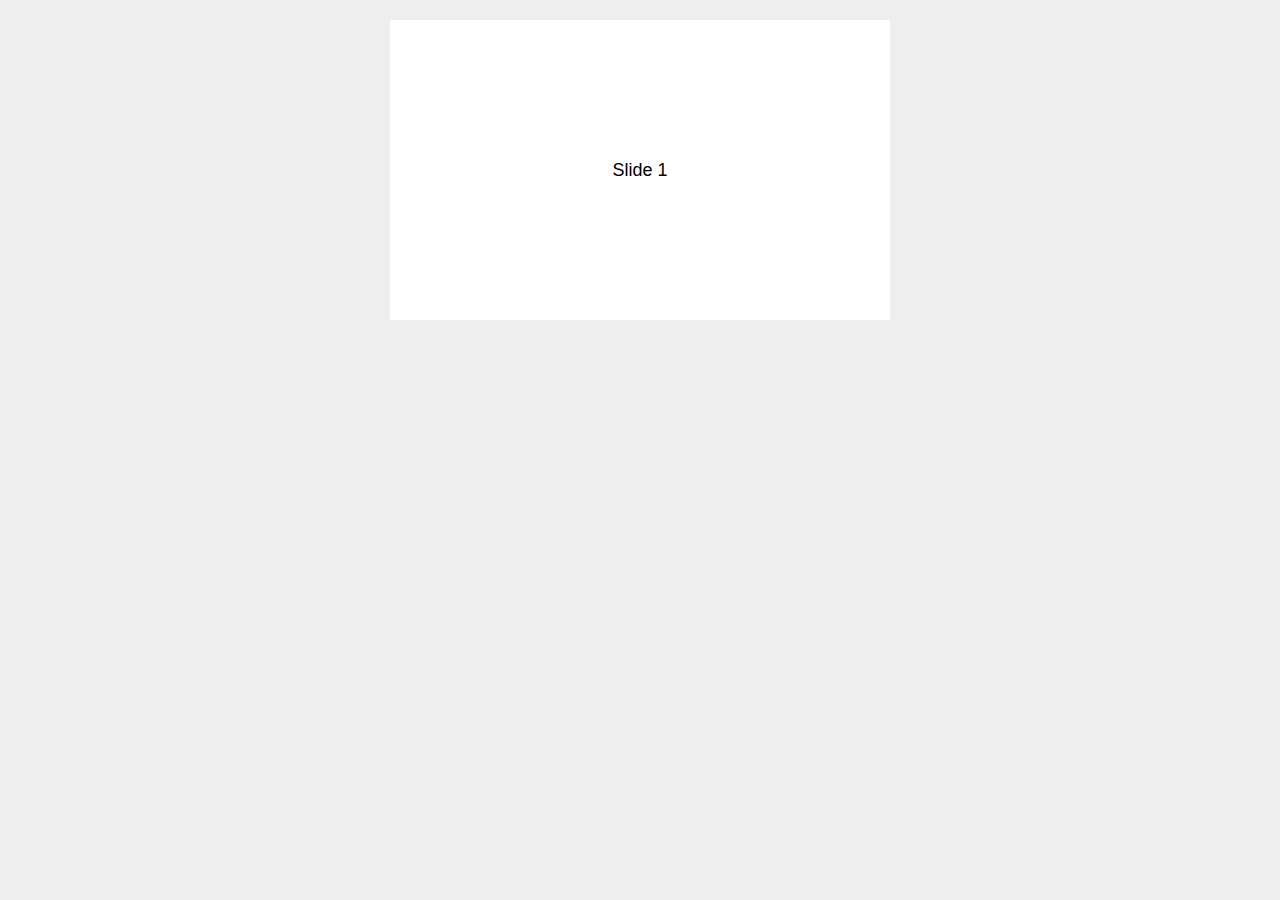
<file: lib/Swiper/3.4.2/demos/01-default.html>
<!DOCTYPE html>
<html lang="en">
<head>
    <meta charset="utf-8">
    <title>Swiper demo</title>
    <!-- Link Swiper's CSS -->
    <link rel="stylesheet" href="../css/swiper.min.css">

    <!-- Demo styles -->
    <style>
    body {
        background: #eee;
        font-family: Helvetica Neue, Helvetica, Arial, sans-serif;
        font-size: 14px;
        color:#000;
        margin: 0;
        padding: 0;
    }
    .swiper-container {
        width: 500px;
        height: 300px;
        margin: 20px auto;
    }
    .swiper-slide {
        text-align: center;
        font-size: 18px;
        background: #fff;
        
        /* Center slide text vertically */
        display: -webkit-box;
        display: -ms-flexbox;
        display: -webkit-flex;
        display: flex;
        -webkit-box-pack: center;
        -ms-flex-pack: center;
        -webkit-justify-content: center;
        justify-content: center;
        -webkit-box-align: center;
        -ms-flex-align: center;
        -webkit-align-items: center;
        align-items: center;
    }
    </style>
</head>
<body>
    <!-- Swiper -->
    <div class="swiper-container">
        <div class="swiper-wrapper">
            <div class="swiper-slide">Slide 1</div>
            <div class="swiper-slide">Slide 2</div>
            <div class="swiper-slide">Slide 3</div>
            <div class="swiper-slide">Slide 4</div>
            <div class="swiper-slide">Slide 5</div>
            <div class="swiper-slide">Slide 6</div>
            <div class="swiper-slide">Slide 7</div>
            <div class="swiper-slide">Slide 8</div>
            <div class="swiper-slide">Slide 9</div>
            <div class="swiper-slide">Slide 10</div>
        </div>
    </div>

    <!-- Swiper JS -->
    <script src="../js/swiper.min.js"></script>

    <!-- Initialize Swiper -->
    <script>
    var swiper = new Swiper('.swiper-container');
    </script>
</body>
</html>
</file>
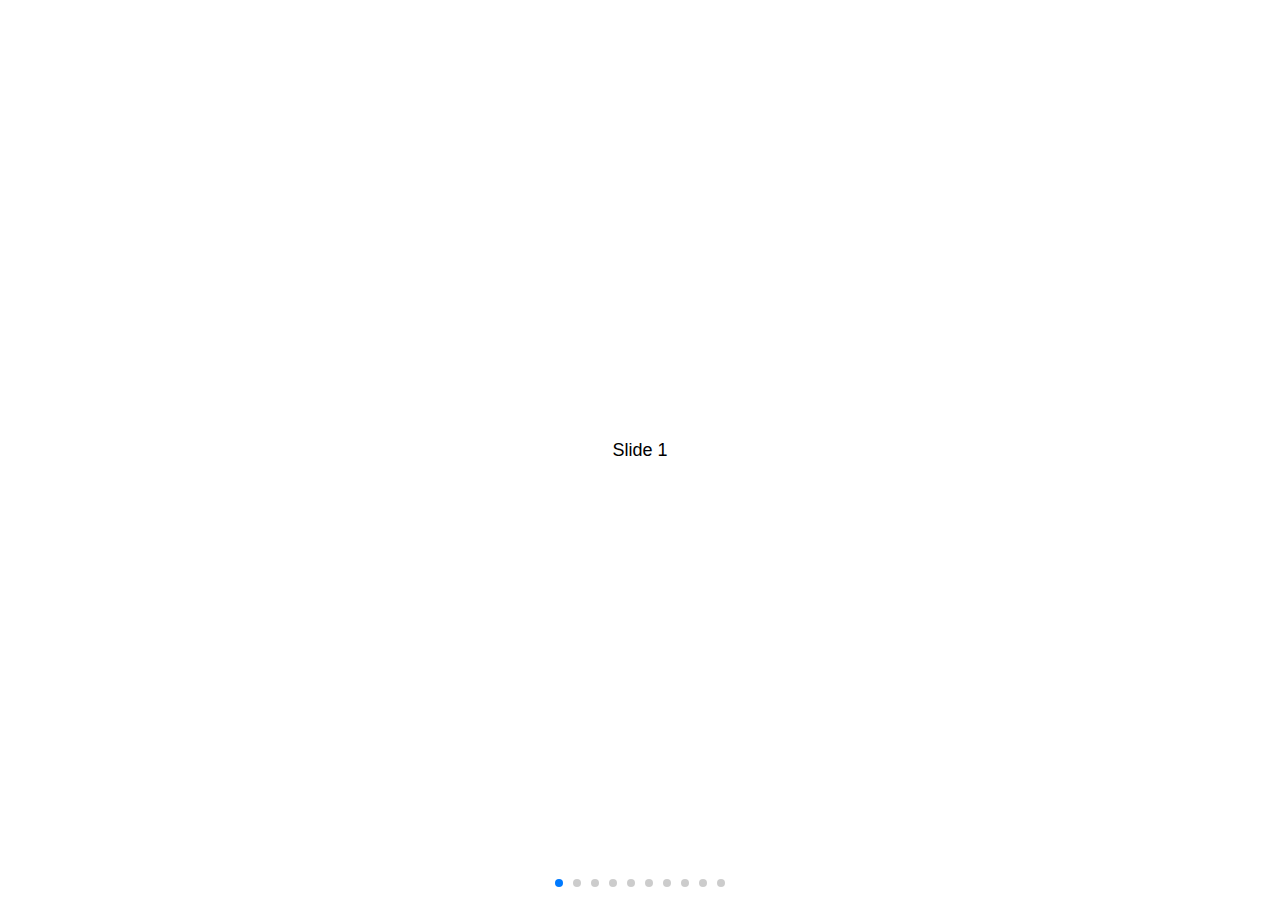
<file: lib/Swiper/3.4.2/demos/02-responsive.html>
<!DOCTYPE html>
<html lang="en">
<head>
    <meta charset="utf-8">
    <title>Swiper demo</title>
    <meta name="viewport" content="width=device-width, initial-scale=1, minimum-scale=1, maximum-scale=1">

    <!-- Link Swiper's CSS -->
    <link rel="stylesheet" href="../css/swiper.min.css">

    <!-- Demo styles -->
    <style>
    html, body {
        position: relative;
        height: 100%;
    }
    body {
        background: #eee;
        font-family: Helvetica Neue, Helvetica, Arial, sans-serif;
        font-size: 14px;
        color:#000;
        margin: 0;
        padding: 0;
    }
    .swiper-container {
        width: 100%;
        height: 100%;
    }
    .swiper-slide {
        text-align: center;
        font-size: 18px;
        background: #fff;

        /* Center slide text vertically */
        display: -webkit-box;
        display: -ms-flexbox;
        display: -webkit-flex;
        display: flex;
        -webkit-box-pack: center;
        -ms-flex-pack: center;
        -webkit-justify-content: center;
        justify-content: center;
        -webkit-box-align: center;
        -ms-flex-align: center;
        -webkit-align-items: center;
        align-items: center;
    }
    </style>
</head>
<body>
    <!-- Swiper -->
    <div class="swiper-container">
        <div class="swiper-wrapper">
            <div class="swiper-slide">Slide 1</div>
            <div class="swiper-slide">Slide 2</div>
            <div class="swiper-slide">Slide 3</div>
            <div class="swiper-slide">Slide 4</div>
            <div class="swiper-slide">Slide 5</div>
            <div class="swiper-slide">Slide 6</div>
            <div class="swiper-slide">Slide 7</div>
            <div class="swiper-slide">Slide 8</div>
            <div class="swiper-slide">Slide 9</div>
            <div class="swiper-slide">Slide 10</div>
        </div>
        <!-- Add Pagination -->
        <div class="swiper-pagination"></div>
    </div>

    <!-- Swiper JS -->
    <script src="../js/swiper.min.js"></script>

    <!-- Initialize Swiper -->
    <script>
    var swiper = new Swiper('.swiper-container', {
        pagination: '.swiper-pagination',
        paginationClickable: true
    });
    </script>
</body>
</html>
</file>
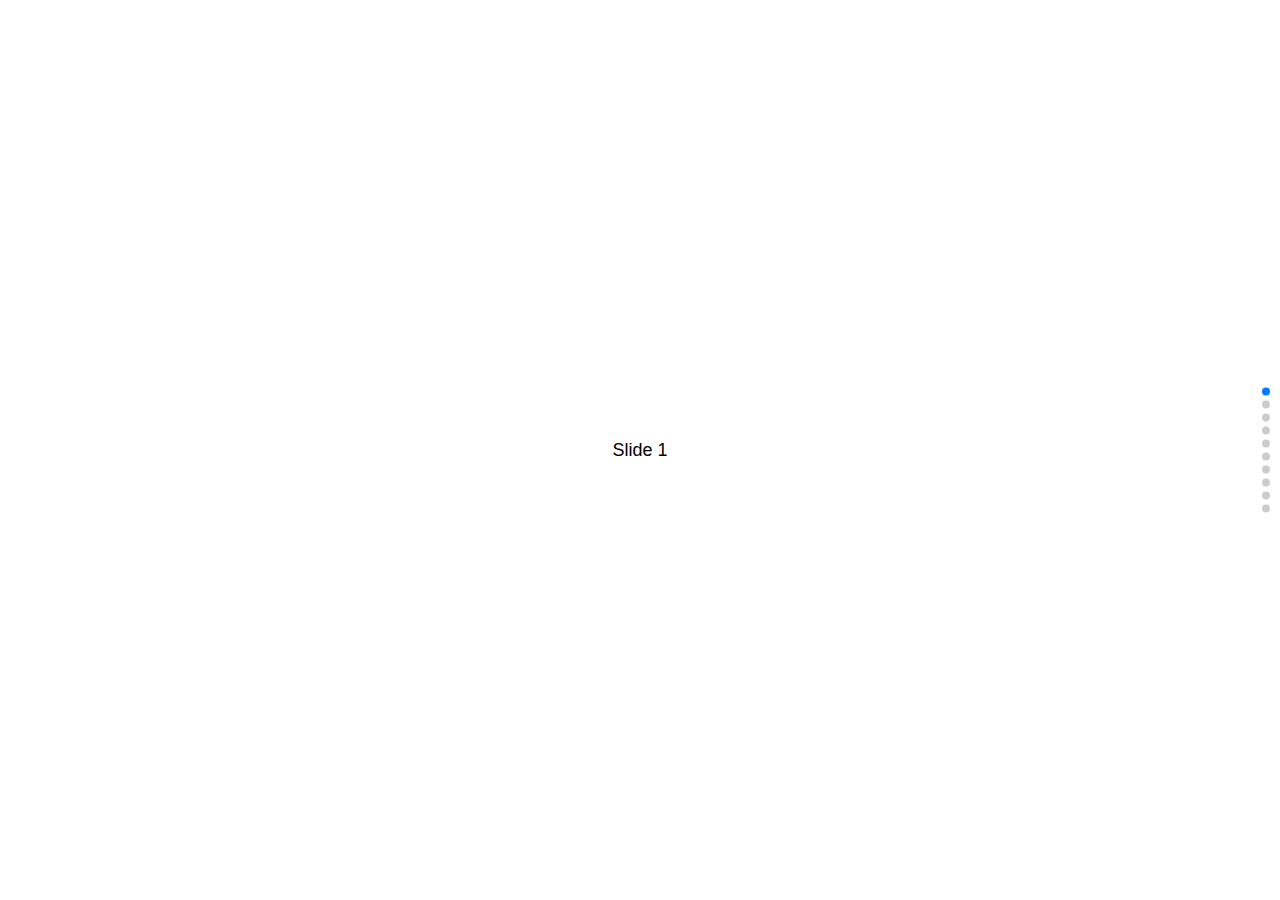
<file: lib/Swiper/3.4.2/demos/03-vertical.html>
<!DOCTYPE html>
<html lang="en">
<head>
    <meta charset="utf-8">
    <title>Swiper demo</title>
    <meta name="viewport" content="width=device-width, initial-scale=1, minimum-scale=1, maximum-scale=1">

    <!-- Link Swiper's CSS -->
    <link rel="stylesheet" href="../css/swiper.min.css">

    <!-- Demo styles -->
    <style>
    html, body {
        position: relative;
        height: 100%;
    }
    body {
        background: #eee;
        font-family: Helvetica Neue, Helvetica, Arial, sans-serif;
        font-size: 14px;
        color:#000;
        margin: 0;
        padding: 0;
    }
    .swiper-container {
        width: 100%;
        height: 100%;
    }
    .swiper-slide {
        text-align: center;
        font-size: 18px;
        background: #fff;

        /* Center slide text vertically */
        display: -webkit-box;
        display: -ms-flexbox;
        display: -webkit-flex;
        display: flex;
        -webkit-box-pack: center;
        -ms-flex-pack: center;
        -webkit-justify-content: center;
        justify-content: center;
        -webkit-box-align: center;
        -ms-flex-align: center;
        -webkit-align-items: center;
        align-items: center;
    }
    </style>
</head>
<body>
    <!-- Swiper -->
    <div class="swiper-container">
        <div class="swiper-wrapper">
            <div class="swiper-slide">Slide 1</div>
            <div class="swiper-slide">Slide 2</div>
            <div class="swiper-slide">Slide 3</div>
            <div class="swiper-slide">Slide 4</div>
            <div class="swiper-slide">Slide 5</div>
            <div class="swiper-slide">Slide 6</div>
            <div class="swiper-slide">Slide 7</div>
            <div class="swiper-slide">Slide 8</div>
            <div class="swiper-slide">Slide 9</div>
            <div class="swiper-slide">Slide 10</div>
        </div>
        <!-- Add Pagination -->
        <div class="swiper-pagination"></div>
    </div>

    <!-- Swiper JS -->
    <script src="../js/swiper.min.js"></script>

    <!-- Initialize Swiper -->
    <script>
    var swiper = new Swiper('.swiper-container', {
        pagination: '.swiper-pagination',
        paginationClickable: true,
        direction: 'vertical'
    });
    </script>
</body>
</html>
</file>
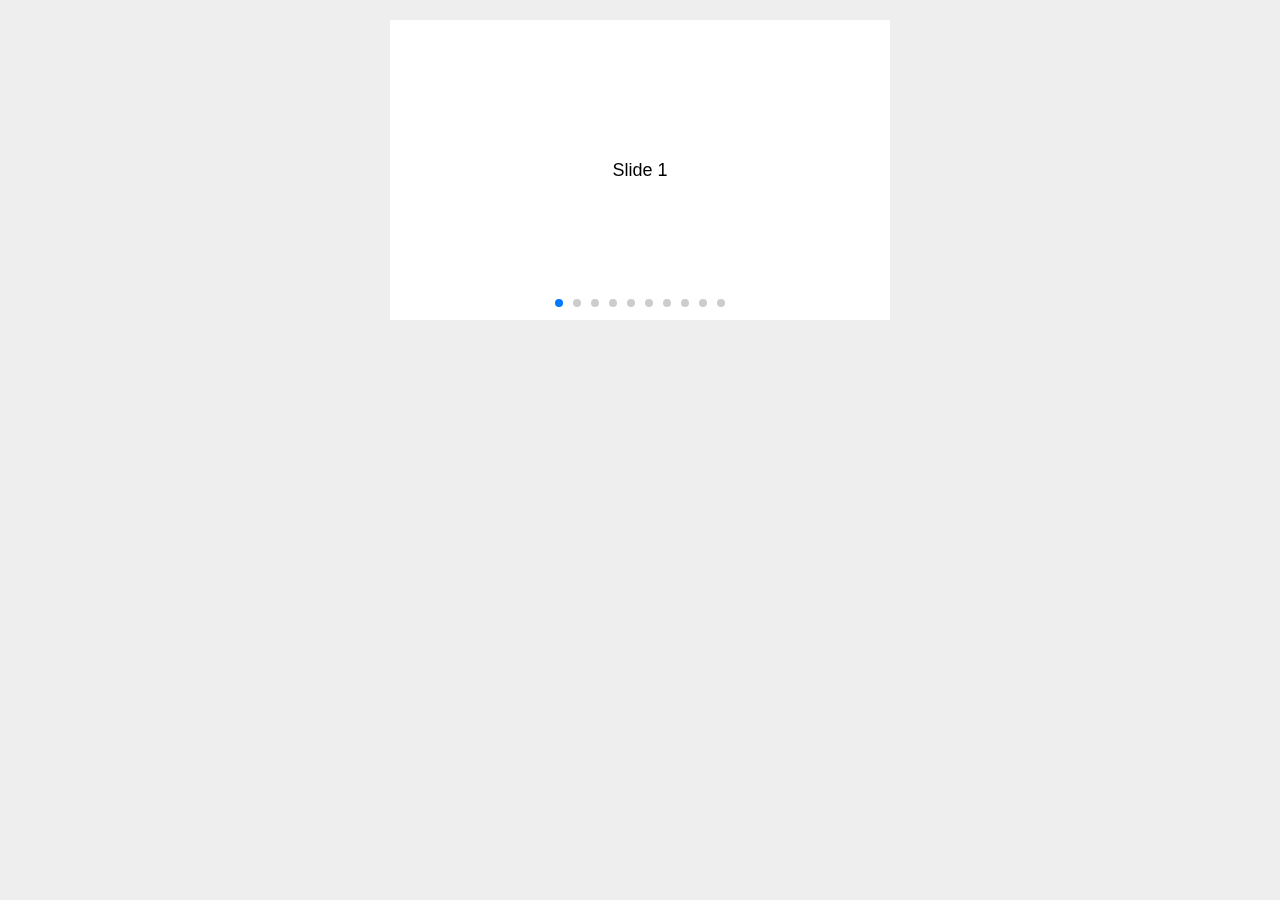
<file: lib/Swiper/3.4.2/demos/04-space-between.html>
<!DOCTYPE html>
<html lang="en">
<head>
    <meta charset="utf-8">
    <title>Swiper demo</title>
    <meta name="viewport" content="width=device-width, initial-scale=1, minimum-scale=1, maximum-scale=1">

    <!-- Link Swiper's CSS -->
    <link rel="stylesheet" href="../css/swiper.min.css">

    <!-- Demo styles -->
    <style>
    body {
        background: #eee;
        font-family: Helvetica Neue, Helvetica, Arial, sans-serif;
        font-size: 14px;
        color:#000;
        margin: 0;
        padding: 0;
    }
    .swiper-container {
        width: 500px;
        height: 300px;
        margin: 20px auto;
    }
    .swiper-slide {
        text-align: center;
        font-size: 18px;
        background: #fff;

        /* Center slide text vertically */
        display: -webkit-box;
        display: -ms-flexbox;
        display: -webkit-flex;
        display: flex;
        -webkit-box-pack: center;
        -ms-flex-pack: center;
        -webkit-justify-content: center;
        justify-content: center;
        -webkit-box-align: center;
        -ms-flex-align: center;
        -webkit-align-items: center;
        align-items: center;
    }
    </style>
</head>
<body>
    <!-- Swiper -->
    <div class="swiper-container">
        <div class="swiper-wrapper">
            <div class="swiper-slide">Slide 1</div>
            <div class="swiper-slide">Slide 2</div>
            <div class="swiper-slide">Slide 3</div>
            <div class="swiper-slide">Slide 4</div>
            <div class="swiper-slide">Slide 5</div>
            <div class="swiper-slide">Slide 6</div>
            <div class="swiper-slide">Slide 7</div>
            <div class="swiper-slide">Slide 8</div>
            <div class="swiper-slide">Slide 9</div>
            <div class="swiper-slide">Slide 10</div>
        </div>
        <!-- Add Pagination -->
        <div class="swiper-pagination"></div>
    </div>

    <!-- Swiper JS -->
    <script src="../js/swiper.min.js"></script>

    <!-- Initialize Swiper -->
    <script>
    var swiper = new Swiper('.swiper-container', {
        pagination: '.swiper-pagination',
        paginationClickable: true,
        spaceBetween: 30,
    });
    </script>
</body>
</html>
</file>
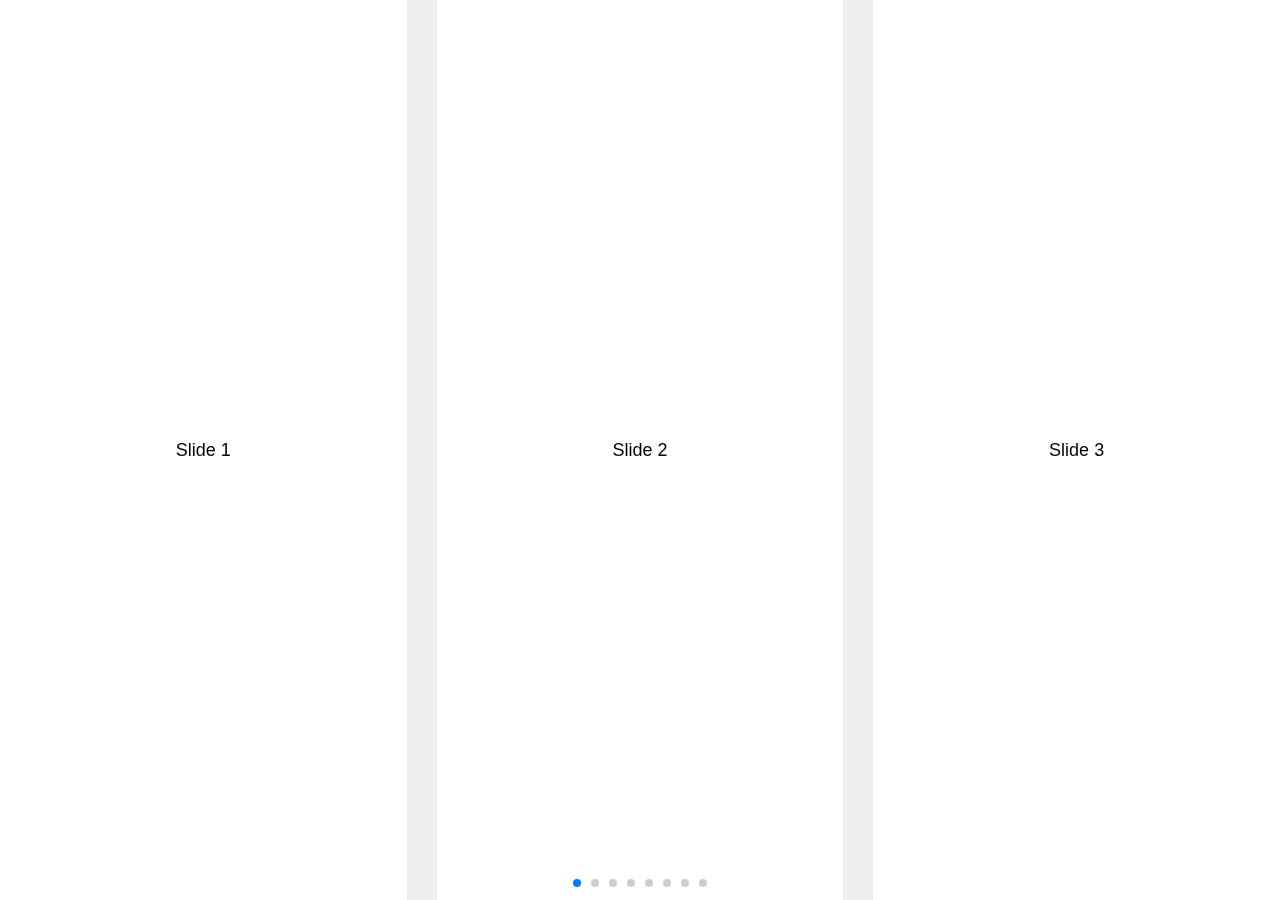
<file: lib/Swiper/3.4.2/demos/05-slides-per-view.html>
<!DOCTYPE html>
<html lang="en">
<head>
    <meta charset="utf-8">
    <title>Swiper demo</title>
    <meta name="viewport" content="width=device-width, initial-scale=1, minimum-scale=1, maximum-scale=1">

    <!-- Link Swiper's CSS -->
    <link rel="stylesheet" href="../css/swiper.min.css">

    <!-- Demo styles -->
    <style>
    html, body {
        position: relative;
        height: 100%;
    }
    body {
        background: #eee;
        font-family: Helvetica Neue, Helvetica, Arial, sans-serif;
        font-size: 14px;
        color:#000;
        margin: 0;
        padding: 0;
    }
    .swiper-container {
        width: 100%;
        height: 100%;
    }
    .swiper-slide {
        text-align: center;
        font-size: 18px;
        background: #fff;
        
        /* Center slide text vertically */
        display: -webkit-box;
        display: -ms-flexbox;
        display: -webkit-flex;
        display: flex;
        -webkit-box-pack: center;
        -ms-flex-pack: center;
        -webkit-justify-content: center;
        justify-content: center;
        -webkit-box-align: center;
        -ms-flex-align: center;
        -webkit-align-items: center;
        align-items: center;
    }
    </style>
</head>
<body>
    <!-- Swiper -->
    <div class="swiper-container">
        <div class="swiper-wrapper">
            <div class="swiper-slide">Slide 1</div>
            <div class="swiper-slide">Slide 2</div>
            <div class="swiper-slide">Slide 3</div>
            <div class="swiper-slide">Slide 4</div>
            <div class="swiper-slide">Slide 5</div>
            <div class="swiper-slide">Slide 6</div>
            <div class="swiper-slide">Slide 7</div>
            <div class="swiper-slide">Slide 8</div>
            <div class="swiper-slide">Slide 9</div>
            <div class="swiper-slide">Slide 10</div>
        </div>
        <!-- Add Pagination -->
        <div class="swiper-pagination"></div>
    </div>

    <!-- Swiper JS -->
    <script src="../js/swiper.min.js"></script>

    <!-- Initialize Swiper -->
    <script>
    var swiper = new Swiper('.swiper-container', {
        pagination: '.swiper-pagination',
        slidesPerView: 3,
        paginationClickable: true,
        spaceBetween: 30
    });
    </script>
</body>
</html>
</file>
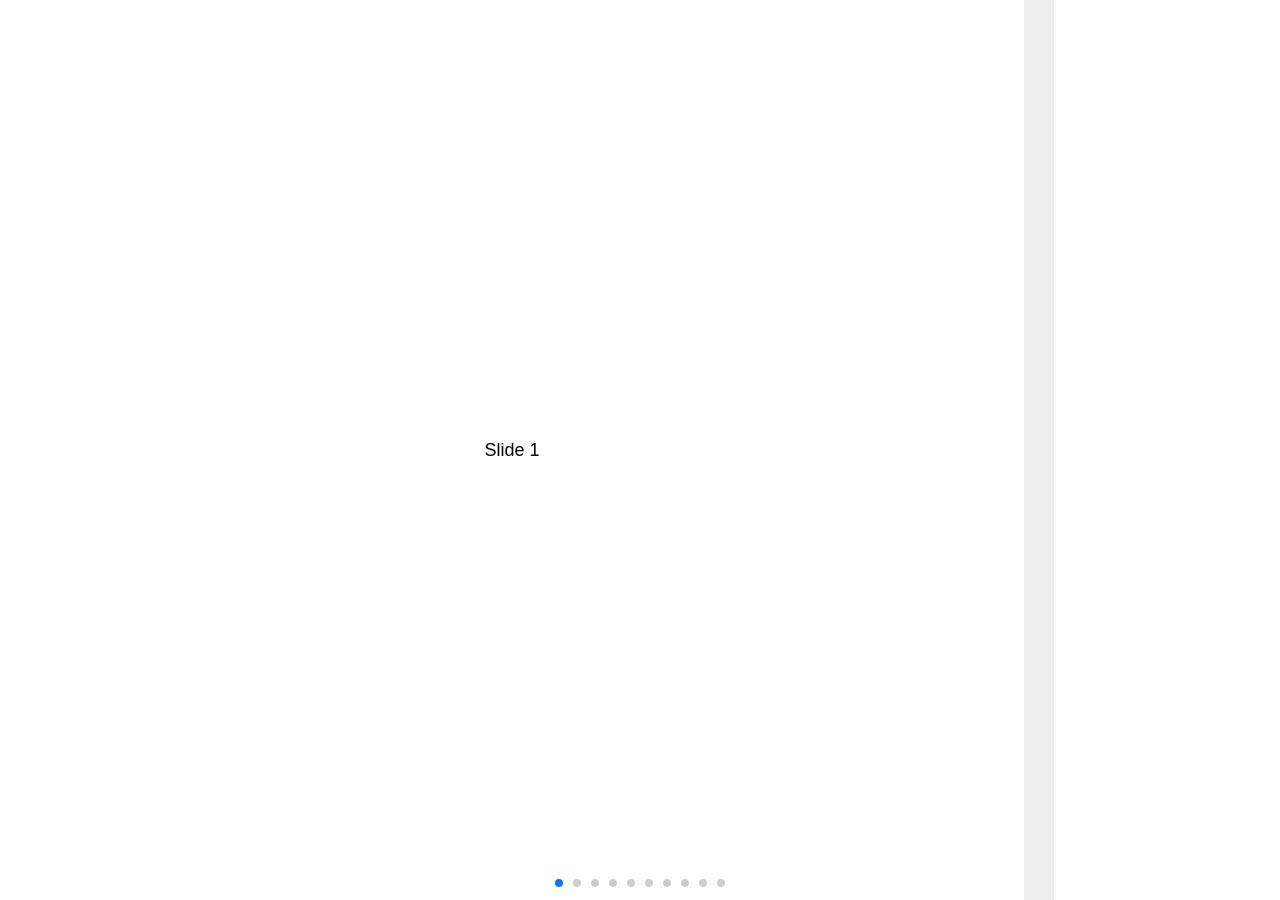
<file: lib/Swiper/3.4.2/demos/06-slides-per-view-auto.html>
<!DOCTYPE html>
<html lang="en">
<head>
    <meta charset="utf-8">
    <title>Swiper demo</title>
    <meta name="viewport" content="width=device-width, initial-scale=1, minimum-scale=1, maximum-scale=1">

    <!-- Link Swiper's CSS -->
    <link rel="stylesheet" href="../css/swiper.min.css">

    <!-- Demo styles -->
    <style>
    html, body {
        position: relative;
        height: 100%;
    }
    body {
        background: #eee;
        font-family: Helvetica Neue, Helvetica, Arial, sans-serif;
        font-size: 14px;
        color:#000;
        margin: 0;
        padding: 0;
    }
    .swiper-container {
        width: 100%;
        height: 100%;
    }
    .swiper-slide {
        text-align: center;
        font-size: 18px;
        background: #fff;
        width: 80%;

        /* Center slide text vertically */
        display: -webkit-box;
        display: -ms-flexbox;
        display: -webkit-flex;
        display: flex;
        -webkit-box-pack: center;
        -ms-flex-pack: center;
        -webkit-justify-content: center;
        justify-content: center;
        -webkit-box-align: center;
        -ms-flex-align: center;
        -webkit-align-items: center;
        align-items: center;
    }
    .swiper-slide:nth-child(2n) {
        width: 60%;
    }
    .swiper-slide:nth-child(3n) {
        width: 40%;
    }
    </style>
</head>
<body>
    <!-- Swiper -->
    <div class="swiper-container">
        <div class="swiper-wrapper">
            <div class="swiper-slide">Slide 1</div>
            <div class="swiper-slide">Slide 2</div>
            <div class="swiper-slide">Slide 3</div>
            <div class="swiper-slide">Slide 4</div>
            <div class="swiper-slide">Slide 5</div>
            <div class="swiper-slide">Slide 6</div>
            <div class="swiper-slide">Slide 7</div>
            <div class="swiper-slide">Slide 8</div>
            <div class="swiper-slide">Slide 9</div>
            <div class="swiper-slide">Slide 10</div>
        </div>
        <!-- Add Pagination -->
        <div class="swiper-pagination"></div>
    </div>

    <!-- Swiper JS -->
    <script src="../js/swiper.min.js"></script>

    <!-- Initialize Swiper -->
    <script>
    var swiper = new Swiper('.swiper-container', {
        pagination: '.swiper-pagination',
        slidesPerView: 'auto',
        paginationClickable: true,
        spaceBetween: 30
    });
    </script>
</body>
</html>
</file>
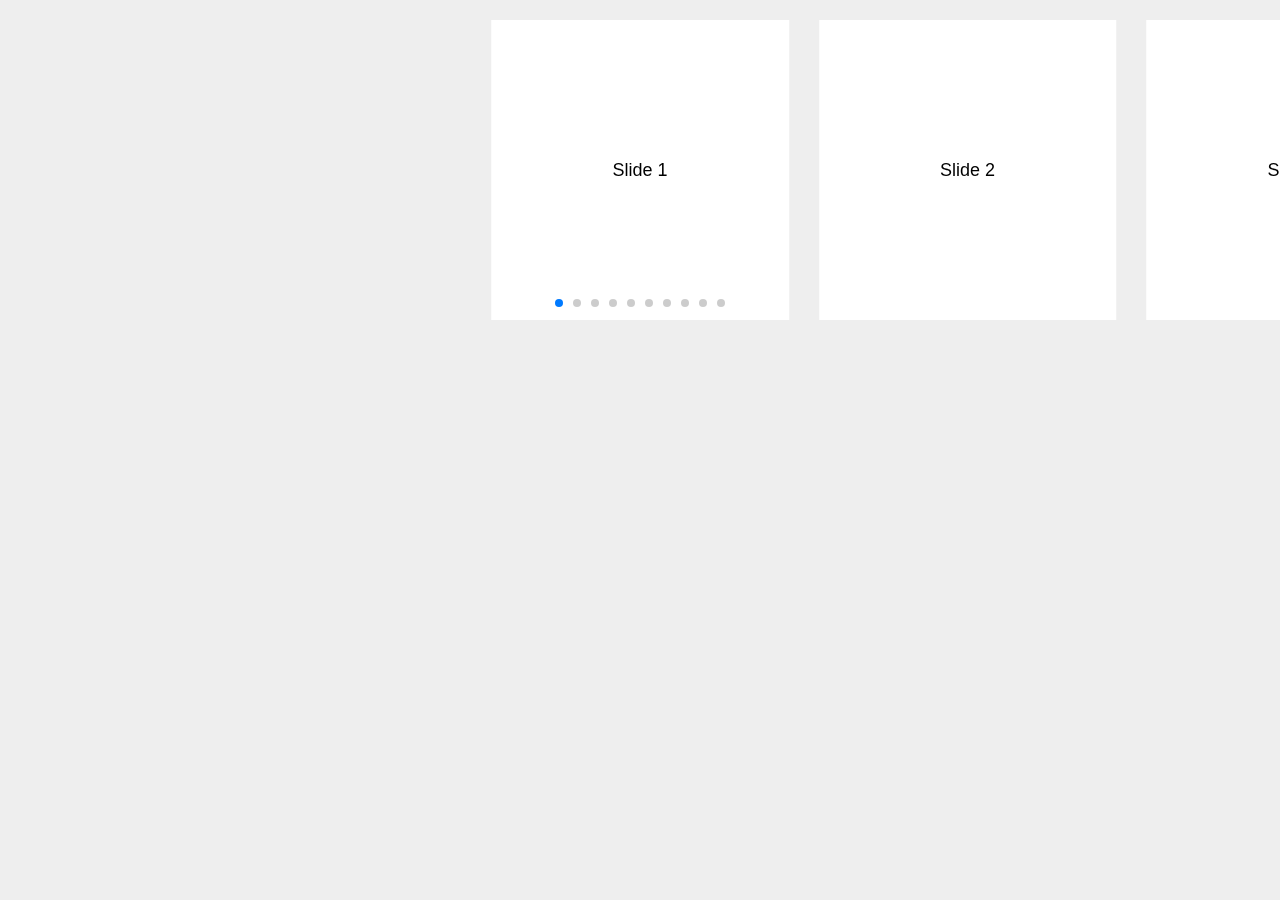
<file: lib/Swiper/3.4.2/demos/07-centered.html>
<!DOCTYPE html>
<html lang="en">
<head>
    <meta charset="utf-8">
    <title>Swiper demo</title>
    <meta name="viewport" content="width=device-width, initial-scale=1, minimum-scale=1, maximum-scale=1">

    <!-- Link Swiper's CSS -->
    <link rel="stylesheet" href="../css/swiper.min.css">

    <!-- Demo styles -->
    <style>
    body {
        background: #eee;
        font-family: Helvetica Neue, Helvetica, Arial, sans-serif;
        font-size: 14px;
        color:#000;
        margin: 0;
        padding: 0;
    }
    .swiper-container {
        width: 100%;
        height: 300px;
        margin: 20px auto;
    }
    .swiper-slide {
        text-align: center;
        font-size: 18px;
        background: #fff;
        width: 60%;

        /* Center slide text vertically */
        display: -webkit-box;
        display: -ms-flexbox;
        display: -webkit-flex;
        display: flex;
        -webkit-box-pack: center;
        -ms-flex-pack: center;
        -webkit-justify-content: center;
        justify-content: center;
        -webkit-box-align: center;
        -ms-flex-align: center;
        -webkit-align-items: center;
        align-items: center;
    }
    .swiper-slide:nth-child(2n) {
        width: 40%;
    }
    .swiper-slide:nth-child(3n) {
        width: 20%;
    }
    </style>
</head>
<body>
    <!-- Swiper -->
    <div class="swiper-container">
        <div class="swiper-wrapper">
            <div class="swiper-slide">Slide 1</div>
            <div class="swiper-slide">Slide 2</div>
            <div class="swiper-slide">Slide 3</div>
            <div class="swiper-slide">Slide 4</div>
            <div class="swiper-slide">Slide 5</div>
            <div class="swiper-slide">Slide 6</div>
            <div class="swiper-slide">Slide 7</div>
            <div class="swiper-slide">Slide 8</div>
            <div class="swiper-slide">Slide 9</div>
            <div class="swiper-slide">Slide 10</div>
        </div>
        <!-- Add Pagination -->
        <div class="swiper-pagination"></div>
    </div>

    <!-- Swiper JS -->
    <script src="../js/swiper.min.js"></script>

    <!-- Initialize Swiper -->
    <script>
    var swiper = new Swiper('.swiper-container', {
        pagination: '.swiper-pagination',
        slidesPerView: 4,
        centeredSlides: true,
        paginationClickable: true,
        spaceBetween: 30
    });
    </script>
</body>
</html>
</file>
<file: css/fx.css>
@charset "UTF-8";

input[type="submit"]{
	cursor: pointer;
}
button{
	cursor: pointer;
}
body{
	font-family: "微软雅黑";
}
a{
	text-decoration:none;
}
a:hover{
	text-decoration: none;
	color: #db0213;
}

@nice-red: #db0213;
@nice-blue:#03b374;  

.bg-db0213{
	color: #db0213 !important;
}
.bg-03b374{
	color: #03b374 !important;
}
.m-t-3{
	margin-top: 30px;
}

.bodybg{
	background: url(../img/bg.png) no-repeat center center;
	height:100%;
	width: 100%;
	background-size:cover;
	position: relative;
}
.loginbox{
	width:368px;
	position: absolute;
	right:150px;
	top:88px;
}
.logobg{
	height: 60px;
	background:url(../img/logo.png) no-repeat center center;
	background-size: auto 100%;
}
.loginform{
	height: 328px;
	width: 100%;
	margin-top:16px;
	background: rgba(253, 253, 253, 0.21);
	filter: progid:DXImageTransform.Microsoft.Alpha(opacity=20)
	margin-top: 18px;
}

.loginform ul{
	padding: 44px 20px 37px;
	
}

.loginform ul li{
	height:44px;
	width: 100%;
	background:#fff;
	border: 1px solid @nice-red;
    margin-bottom: 28px;
}
.loginform ul li label{
	width: 60px;
    height:44px;
    display: block;
    line-height:44px;
    float: left;
    text-align: center;
   
}
.loginform ul li label i{
	font-size:28px;
	color: #dd0f20;
	
	 font-weight: bolder;
}
.loginform ul li input{
	height: 22px;
	margin-top:11px;
	border: none;
	border-left:2px solid #f8cdd1 ;
	width: 247px;
	padding-left: 15px;
	font-size:16px;
	color: #333;
}

.loginbtn{
	background: #db0213;
	color: #fff;
	border: none;
	width: 100%;
	height:40px;
	font-size: 16px;
}
.linkreg{
	color: #dcdbdc;
	float: right;
	margin-bottom: 25px;
	
}
.iconfont.gmore{
	font-size:12px;
	margin-left:5px;
}
.fogetpass{
	color: #a9a4a3;
	text-align: center;
	color: #dcdbdc;
	font-size: 12px;
	display: block;
	margin-top: 10px;
}

.regbg{
	background:#22252a;
}

.regform{
	position: absolute;
	margin-left: 50%;
	left: -246px;
	top:65px;
	height:499px;
}
.regform ul{
	width:492px;
	height:439px;
	
	box-shadow: 0 0 5px #1b1d21, 0 0 45px #17191d;
	border-radius: 5px;
}
.regform li{
	height:80px;
	border-bottom: 1px solid #2e3137;
	position: relative;		
}
.regform li label{
	width: 60px;
    height:80px;
    display: block;
    line-height:80px;
    float: left;
    text-align: center;
}
.regform li label i{
	font-size:32px;
	color: #dd0f20;
}
.regform ul li input{
	height:32px;
	line-height: 32px;
	margin-top:25px;
	border: none;
	border-left:1px solid #5f1922;
	width:410px;
	padding-left: 15px;
	color: #333;
	background:transparent;
	color: #787778;
	font-size:20px;
}
#regbtn{
	font-size:22px;
	color: #fff;
	width: 100%;
	height:72px;
	background: #2f3135;
	border: 0;
	letter-spacing:3px;
}
.codebtn{
	position: absolute;
	right:12px;
	top:20px;
	height: 40px;
	border: 1px solid #6c6e71;
	border-radius: 8px;
	padding: 0 10px;
	font-size: 16px;
	background: none;
	color: #fff;
}
.copyright{
	text-align: center;
	font-size:18px;
	color: #434547;
	margin-top:20px;
}
.copyright i{
	margin-right: 5px;
}


/*面板规划*/
.fxheader{
	height: 60px;
	box-shadow: 0 0 0px #1b1d21, 0 0 50px #17191d;
	z-index:3;
	position:absolute;
	width: 100%;
	top:0;
}
.fxheader .nav{
	height: 60px;
}
.indexbg{
	background: #22252a;
}
#sidebar{
	width: 210px;
	background: #22252a;
	height: 100%;
	box-shadow: 0 0 0px #1b1d21, 0 0 50px #17191d;
	position: absolute;
	top:0;
	left: 0;
	z-index:4;
	float: left;
	
	
}
.portrait{
	height: 200px;
	box-shadow: 0 0 0px #1b1d21, 0 0 50px #17191d;
	position: relative;
}
.portrait .pic{
	width:70px;
	height: 70px;
    position: absolute;
    margin-left: 50%;
    left: -35px;
    top:20px;
    border-radius: 50%;
    background: url(../img/shichang.png) no-repeat center center;
    background-size: 100% auto;
    border-radius:50%;
}
.portrait .title{
	color: #fff;
	position: absolute;
	top:92px;
	text-align: center;
	width: 100%;
	font-size: 18px;
}
.assets{
	bottom:27px;
	position: absolute;
	overflow: hidden;
}
.assets li{
	float: left;
	color: #fff;
	border-right: 1px solid #9f9f9f;
	margin-right: 10px;
}
.assets li:last-child{
	border-right: 0;
}
.assets li em{
	display: block;
	text-align: center;
	font-style: normal;
	color: #9f9f9f;
	margin-right: 10px;
}
.assets li strong{
	display: block;
	text-align: center;
	color: #fff;
	margin-right: 10px;
}
.assets li strong.active{
	color: #a20f1c;
	
}
.menunav{
	margin-top:8px;
}
.menunav li a{
	color:#ffffff;
	padding: 8px 10px;
	display: block;
	text-decoration: none;
	font-size: 14px;
	vertical-align: middle;
}
.menunav li a.on{
	background: #393b40;
	color: #db0213;
	font-size: 14px;
}
.menunav li i{
	margin-right: 10px;
	font-size:22px;
	vertical-align: middle;
}
.golden{
  margin: 0 10px 28px;
  background: #db0213;
  border-radius:8px;
  color: #fff;
  display: block;
 padding:5px; 
 border: 0;
 width:190px;
 font-size: 18px;

}
.fight-flex{
	height: 60px;
	position:absolute;
	right: 95px;
	width:337px;
	background: url(../img/fxlogo.png) no-repeat right center;
	background-size:41% auto;
}
.searchbox{
	width: 175px;
	border: 1px solid #e7e7e7;
	border-radius:10px;
	height: 25px;
	margin-top:15px;
	line-height: 25px;

	color: #fff;
}
.searchbox i{
	margin-left: 10px;
}
.search{
	background: transparent;
	height: 25px;
	width: 138px;
	color: #fff;
	margin-top: -1px;
	vertical-align:top;
	border: 0;
	
}
.scstock{
	position: absolute;
	top:60px;
	left: 210px;
	color: #fff;
	z-index:1;
	overflow: hidden;
	bottom: 0;
	right: 0;
}

 .main{
	overflow: hidden;
	margin: 20px 75px;
	position: relative;
	
}
.tabBa{
	border: none;
}
.conleft{
	float:left;
	margin-right:30px;
	width: 544px;
   
}
.conright{
    width:350px;
    float: right;

}
.conleft .htable{
	box-shadow: 0 0 5px #1b1d21, 0 0 45px #17191d;
    border-radius: 5px;
    margin-left:30px;
    margin-top:0;
    margin-bottom: 20px;
}
.conleft .htable td{
	color: #fff;
}
.tit dl{
	overflow: hidden;
}
.tit dt{
	float: left;
	font-size: 22px;
	margin-right:10px;
}
.tit dd{
	float: left;
	font-size: 16px;
	padding: 10px 8px;
	cursor: pointer;
}
.main .tabCon{
	color: #fff;
}
.HuiTab .tabBar span{
	background: transparent;
	color: #fff;
	font-size: 16px;
	padding: 10px 8px;
	cursor: pointer;
}
.HuiTab .tabBar span.current{
	color: #db0213;
	background: url(../img/sanjia.png) no-repeat 50% bottom;
}
.table-border th, .table-border td{
 	border-bottom: 1px solid #454649;
 }
.HuiTab .dt{
	float: left;
	color: #fff;
	font-size: 24px;
	margin-left: 30px;
	margin-right: 20px;
	line-height: 35px;
	margin-bottom: 20px;
}
.HuiTab th{
	text-align: center;
	color: #fff;
	padding: 12px 0;

}
.HuiTab th:last-child{
	border-right: 0;
}
.HuiTab th div{
	border-right:1px solid #585c63;
}
.HuiTab th:last-child div{
	border-right: 0;
}
.gh{
	color: #fff;
	text-align: center;
	font-size: 15px;
}
.rose{
	color: #fff;
	text-align: center;
	font-size:13px;
	padding-top:4px;
}
.rose i{
	font-size: 8px;
	margin-left:6px;
}
.gains span{
	display: inline-block;
	padding-right: 5px;
}
 .HuiTab {
 	position: relative;
 }
 .HuiTab .thtwo th{
	color: #9f9f9f;
	text-align: left;
	padding: 10px 20px;
}
 .HuiTab tbody span{
 	display: block;
 	font-size: 15px;
 }
  .HuiTab tbody em{
  	color:#9f9f9f; 
  	font-style: normal;
  }
  .HuiTab tbody span .icon{
  	font-size: 12px;
  }
  .HuiTab tbody tr:last-child td{
  	border-bottom: 1px solid #17191d;
  }
.conright .htable td{
	color: #fff;
}


.conright .htable {
    box-shadow: 0 0 5px #1b1d21, 0 0 45px #17191d;
    border-radius: 5px;
    margin-right: 10px;
    margin-top: 0;
    margin-bottom: 20px;
    border-right: 1px solid #17191d;
}

.morelink{
	color: #fff;
	font-size: 24px;
	position: absolute;
	top:12px;
	
}
.r-0{
	right:-20px;
}
.r-10{
	right: 10px;
}
.freestock{
     margin: 20px 35px 57px;
	 box-shadow: 0 0 5px #1b1d21, 0 0 45px #17191d;
     border-radius: 5px;
}

.HuiTab .freetab span{
	display: inline-block;
	width: 25%;
	height: 38px;
	text-align: center;
	padding: 0;
    border-bottom: 1px solid #454649;
}

.HuiTab .tabBar.freetab span.current{
	color: #fff;
	background: none;
	border-top: 1px solid #db0213;
	border-bottom: none;
}
.HuiTab .tabBar.freetab{
	border-bottom:none;
	
}
.HuiTab .freetab span a{
	display: block;
	box-sizing: border-box;
	width: 100%;
    border-right:1px solid #454649;
    color: #fff;
    height: 38px;
    line-height: 38px;
}
.HuiTab .freetab span a:hover{
	color: #fff;
}
.HuiTab .freetab span:last-child a{
	border-right: none;
}

.freestock .HuiTab tbody span{
	color: #fff;
}
.table th, .table td{
	padding:8px 20px;
	position: relative;
}
.detailsbtn{
	position: absolute;
	border: 1px solid #db0213;
	border-radius: 2px;
	padding:0 10px;
	font-size: 12px;
	color: #db0213;
	right:25px;
	top:50%;
	margin-top: -10px;
}
.nodata{
	font-size:14px;
    width:262px;
    margin: 110px auto 0;
    padding-bottom: 175px;
    height: 120px;
   
}
.adddate{
	box-sizing: border-box;
      width:262px;
      margin: 110px auto 15px;
     border: 2px dashed #666;
    box-sizing: border-box;
    background: #33363b;
    text-align: center;
    height: 120px;
    display: block;
    border-radius: 5px;
}
.adddate i{
	font-size: 70px;
    line-height: 120px;
    color: black;
}
.nodata p{
    text-align: center;
    color: #777;
}
</file>
<file: lib/Hui-iconfont/1.0.8/iconfont.css>
/* -----------H-ui前端框架-------------
* iconfont.css v1.0.8
* http://www.h-ui.net/
* Created & Modified by guojunhui
* Date modified 2016.06.21
*
* Copyright 2013-2015 北京颖杰联创科技有限公司 All rights reserved.
* Licensed under MIT license.
* http://opensource.org/licenses/MIT
*
*/
@font-face {font-family: "Hui-iconfont";
  src: url('iconfont.eot'); /* IE9*/
  src: url('iconfont.eot?#iefix') format('embedded-opentype'), /* IE6-IE8 */
  url('iconfont.woff') format('woff'), /* chrome、firefox */
  url('iconfont.ttf') format('truetype'), /* chrome、firefox、opera、Safari, Android, iOS 4.2+*/
  url('iconfont.svg#Hui-iconfont') format('svg'); /* iOS 4.1- */
}

.Hui-iconfont {
  font-family:"Hui-iconfont" !important;
  font-style:normal;
  -webkit-font-smoothing: antialiased;
  -webkit-text-stroke-width: 0.2px;
  -moz-osx-font-smoothing: grayscale;
}
.Hui-iconfont-gotop:before { content: "\e684"; }
.Hui-iconfont-music:before { content: "\e60f"; }
.Hui-iconfont-tags:before { content: "\e64b"; }
.Hui-iconfont-jieri:before { content: "\e727"; }
.Hui-iconfont-jishiqi:before { content: "\e728"; }
.Hui-iconfont-pad:before { content: "\e64c"; }
.Hui-iconfont-lunzi:before { content: "\e64d"; }
.Hui-iconfont-jiandao:before { content: "\e64e"; }
.Hui-iconfont-xianshiqi:before { content: "\e64f"; }
.Hui-iconfont-zhaoxiangji:before { content: "\e650"; }
.Hui-iconfont-danfanxiangji:before { content: "\e651"; }
.Hui-iconfont-dayinji:before { content: "\e652"; }
.Hui-iconfont-user-zhanzhang:before { content: "\e653"; }
.Hui-iconfont-chajian:before { content: "\e654"; }
.Hui-iconfont-arrow1-bottom:before { content: "\e674"; }
.Hui-iconfont-arrow1-left:before { content: "\e678"; }
.Hui-iconfont-arrow1-top:before { content: "\e679"; }
.Hui-iconfont-arrow1-right:before { content: "\e67a"; }
.Hui-iconfont-jieri1:before { content: "\e655"; }
.Hui-iconfont-face-weixiao:before { content: "\e656"; }
.Hui-iconfont-face-chijing:before { content: "\e657"; }
.Hui-iconfont-face-dai:before { content: "\e658"; }
.Hui-iconfont-face-shuaku:before { content: "\e659"; }
.Hui-iconfont-face-mogui:before { content: "\e65a"; }
.Hui-iconfont-face-ganga:before { content: "\e65b"; }
.Hui-iconfont-face-qin:before { content: "\e65c"; }
.Hui-iconfont-face-nu:before { content: "\e65d"; }
.Hui-iconfont-face-zhayan:before { content: "\e65e"; }
.Hui-iconfont-face-shengqi:before { content: "\e65f"; }
.Hui-iconfont-face-ma:before { content: "\e660"; }
.Hui-iconfont-face-bishi:before { content: "\e661"; }
.Hui-iconfont-face-maimeng:before { content: "\e662"; }
.Hui-iconfont-face-jingdai:before { content: "\e663"; }
.Hui-iconfont-face-yun:before { content: "\e664"; }
.Hui-iconfont-home2:before { content: "\e67f"; }
.Hui-iconfont-search2:before { content: "\e665"; }
.Hui-iconfont-share2:before { content: "\e666"; }
.Hui-iconfont-face:before { content: "\e668"; }
.Hui-iconfont-wuliu:before { content: "\e669"; }
.Hui-iconfont-dianpu:before { content: "\e66a"; }
.Hui-iconfont-chexiao:before { content: "\e66b"; }
.Hui-iconfont-zhongzuo:before { content: "\e66c"; }
.Hui-iconfont-zan:before { content: "\e66d"; }
.Hui-iconfont-cai:before { content: "\e66e"; }
.Hui-iconfont-yuyin3:before { content: "\e66f"; }
.Hui-iconfont-cart2-selected:before { content: "\e670"; }
.Hui-iconfont-weizhi:before { content: "\e671"; }
.Hui-iconfont-face-ku:before { content: "\e688"; }
.Hui-iconfont-down:before { content: "\e640"; }
.Hui-iconfont-cart2-man:before { content: "\e672"; }
.Hui-iconfont-card2-kong:before { content: "\e673"; }
.Hui-iconfont-luyin:before { content: "\e619"; }
.Hui-iconfont-html:before { content: "\e69f"; }
.Hui-iconfont-css:before { content: "\e6a0"; }
.Hui-iconfont-android:before { content: "\e6a2"; }
.Hui-iconfont-github:before { content: "\e6d1"; }
.Hui-iconfont-html5:before { content: "\e6d2"; }
.Hui-iconfont-huangguan:before { content: "\e6d3"; }
.Hui-iconfont-news:before { content: "\e616"; }
.Hui-iconfont-slider-right:before { content: "\e63d"; }
.Hui-iconfont-slider-left:before { content: "\e67d"; }
.Hui-iconfont-tuku:before { content: "\e613"; }
.Hui-iconfont-shuru:before { content: "\e647"; }
.Hui-iconfont-sanjiao:before { content: "\e67e"; }
.Hui-iconfont-share-renren:before { content: "\e6d8"; }
.Hui-iconfont-share-tweibo:before { content: "\e6d9"; }
.Hui-iconfont-arrow2-left:before { content: "\e6d4"; }
.Hui-iconfont-paixu:before { content: "\e675"; }
.Hui-iconfont-niming:before { content: "\e624"; }
.Hui-iconfont-add:before { content: "\e600"; }
.Hui-iconfont-root:before { content: "\e62d"; }
.Hui-iconfont-xuanzhong:before { content: "\e676"; }
.Hui-iconfont-weixuanzhong:before { content: "\e677"; }
.Hui-iconfont-arrow2-bottom:before { content: "\e6d5"; }
.Hui-iconfont-arrow2-top:before { content: "\e6d6"; }
.Hui-iconfont-like2:before { content: "\e648"; }
.Hui-iconfont-arrow2-right:before { content: "\e6d7"; }
.Hui-iconfont-shangyishou:before { content: "\e6db"; }
.Hui-iconfont-xiayishou:before { content: "\e6e3"; }
.Hui-iconfont-share-weixin:before { content: "\e694"; }
.Hui-iconfont-shenhe-tingyong:before { content: "\e631"; }
.Hui-iconfont-gouxuan2:before { content: "\e601"; }
.Hui-iconfont-selected:before { content: "\e617"; }
.Hui-iconfont-jianhao:before { content: "\e6a1"; }
.Hui-iconfont-user-group:before { content: "\e62b"; }
.Hui-iconfont-yiguanzhu:before { content: "\e680"; }
.Hui-iconfont-gengduo3:before { content: "\e6f9"; }
.Hui-iconfont-comment:before { content: "\e622"; }
.Hui-iconfont-tongji-zhu:before { content: "\e618"; }
.Hui-iconfont-like:before { content: "\e649"; }
.Hui-iconfont-shangjia:before { content: "\e6dc"; }
.Hui-iconfont-save:before { content: "\e632"; }
.Hui-iconfont-gongsi:before { content: "\e643"; }
.Hui-iconfont-system:before { content: "\e62e"; }
.Hui-iconfont-pifu:before { content: "\e62a"; }
.Hui-iconfont-menu:before { content: "\e667"; }
.Hui-iconfont-msg:before { content: "\e62f"; }
.Hui-iconfont-huangguan1:before { content: "\e729"; }
.Hui-iconfont-userid:before { content: "\e602"; }
.Hui-iconfont-cang-selected:before { content: "\e630"; }
.Hui-iconfont-yundown:before { content: "\e641"; }
.Hui-iconfont-help:before { content: "\e633"; }
.Hui-iconfont-chuku:before { content: "\e634"; }
.Hui-iconfont-picture:before { content: "\e646"; }
.Hui-iconfont-wenzhouyinxing:before { content: "\e6ed"; }
.Hui-iconfont-ad:before { content: "\e635"; }
.Hui-iconfont-fenlei:before { content: "\e681"; }
.Hui-iconfont-saoyisao:before { content: "\e682"; }
.Hui-iconfont-search:before { content: "\e683"; }
.Hui-iconfont-tuwenxiangqing:before { content: "\e685"; }
.Hui-iconfont-leijipingjia:before { content: "\e686"; }
.Hui-iconfont-hetong:before { content: "\e636"; }
.Hui-iconfont-tongji:before { content: "\e61a"; }
.Hui-iconfont-quanbudingdan:before { content: "\e687"; }
.Hui-iconfont-cang:before { content: "\e61b"; }
.Hui-iconfont-xiaoxi:before { content: "\e68a"; }
.Hui-iconfont-renwu:before { content: "\e637"; }
.Hui-iconfont-more:before { content: "\e68b"; }
.Hui-iconfont-zhizhao:before { content: "\e638"; }
.Hui-iconfont-fabu:before { content: "\e603"; }
.Hui-iconfont-shenhe-butongguo2:before { content: "\e6dd"; }
.Hui-iconfont-share-qq:before { content: "\e67b"; }
.Hui-iconfont-upload:before { content: "\e642"; }
.Hui-iconfont-add2:before { content: "\e604"; }
.Hui-iconfont-jiesuo:before { content: "\e605"; }
.Hui-iconfont-zhongtumoshi:before { content: "\e68c"; }
.Hui-iconfont-datumoshi:before { content: "\e68d"; }
.Hui-iconfont-face2:before { content: "\e68e"; }
.Hui-iconfont-huanyipi:before { content: "\e68f"; }
.Hui-iconfont-shijian:before { content: "\e690"; }
.Hui-iconfont-feedback:before { content: "\e691"; }
.Hui-iconfont-feedback2:before { content: "\e692"; }
.Hui-iconfont-share-pengyouquan:before { content: "\e693"; }
.Hui-iconfont-zan2:before { content: "\e697"; }
.Hui-iconfont-arrow3-bottom:before { content: "\e698"; }
.Hui-iconfont-arrow3-top:before { content: "\e699"; }
.Hui-iconfont-arrow3-right:before { content: "\e69a"; }
.Hui-iconfont-arrow3-left:before { content: "\e69b"; }
.Hui-iconfont-more2:before { content: "\e69c"; }
.Hui-iconfont-cang2-selected:before { content: "\e69d"; }
.Hui-iconfont-cang2:before { content: "\e69e"; }
.Hui-iconfont-dangan:before { content: "\e639"; }
.Hui-iconfont-money:before { content: "\e63a"; }
.Hui-iconfont-share-weibo:before { content: "\e6da"; }
.Hui-iconfont-email:before { content: "\e63b"; }
.Hui-iconfont-tongji-xian:before { content: "\e61c"; }
.Hui-iconfont-bank:before { content: "\e628"; }
.Hui-iconfont-home:before { content: "\e625"; }
.Hui-iconfont-user:before { content: "\e62c"; }
.Hui-iconfont-log:before { content: "\e623"; }
.Hui-iconfont-pages:before { content: "\e626"; }
.Hui-iconfont-sim:before { content: "\e629"; }
.Hui-iconfont-tingzhi:before { content: "\e6e4"; }
.Hui-iconfont-dengdai:before { content: "\e606"; }
.Hui-iconfont-user-add:before { content: "\e607"; }
.Hui-iconfont-copy:before { content: "\e6ea"; }
.Hui-iconfont-file:before { content: "\e63e"; }
.Hui-iconfont-share-douban:before { content: "\e67c"; }
.Hui-iconfont-share-zhihu:before { content: "\e689"; }
.Hui-iconfont-daochu:before { content: "\e644"; }
.Hui-iconfont-daoru:before { content: "\e645"; }
.Hui-iconfont-weigouxuan2:before { content: "\e608"; }
.Hui-iconfont-phone:before { content: "\e696"; }
.Hui-iconfont-bold:before { content: "\e6e7"; }
.Hui-iconfont-manage2:before { content: "\e63c"; }
.Hui-iconfont-edit:before { content: "\e6df"; }
.Hui-iconfont-del2:before { content: "\e609"; }
.Hui-iconfont-duigou:before { content: "\e6e8"; }
.Hui-iconfont-chongqi:before { content: "\e6f7"; }
.Hui-iconfont-avatar:before { content: "\e60a"; }
.Hui-iconfont-del:before { content: "\e60b"; }
.Hui-iconfont-edit2:before { content: "\e60c"; }
.Hui-iconfont-zanting:before { content: "\e6e5"; }
.Hui-iconfont-apple:before { content: "\e64a"; }
.Hui-iconfont-guangdayinxing:before { content: "\e6f0"; }
.Hui-iconfont-minshengyinxing:before { content: "\e6f4"; }
.Hui-iconfont-xiajia:before { content: "\e6de"; }
.Hui-iconfont-manage:before { content: "\e61d"; }
.Hui-iconfont-user2:before { content: "\e60d"; }
.Hui-iconfont-code:before { content: "\e6ee"; }
.Hui-iconfont-cut:before { content: "\e6ef"; }
.Hui-iconfont-link:before { content: "\e6f1"; }
.Hui-iconfont-new:before { content: "\e6f2"; }
.Hui-iconfont-ordered-list:before { content: "\e6f3"; }
.Hui-iconfont-unordered-list:before { content: "\e6f5"; }
.Hui-iconfont-share-qzone:before { content: "\e6c8"; }
.Hui-iconfont-suoding:before { content: "\e60e"; }
.Hui-iconfont-tel2:before { content: "\e6a3"; }
.Hui-iconfont-order:before { content: "\e627"; }
.Hui-iconfont-shujutongji:before { content: "\e61e"; }
.Hui-iconfont-del3:before { content: "\e6e2"; }
.Hui-iconfont-add3:before { content: "\e610"; }
.Hui-iconfont-add4:before { content: "\e61f"; }
.Hui-iconfont-xiangpicha:before { content: "\e72a"; }
.Hui-iconfont-key:before { content: "\e63f"; }
.Hui-iconfont-yuyin2:before { content: "\e6a4"; }
.Hui-iconfont-yuyin:before { content: "\e6a5"; }
.Hui-iconfont-close:before { content: "\e6a6"; }
.Hui-iconfont-xuanze:before { content: "\e6a7"; }
.Hui-iconfont-xuanzhong1:before { content: "\e6a8"; }
.Hui-iconfont-yiguanzhu1:before { content: "\e6a9"; }
.Hui-iconfont-share:before { content: "\e6aa"; }
.Hui-iconfont-zhuanfa:before { content: "\e6ab"; }
.Hui-iconfont-tianqi-duoyun:before { content: "\e6ac"; }
.Hui-iconfont-tianqi-mai:before { content: "\e6ad"; }
.Hui-iconfont-tianqi-qing:before { content: "\e6ae"; }
.Hui-iconfont-tianqi-wu:before { content: "\e6af"; }
.Hui-iconfont-tianqi-xue:before { content: "\e6b0"; }
.Hui-iconfont-tianqi-yin:before { content: "\e6b1"; }
.Hui-iconfont-tianqi-yu:before { content: "\e6b2"; }
.Hui-iconfont-daipingjia:before { content: "\e6b3"; }
.Hui-iconfont-vip-card2:before { content: "\e6b4"; }
.Hui-iconfont-jifen:before { content: "\e6b5"; }
.Hui-iconfont-youhuiquan:before { content: "\e6b6"; }
.Hui-iconfont-hongbao:before { content: "\e6b7"; }
.Hui-iconfont-cart-selected:before { content: "\e6b8"; }
.Hui-iconfont-cart-kong:before { content: "\e6b9"; }
.Hui-iconfont-jiangjia:before { content: "\e6ba"; }
.Hui-iconfont-liwu:before { content: "\e6bb"; }
.Hui-iconfont-caiqie:before { content: "\e6bc"; }
.Hui-iconfont-xuanzhuan:before { content: "\e6bd"; }
.Hui-iconfont-bigpic:before { content: "\e6be"; }
.Hui-iconfont-list:before { content: "\e6bf"; }
.Hui-iconfont-middle:before { content: "\e6c0"; }
.Hui-iconfont-hot:before { content: "\e6c1"; }
.Hui-iconfont-paishe:before { content: "\e6c2"; }
.Hui-iconfont-hot1:before { content: "\e6c3"; }
.Hui-iconfont-new1:before { content: "\e6c4"; }
.Hui-iconfont-xiaoxi1:before { content: "\e6c5"; }
.Hui-iconfont-canshu:before { content: "\e6c6"; }
.Hui-iconfont-tel:before { content: "\e6c7"; }
.Hui-iconfont-dingwei:before { content: "\e6c9"; }
.Hui-iconfont-hongbao2:before { content: "\e6ca"; }
.Hui-iconfont-2code:before { content: "\e6cb"; }
.Hui-iconfont-vip:before { content: "\e6cc"; }
.Hui-iconfont-tishi:before { content: "\e6cd"; }
.Hui-iconfont-dingyue:before { content: "\e6ce"; }
.Hui-iconfont-italic:before { content: "\e6e9"; }
.Hui-iconfont-yulan:before { content: "\e695"; }
.Hui-iconfont-usergroup2:before { content: "\e611"; }
.Hui-iconfont-goods:before { content: "\e620"; }
.Hui-iconfont-paixingbang:before { content: "\e6cf"; }
.Hui-iconfont-qingdaoyinxing:before { content: "\e6f6"; }
.Hui-iconfont-kefu:before { content: "\e6d0"; }
.Hui-iconfont-picture1:before { content: "\e612"; }
.Hui-iconfont-weigouxuan:before { content: "\e614"; }
.Hui-iconfont-fanqiang:before { content: "\e6fa"; }
.Hui-iconfont-shenhe-weitongguo:before { content: "\e6e0"; }
.Hui-iconfont-shenhe-tongguo:before { content: "\e6e1"; }
.Hui-iconfont-tongji-bing:before { content: "\e621"; }
.Hui-iconfont-gouxuan:before { content: "\e615"; }
.Hui-iconfont-jiansheyinxing:before { content: "\e6f8"; }
.Hui-iconfont-moban:before { content: "\e72b"; }
.Hui-iconfont-pay-weixin:before { content: "\e719"; }
.Hui-iconfont-pay-alipay-2:before { content: "\e71c"; }
.Hui-iconfont-beijingyinxing:before { content: "\e6fb"; }
.Hui-iconfont-guangdongfazhanyinxing:before { content: "\e703"; }
.Hui-iconfont-zhaoshangyinxing:before { content: "\e704"; }
.Hui-iconfont-zheshangyinxing:before { content: "\e712"; }
.Hui-iconfont-zhongguonongyeyinxing:before { content: "\e713"; }
.Hui-iconfont-cdbank:before { content: "\e714"; }
.Hui-iconfont-gengduo2:before { content: "\e716"; }
.Hui-iconfont-bofang:before { content: "\e6e6"; }
.Hui-iconfont-gengduo4:before { content: "\e717"; }
.Hui-iconfont-text-height:before { content: "\e6fc"; }
.Hui-iconfont-text-width:before { content: "\e6fd"; }
.Hui-iconfont-underline:before { content: "\e6fe"; }
.Hui-iconfont-star:before { content: "\e6ff"; }
.Hui-iconfont-star-half:before { content: "\e700"; }
.Hui-iconfont-star-halfempty:before { content: "\e701"; }
.Hui-iconfont-star-o:before { content: "\e702"; }
.Hui-iconfont-font:before { content: "\e6ec"; }
.Hui-iconfont-hangzhouyinxing:before { content: "\e718"; }
.Hui-iconfont-jiaotongyinxing:before { content: "\e71a"; }
.Hui-iconfont-gengduo:before { content: "\e715"; }
.Hui-iconfont-avatar2:before { content: "\e705"; }
.Hui-iconfont-close2:before { content: "\e706"; }
.Hui-iconfont-about:before { content: "\e707"; }
.Hui-iconfont-phone-android:before { content: "\e708"; }
.Hui-iconfont-search1:before { content: "\e709"; }
.Hui-iconfont-comment1:before { content: "\e70a"; }
.Hui-iconfont-read:before { content: "\e70b"; }
.Hui-iconfont-feedback1:before { content: "\e70c"; }
.Hui-iconfont-practice:before { content: "\e70d"; }
.Hui-iconfont-align-center:before { content: "\e70e"; }
.Hui-iconfont-align-justify:before { content: "\e70f"; }
.Hui-iconfont-align-left:before { content: "\e710"; }
.Hui-iconfont-align-right:before { content: "\e711"; }
.Hui-iconfont-paste:before { content: "\e6eb"; }
.Hui-iconfont-pay-alipay-1:before { content: "\e71f"; }
.Hui-iconfont-pufayinxing:before { content: "\e71b"; }
.Hui-iconfont-gongshangyinxing:before { content: "\e71d"; }
.Hui-iconfont-huaxiayinxing:before { content: "\e71e"; }
.Hui-iconfont-youzhengyinxing:before { content: "\e721"; }
.Hui-iconfont-zhongguoyinxing:before { content: "\e722"; }
.Hui-iconfont-zhongxinyinxing:before { content: "\e723"; }
.Hui-iconfont-shanghaiyinxing:before { content: "\e724"; }
.Hui-iconfont-banzhu:before { content: "\e72c"; }
.Hui-iconfont-yuedu:before { content: "\e720"; }
.Hui-iconfont-yanjing:before { content: "\e725"; }
.Hui-iconfont-power:before { content: "\e726"; }
.Hui-iconfont-moban-2:before { content: "\e72d"; }
</file>
<file: css/H-ui.min.css>
/* -----------H-ui前端框架-------------
* H-ui.css v3.1.4
* http://www.h-ui.net/
* Created & Modified by guojunhui
* Date modified 2017.07.19
*
* Copyright 2013-2017 北京颖杰联创科技有限公司 All rights reserved.
* Licensed under MIT license.
* http://opensource.org/licenses/MIT
*
*/
@charset "utf-8";*{word-wrap:break-word}html,body,h1,h2,h3,h4,h5,h6,hr,p,iframe,dl,dt,dd,ul,ol,li,pre,form,button,input,textarea,th,td,fieldset{margin:0;padding:0}ul,ol,dl{list-style-type:none}html,body{*position:static}html{font-family:sans-serif;-webkit-text-size-adjust:100%;-ms-text-size-adjust:100%;-webkit-tap-highlight-color:rgba(0,0,0,0)}address,caption,cite,code,dfn,em,th,var{font-style:normal;font-weight:400}input,button,textarea,select,optgroup,option{font-family:inherit;font-size:inherit;font-style:inherit;font-weight:inherit}input,button{overflow:visible;vertical-align:middle;outline:0}input[type="submit"],input[type="reset"],input[type="button"],input[type="text"],input[type="password"]{-webkit-appearance:none;outline:0}body,th,td,button,input,select,textarea{font-family:"Microsoft Yahei","Hiragino Sans GB","Helvetica Neue",Helvetica,tahoma,arial,"WenQuanYi Micro Hei",Verdana,sans-serif,"\5B8B\4F53";font-size:12px;color:#333;-webkit-font-smoothing:antialiased;-moz-osx-font-smoothing:grayscale}@media(max-width :767px){html{overflow-y:auto}body,th,td,button,input,select,textarea{font-size:14px}}body{line-height:1.6;position:relative}h1,h2,h3,h4,h5,h6{font-size:100%}a,area{outline:0;blr:expression(this.onFocus=this.blur())}a{text-decoration:none;cursor:pointer}a:hover{text-decoration:underline;outline:0}a.ie6:hover{zoom:1}a:focus{outline:0}a:hover,a:active{outline:0}:focus{outline:0}sub,sup{vertical-align:baseline}button,input[type="button"],input[type="submit"]{line-height:normal!important}img{border:0;vertical-align:middle}a img,img{-ms-interpolation-mode:bicubic}*html{overflow:-moz-scrollbars-vertical;zoom:expression(function(ele){ele.style.zoom = "1";document.execCommand("BackgroundImageCache",false,true)}(this))}header,footer,section,aside,details,menu,article,section,nav,address,hgroup,figure,figcaption,legend{display:block;margin:0;padding:0}time{display:inline}audio,canvas,video{display:inline-block;*display:inline;*zoom:1}audio:not([controls]){display:none}legend{width:100%;margin-bottom:20px;font-size:21px;line-height:40px;border:0;border-bottom:1px solid #e5e5e5}legend small{font-size:15px;color:#999}svg:not(:root){overflow:hidden}fieldset{border-width:0;padding:.35em .625em .75em;margin:0 2px;border:1px solid #c0c0c0}input[type="number"]::-webkit-inner-spin-button,input[type="number"]::-webkit-outer-spin-button{height:auto}input[type="search"]{-webkit-appearance:textfield}input[type="search"]::-webkit-search-cancel-button,input[type="search"]::-webkit-search-decoration{-webkit-appearance:none}.cl:after,.clearfix:after{content:"\20";display:block;height:0;clear:both;visibility:hidden}.cl,.clearfix{zoom:1}.container{padding-right:15px;padding-left:15px;margin-right:auto;margin-left:auto}.container-fluid{padding-right:15px;padding-left:15px;margin-right:auto;margin-left:auto}@media(min-width :992px){.container{width:960px}}@media(min-width :1200px){.container{width:1170px}}@media(min-width :1300px){.container{width:1270px}}@media print{.container{width:auto}}.row{box-sizing:border-box;margin-left:-15px;margin-right:-15px}.col-1,.col-2,.col-3,.col-4,.col-5,.col-6,.col-7,.col-8,.col-9,.col-10,.col-11,.col-12,.col-xs-1,.col-sm-1,.col-md-1,.col-lg-1,.col-xs-2,.col-sm-2,.col-md-2,.col-lg-2,.col-xs-3,.col-sm-3,.col-md-3,.col-lg-3,.col-xs-4,.col-sm-4,.col-md-4,.col-lg-4,.col-xs-5,.col-sm-5,.col-md-5,.col-lg-5,.col-xs-6,.col-sm-6,.col-md-6,.col-lg-6,.col-xs-7,.col-sm-7,.col-md-7,.col-lg-7,.col-xs-8,.col-sm-8,.col-md-8,.col-lg-8,.col-xs-9,.col-sm-9,.col-md-9,.col-lg-9,.col-xs-10,.col-sm-10,.col-md-10,.col-lg-10,.col-xs-11,.col-sm-11,.col-md-11,.col-lg-11,.col-xs-12,.col-sm-12,.col-md-12,.col-lg-12{min-height:1px;position:relative;padding-left:15px;padding-right:15px;box-sizing:border-box;-webkit-transition:all .3s ease-in;-moz-transition:all .3s ease-in;-o-transition:all .3s ease-in;transition:all .3s ease-in}.col-1{width:8.33333%}.col-2{width:16.66667%}.col-3{width:25%}.col-4{width:33.33333%}.col-5{width:41.66667%}.col-6{width:50%}.col-7{width:58.33333%}.col-8{width:66.66667%}.col-9{width:75%}.col-10{width:83.33333%}.col-11{width:91.66667%}.col-12{width:100%}.col-offset-0{margin-left:0}.col-offset-1{margin-left:8.33333%}.col-offset-2{margin-left:16.66667%}.col-offset-3{margin-left:25%}.col-offset-4{margin-left:33.33333%}.col-offset-5{margin-left:41.66667%}.col-offset-6{margin-left:50%}.col-offset-7{margin-left:58.33333%}.col-offset-8{margin-left:66.66667%}.col-offset-9{margin-left:75%}.col-offset-10{margin-left:83.33333%}.col-offset-11{margin-left:91.66667%}.col-push-0{position:relative;left:0;right:auto}.col-pull-0{right:0;left:auto}.col-push-1{left:8.33333%;right:auto}.col-pull-1{right:8.33333%;left:auto}.col-push-2{left:16.66667%;right:auto}.col-pull-2{right:16.66667%;left:auto}.col-push-3{left:25%;right:auto}.col-pull-3{right:25%;left:auto}.col-push-4{left:33.33333%;right:auto}.col-pull-4{right:33.33333%;left:auto}.col-push-5{left:41.66667%;right:auto}.col-pull-5{right:41.66667%;left:auto}.col-push-6{left:50%;right:auto}.col-pull-6{right:50%;left:auto}.col-push-7{left:58.33333%;right:auto}.col-pull-7{right:58.33333%;left:auto}.col-push-8{left:66.66667%;right:auto}.col-pull-8{right:66.66667%;left:auto}.col-push-9{left:75%;right:auto}.col-pull-9{right:75%;left:auto}.col-push-10{left:83.33333%;right:auto}.col-pull-10{right:83.33333%;left:auto}.col-push-11{left:91.66667%;right:auto}.col-pull-11{right:91.66667%;left:auto}.col-1-1{width:100%}.col-2-1{width:50%}.col-3-1{width:33.333333%}.col-3-2{width:66.666667%}.col-4-1{width:25%}.col-4-3{width:75%}.col-5-1{width:20%}.col-5-2{width:40%}.col-5-3{width:60%}.col-5-4{width:80%}.col-6-1{width:16.666667%}.col-6-5{width:83.333333%}.col-xs-1,.col-xs-2,.col-xs-3,.col-xs-4,.col-xs-5,.col-xs-6,.col-xs-7,.col-xs-8,.col-xs-9,.col-xs-10,.col-xs-11,.col-xs-12{float:left}.col-xs-12{width:100%}.col-xs-11{width:91.66666667%}.col-xs-10{width:83.33333333%}.col-xs-9{width:75%}.col-xs-8{width:66.66666667%}.col-xs-7{width:58.33333333%}.col-xs-6{width:50%}.col-xs-5{width:41.66666667%}.col-xs-4{width:33.33333333%}.col-xs-3{width:25%}.col-xs-2{width:16.66666667%}.col-xs-1{width:8.33333333%}.col-xs-pull-12{right:100%}.col-xs-pull-11{right:91.66666667%}.col-xs-pull-10{right:83.33333333%}.col-xs-pull-9{right:75%}.col-xs-pull-8{right:66.66666667%}.col-xs-pull-7{right:58.33333333%}.col-xs-pull-6{right:50%}.col-xs-pull-5{right:41.66666667%}.col-xs-pull-4{right:33.33333333%}.col-xs-pull-3{right:25%}.col-xs-pull-2{right:16.66666667%}.col-xs-pull-1{right:8.33333333%}.col-xs-pull-0{right:auto}.col-xs-push-12{left:100%}.col-xs-push-11{left:91.66666667%}.col-xs-push-10{left:83.33333333%}.col-xs-push-9{left:75%}.col-xs-push-8{left:66.66666667%}.col-xs-push-7{left:58.33333333%}.col-xs-push-6{left:50%}.col-xs-push-5{left:41.66666667%}.col-xs-push-4{left:33.33333333%}.col-xs-push-3{left:25%}.col-xs-push-2{left:16.66666667%}.col-xs-push-1{left:8.33333333%}.col-xs-push-0{left:auto}.col-xs-offset-12{margin-left:100%}.col-xs-offset-11{margin-left:91.66666667%}.col-xs-offset-10{margin-left:83.33333333%}.col-xs-offset-9{margin-left:75%}.col-xs-offset-8{margin-left:66.66666667%}.col-xs-offset-7{margin-left:58.33333333%}.col-xs-offset-6{margin-left:50%}.col-xs-offset-5{margin-left:41.66666667%}.col-xs-offset-4{margin-left:33.33333333%}.col-xs-offset-3{margin-left:25%}.col-xs-offset-2{margin-left:16.66666667%}.col-xs-offset-1{margin-left:8.33333333%}.col-xs-offset-0{margin-left:0}@media(max-width:767px){.responsive [class^="col-"],.responsive [class*=" col-"]{float:none!important;width:auto!important}.responsive [class^="col-offset-"],.responsive [class*=" col-offset-"]{margin-left:0!important}}@media(min-width:768px){.col-sm-1,.col-sm-10,.col-sm-11,.col-sm-12,.col-sm-2,.col-sm-3,.col-sm-4,.col-sm-5,.col-sm-6,.col-sm-7,.col-sm-8,.col-sm-9{float:left}.col-sm-12{width:100%}.col-sm-11{width:91.66666666666666%}.col-sm-10{width:83.33333333333334%}.col-sm-9{width:75%}.col-sm-8{width:66.66666666666666%}.col-sm-7{width:58.333333333333336%}.col-sm-6{width:50%}.col-sm-5{width:41.66666666666667%}.col-sm-4{width:33.33333333333333%}.col-sm-3{width:25%}.col-sm-2{width:16.666666666666664%}.col-sm-1{width:8.333333333333332%}.col-sm-pull-12{right:100%}.col-sm-pull-11{right:91.66666666666666%}.col-sm-pull-10{right:83.33333333333334%}.col-sm-pull-9{right:75%}.col-sm-pull-8{right:66.66666666666666%}.col-sm-pull-7{right:58.333333333333336%}.col-sm-pull-6{right:50%}.col-sm-pull-5{right:41.66666666666667%}.col-sm-pull-4{right:33.33333333333333%}.col-sm-pull-3{right:25%}.col-sm-pull-2{right:16.666666666666664%}.col-sm-pull-1{right:8.333333333333332%}.col-sm-pull-0{right:0}.col-sm-push-12{left:100%}.col-sm-push-11{left:91.66666666666666%}.col-sm-push-10{left:83.33333333333334%}.col-sm-push-9{left:75%}.col-sm-push-8{left:66.66666666666666%}.col-sm-push-7{left:58.333333333333336%}.col-sm-push-6{left:50%}.col-sm-push-5{left:41.66666666666667%}.col-sm-push-4{left:33.33333333333333%}.col-sm-push-3{left:25%}.col-sm-push-2{left:16.666666666666664%}.col-sm-push-1{left:8.333333333333332%}.col-sm-push-0{left:0}.col-sm-offset-12{margin-left:100%}.col-sm-offset-11{margin-left:91.66666666666666%}.col-sm-offset-10{margin-left:83.33333333333334%}.col-sm-offset-9{margin-left:75%}.col-sm-offset-8{margin-left:66.66666666666666%}.col-sm-offset-7{margin-left:58.333333333333336%}.col-sm-offset-6{margin-left:50%}.col-sm-offset-5{margin-left:41.66666666666667%}.col-sm-offset-4{margin-left:33.33333333333333%}.col-sm-offset-3{margin-left:25%}.col-sm-offset-2{margin-left:16.666666666666664%}.col-sm-offset-1{margin-left:8.333333333333332%}.col-sm-offset-0{margin-left:0}}@media(min-width:992px){.col-md-1,.col-md-10,.col-md-11,.col-md-12,.col-md-2,.col-md-3,.col-md-4,.col-md-5,.col-md-6,.col-md-7,.col-md-8,.col-md-9{float:left}.col-md-12{width:100%}.col-md-11{width:91.66666666666666%}.col-md-10{width:83.33333333333334%}.col-md-9{width:75%}.col-md-8{width:66.66666666666666%}.col-md-7{width:58.333333333333336%}.col-md-6{width:50%}.col-md-5{width:41.66666666666667%}.col-md-4{width:33.33333333333333%}.col-md-3{width:25%}.col-md-2{width:16.666666666666664%}.col-md-1{width:8.333333333333332%}.col-md-pull-12{right:100%}.col-md-pull-11{right:91.66666666666666%}.col-md-pull-10{right:83.33333333333334%}.col-md-pull-9{right:75%}.col-md-pull-8{right:66.66666666666666%}.col-md-pull-7{right:58.333333333333336%}.col-md-pull-6{right:50%}.col-md-pull-5{right:41.66666666666667%}.col-md-pull-4{right:33.33333333333333%}.col-md-pull-3{right:25%}.col-md-pull-2{right:16.666666666666664%}.col-md-pull-1{right:8.333333333333332%}.col-md-pull-0{right:0}.col-md-push-12{left:100%}.col-md-push-11{left:91.66666666666666%}.col-md-push-10{left:83.33333333333334%}.col-md-push-9{left:75%}.col-md-push-8{left:66.66666666666666%}.col-md-push-7{left:58.333333333333336%}.col-md-push-6{left:50%}.col-md-push-5{left:41.66666666666667%}.col-md-push-4{left:33.33333333333333%}.col-md-push-3{left:25%}.col-md-push-2{left:16.666666666666664%}.col-md-push-1{left:8.333333333333332%}.col-md-push-0{left:0}.col-md-offset-12{margin-left:100%}.col-md-offset-11{margin-left:91.66666666666666%}.col-md-offset-10{margin-left:83.33333333333334%}.col-md-offset-9{margin-left:75%}.col-md-offset-8{margin-left:66.66666666666666%}.col-md-offset-7{margin-left:58.333333333333336%}.col-md-offset-6{margin-left:50%}.col-md-offset-5{margin-left:41.66666666666667%}.col-md-offset-4{margin-left:33.33333333333333%}.col-md-offset-3{margin-left:25%}.col-md-offset-2{margin-left:16.666666666666664%}.col-md-offset-1{margin-left:8.333333333333332%}.col-md-offset-0{margin-left:0}}@media(min-width:1200px){.col-lg-1,.col-lg-10,.col-lg-11,.col-lg-12,.col-lg-2,.col-lg-3,.col-lg-4,.col-lg-5,.col-lg-6,.col-lg-7,.col-lg-8,.col-lg-9{float:left}.col-lg-12{width:100%}.col-lg-11{width:91.66666666666666%}.col-lg-10{width:83.33333333333334%}.col-lg-9{width:75%}.col-lg-8{width:66.66666666666666%}.col-lg-7{width:58.333333333333336%}.col-lg-6{width:50%}.col-lg-5{width:41.66666666666667%}.col-lg-4{width:33.33333333333333%}.col-lg-3{width:25%}.col-lg-2{width:16.666666666666664%}.col-lg-1{width:8.333333333333332%}.col-lg-pull-12{right:100%}.col-lg-pull-11{right:91.66666666666666%}.col-lg-pull-10{right:83.33333333333334%}.col-lg-pull-9{right:75%}.col-lg-pull-8{right:66.66666666666666%}.col-lg-pull-7{right:58.333333333333336%}.col-lg-pull-6{right:50%}.col-lg-pull-5{right:41.66666666666667%}.col-lg-pull-4{right:33.33333333333333%}.col-lg-pull-3{right:25%}.col-lg-pull-2{right:16.666666666666664%}.col-lg-pull-1{right:8.333333333333332%}.col-lg-pull-0{right:0}.col-lg-push-12{left:100%}.col-lg-push-11{left:91.66666666666666%}.col-lg-push-10{left:83.33333333333334%}.col-lg-push-9{left:75%}.col-lg-push-8{left:66.66666666666666%}.col-lg-push-7{left:58.333333333333336%}.col-lg-push-6{left:50%}.col-lg-push-5{left:41.66666666666667%}.col-lg-push-4{left:33.33333333333333%}.col-lg-push-3{left:25%}.col-lg-push-2{left:16.666666666666664%}.col-lg-push-1{left:8.333333333333332%}.col-lg-push-0{left:0}.col-lg-offset-12{margin-left:100%}.col-lg-offset-11{margin-left:91.66666666666666%}.col-lg-offset-10{margin-left:83.33333333333334%}.col-lg-offset-9{margin-left:75%}.col-lg-offset-8{margin-left:66.66666666666666%}.col-lg-offset-7{margin-left:58.333333333333336%}.col-lg-offset-6{margin-left:50%}.col-lg-offset-5{margin-left:41.66666666666667%}.col-lg-offset-4{margin-left:33.33333333333333%}.col-lg-offset-3{margin-left:25%}.col-lg-offset-2{margin-left:16.666666666666664%}.col-lg-offset-1{margin-left:8.333333333333332%}.col-lg-offset-0{margin-left:0}}.visible-xs,.visible-sm,.visible-md,.visible-lg,.visible-xs-block,.visible-xs-inline,.visible-xs-inline-block,.visible-sm-block,.visible-sm-inline,.visible-sm-inline-block,.visible-md-block,.visible-md-inline,.visible-md-inline-block,.visible-lg-block,.visible-lg-inline,.visible-lg-inline-block{display:none!important}@media(max-width :767px){.visible-xs{display:block!important}table.visible-xs{display:table}tr.visible-xs{display:table-row!important}th.visible-xs,td.visible-xs{display:table-cell!important}.hidden-xs{display:none!important}.visible-xs-block{display:block!important}.visible-xs-inline{display:inline!important}.visible-xs-inline-block{display:inline-block!important}}@media(min-width :768px) and (max-width:991px){.visible-sm{display:block!important}table.visible-sm{display:table}tr.visible-sm{display:table-row!important}th.visible-sm,td.visible-sm{display:table-cell!important}.hidden-sm{display:none!important}.visible-sm-block{display:block!important}.visible-sm-inline{display:inline!important}.visible-sm-inline-block{display:inline-block!important}}@media(min-width :992px) and (max-width:1199px){.visible-md{display:block!important}table.visible-md{display:table}tr.visible-md{display:table-row!important}th.visible-md,td.visible-md{display:table-cell!important}.hidden-md{display:none!important}.visible-md-block{display:block!important}.visible-md-inline{display:inline!important}.visible-md-inline-block{display:inline-block!important}}@media(min-width :1200px){.visible-lg{display:block!important}table.visible-lg{display:table}tr.visible-lg{display:table-row!important}th.visible-lg,td.visible-lg{display:table-cell!important}.hidden-lg{display:none!important}.visible-lg-block{display:block!important}.visible-lg-inline{display:inline!important}.visible-lg-inline-block{display:inline-block!important}}.visible-print{display:none!important}.visible-print-block{display:none!important}.visible-print-inline{display:none!important}.visible-print-inline-block{display:none!important}@media print{.visible-print{display:block!important}table.visible-print{display:table}tr.visible-print{display:table-row!important}th.visible-print,td.visible-print{display:table-cell!important}.visible-print-block{display:block!important}.visible-print-inline{display:inline!important}.visible-print-inline-block{display:inline-block!important}.hidden-print{display:none!important}}.containBox{background-color:#fff;position:relative;z-index:100;zoom:1;-moz-transition:-moz-transform .2s ease-out;-webkit-transition:-webkit-transform .2s ease-out;-o-transition:-o-transform .2s ease-out;transition:transform .2s ease-out;top:0}.sideBox{display:none}.containBox-bg{display:none}@media(max-width:767px){body,.content{font-size:16px;line-height:1.6}html,body{height:100%}.containBox{position:fixed;top:0;left:0;right:0;bottom:0;overflow:hidden}.containBox-bg{position:fixed;width:100%;top:0;left:0;display:block;z-index:2000}.sideBox{position:absolute;display:block;z-index:99;right:0;top:0;bottom:0;width:250px;background-color:#303135}.sideBox .navbar-nav{display:block}.sideBox .navbar-nav li{border-bottom:1px solid #222;display:block}.sideBox .navbar-nav a{color:#fff;display:block;padding-left:20px;padding:10px 30px}.sideBox .navbar-nav a:hover{text-decoration:none}.Hui-wraper{width:auto;padding:0 10px}.AD-img img{width:100%;height:auto}body.sideBox-open .containBox{-moz-transform:translate3d(-250px,0,0);-webkit-transform:translate3d(-250px,0,0);transform:translate3d(-250px,0,0);backface-visibility:hidden;-webkit-backface-visibility:hidden;-moz-backface-visibility:hidden;-ms-backface-visibility:hidden}.wap-container{height:100%;width:100%;min-width:320px;overflow:auto}body.sideBox-open .containBox-bg{bottom:0;right:0}}.Hui-wraper,.wp{margin-left:auto;margin-right:auto;text-align:left}.sd{float:right}.ct2 .mn{float:left}.ct2 .sd{float:right}.ct2_r .leftmenu{float:left}.ct2_r .mn{float:right}.ct3 .app{float:left;margin-right:20px}.ct3 .mn{float:left;border-left:solid 1px #ddd}.ct3 .sd{float:right}.w-1000{width:1000px}.w-980{width:980px}.w-300{width:300px}.w-200{width:200px}@media(max-width:1000px){.Hui-wraper,.wp,{width:auto!important;padding:0 15px!important}}@media print{.Hui-wraper{width:auto}}h1,h2,h3,h4,h5,h6{font-weight:500;line-height:1.1;color:inherit}h1 small,h2 small,h3 small,h4 small,h5 small,h6 small,h1 .small,h2 .small,h3 .small,h4 .small,h5 .small,h6 .small{font-weight:400;line-height:1;color:#999}h1,h2,h3{padding-top:20px;padding-bottom:10px}h1 small,h2 small,h3 small,h1 .small,h2 .small,h3 .small{font-size:65%}h4,h5,h6{margin-top:10px;margin-bottom:10px}h4 small,h5 small,h6 small,h4 .small,h5 .small,h6 .small{font-size:75%}h1{font-size:36px}h2{font-size:30px}h3{font-size:24px}h4{font-size:18px}h5{font-size:14px}h6{font-size:12px}p{margin-bottom:10px}small{font-size:85%}b,strong{font-weight:bold}em{font-style:italic}cite{font-style:normal}mark{color:#000;background:#ff0}dfn{font-style:italic}del{}code,kbd,pre,samp{font-family:monospace,serif;font-size:1em}pre{white-space:pre-wrap}.uppercase{text-transform:uppercase}.lowercase{text-transform:lowercase}.capitalize{text-transform:capitalize}.en{font-family:Arial!important}.text-l{text-align:left}.text-r{text-align:right}.text-c{text-align:center}.va *{vertical-align:sub!important;*vertical-align:middle!important;_vertical-align:middle!important}.va-t{vertical-align:top!important}.va-m{vertical-align:middle!important}.va-b{vertical-align:bottom!important}.pos-r{position:relative}.pos-a{position:absolute}.pos-f{position:fixed}.l,.f-l{float:left!important;_display:inline}.r,.f-r{float:right!important;_display:inline}[class*="span"].r,[class*="span"].f-r{float:right}.pos-left{left:0;right:auto}.pos-right{right:0;left:auto}.pos-top{top:0;bottom:auto}.pos-bottom{top:auto;bottom:0}.text-overflow{overflow:hidden;text-overflow:ellipsis;white-space:nowrap}.line{font-size:0;line-height:0;border-top:solid 1px #eee;float:none}.mt-5{margin-top:5px}.mt-10{margin-top:10px}.mt-15{margin-top:15px}.mt-20{margin-top:20px}.mt-25{margin-top:25px}.mt-30{margin-top:30px}.mt-35{margin-top:35px}.mt-40{margin-top:40px}.mt-50{margin-top:50px}.mb-5{margin-bottom:5px}.mb-10{margin-bottom:10px}.mb-15{margin-bottom:15px}.mb-20{margin-bottom:20px}.mb-30{margin-bottom:30px}.mb-40{margin-bottom:40px}.mb-50{margin-bottom:50px}.ml-5{margin-left:5px}.ml-10{margin-left:10px}.ml-15{margin-left:15px}.ml-20{margin-left:20px}.ml-30{margin-left:30px}.ml-40{margin-left:40px}.ml-50{margin-left:50px}.mr-5{margin-right:5px}.mr-10{margin-right:10px}.mr-15{margin-right:15px}.mr-20{margin-right:20px}.mr-30{margin-right:30px}.mr-40{margin-right:40px}.mr-50{margin-right:50px}.pt-5{padding-top:5px}.pt-10{padding-top:10px}.pt-15{padding-top:15px}.pt-20{padding-top:20px}.pt-25{padding-top:25px}.pt-30{padding-top:30px}.pb-5{padding-bottom:5px}.pb-10{padding-bottom:10px}.pb-15{padding-bottom:15px}.pb-20{padding-bottom:20px}.pb-25{padding-bottom:25px}.pb-30{padding-bottom:30px}.pl-5{padding-left:5px}.pl-10{padding-left:10px}.pl-15{padding-left:15px}.pl-20{padding-left:20px}.pl-25{padding-left:25px}.pl-30{padding-left:30px}.pr-5{padding-right:5px}.pr-10{padding-right:10px}.pr-15{padding-right:15px}.pr-20{padding-right:20px}.pr-25{padding-right:25px}.pr-30{padding-right:30px}.pd-5{padding:5px}.pd-10{padding:10px}.pd-15{padding:15px}.pd-20{padding:20px}.pd-25{padding:25px}.pd-30{padding:30px}.pd-40{padding:40px}.bk-gray{border:solid 1px #eee}.radius{border-radius:4px}.size-MINI.radius{border-radius:3px}.size-L.radius{border-radius:5px}.size-XL.radius{border-radius:6px}.round{border-radius:50%;overflow:hidden}.box-shadow{-webkit-box-shadow:0 1px 2px rgba(0,0,0,0.1);box-shadow:0 1px 2px rgba(0,0,0,0.1)}.text-shadow{-webkit-text-shadow:0 0 2px rgba(0,0,0,0.2);text-shadow:0 0 2px rgba(0,0,0,0.2)}.pipe{margin:0 5px;color:#CCC;font-size:10px!important}.f-12{font-size:12px}.f-14{font-size:14px}.f-16{font-size:16px}.f-18{font-size:18px}.f-20{font-size:20px}.f-22{font-size:22px}.f-24{font-size:24px}.f-26{font-size:26px}.f-28{font-size:28px}.f-30{font-size:30px}.lh-16{line-height:16px}.lh-18{line-height:18px}.lh-20{line-height:20px}.lh-22{line-height:22px}.lh-24{line-height:24px}.lh-26{line-height:26px}.lh-28{line-height:28px}.lh-30{line-height:30px}.l16{line-height:16px}.l18{line-height:18px}.l20{line-height:20px}.l22{line-height:22px}.l-24{line-height:24px}.l-26{line-height:26px}.l-28{line-height:28px}.l-30{line-height:30px}body{background-color:#fff;color:#333}.bg-fff{background-color:#fff}a{color:#333}a:hover,.active a{color:#06c}.c-primary,.c-primary a,a.c-primary{color:#5a98de}.c-primary a:hover,a.c-primary:hover{color:#5a98de}.c-secondary,.c-secondary a,a.c-secondary{color:#555}.c-secondary a:hover,a.c-secondary:hover{color:#555}.c-success,.c-success a,a.c-success{color:#5eb95e}.c-success a:hover,a.c-success:hover{color:#5eb95e}.c-danger,.c-danger a,a.c-danger{color:#dd514c}.c-danger a:hover,a.c-danger:hover{color:#dd514c}.c-warning,.c-warning a,a.c-warning{color:#f37b1d}.c-warning a:hover,a.c-warning:hover{color:#f37b1d}.c-error,.c-error a,a.c-error{color:#c00}.c-error a:hover,a.c-error:hover{color:#c00}.c-333,.c-333 a,a.c-333{color:#333}.c-333 a:hover,a.c-333:hover{color:#333}.c-666,.c-666 a,a.c-666{color:#666}.c-666 a:hover,a.c-666:hover{color:#666}.c-999,.c-999 a,a.c-999{color:#999}.c-999 a:hover,a.c-999:hover{color:#999}.c-red,.c-red a,a.c-red{color:red}.c-red a:hover,a.c-red:hover{color:red}.c-green,.c-green a,a.c-green{color:green}.c-red a:hover,a.c-red:hover{color:green}.c-blue,.c-blue a,a.c-blue{color:blue}.c-blue a:hover,a.c-blue:hover{color:blue}.c-white,.c-white a,a.c-white{color:white}.c-white a:hover,a.c-white:hover{color:white}.c-black,.c-black a{color:black}.c-black a:hover,a.c-black:hover{color:black}.c-orange,.c-orange a,a.c-orange{color:orange}.c-orange a:hover,a.c-orange:hover{color:orange}abbr[title],abbr[data-original-title]{cursor:help;border-bottom:1px dotted #999}abbr.initialism{font-size:90%;text-transform:uppercase}address{display:block;margin-bottom:20px;font-style:normal;line-height:20px}blockquote{padding:0 0 0 15px;margin:0 0 20px;border-left:5px solid #eee}blockquote p{margin-bottom:0;font-size:17.5px;font-weight:300;line-height:1.25}blockquote small{display:block;line-height:20px;color:#999}blockquote small:before{content:'\2014 \00A0'}blockquote.text-r{padding-right:15px;padding-left:0;border-right:5px solid #eee;border-left:0}blockquote.text-r p,blockquote.text-r small{text-align:right}blockquote.text-r small:before{content:''}blockquote.text-r small:after{content:'\00A0 \2014'}q:before,q:after,blockquote:before,blockquote:after{content:""}q{quotes:"\201C" "\201D" "\2018" "\2019"}sub,sup{position:relative;font-size:75%;line-height:0;vertical-align:baseline}sup{top:-0.5em}sub{bottom:-0.25em}.content{position:relative;font-size:17px;line-height:1.8;overflow:hidden;text-align:left;word-break:break-all;word-wrap:break-word}.content h3{font-size:18px}.content h4{font-size:16px}.content p{margin-bottom:1.5rem;text-align:justify;word-break:break-all}.content p.text-c{text-align:center}.indent{text-indent:2em}.content img{max-width:100%}.content ul{text-indent:2em}@media(max-width:767px){.content{font-size:16px}}@media(max-width:480px){.content img{max-width:100%!important;height:auto!important;width:expression(this.width>320 ? "320px":this.width)!important}*html .content img{width:expression(this.width>320&&this.width>this.height?320:auto)}}ul.unstyled,ol.unstyled{margin-left:0;list-style:none}ul.inline,ol.inline{margin-left:0;list-style:none}ul.inline>li,ol.inline>li{display:inline-block;*display:inline;padding-right:5px;padding-left:5px;*zoom:1}.list-view>.item{padding:10px;position:relative;overflow:hidden}.list-view>.item .date{font-size:12px;font-family:Arial;color:#999}@media(max-width:767px){.list-view>.item{font-size:18px;padding:11px 15px;border-bottom:1px solid #eee}.list-view>.item>a{display:block;margin:-11px -15px}.night .list-view>.item{border-bottom:1px solid #1f1f1f}.list-view>.item .date{display:none}.list-view>.item .Hui-iconfont{background-size:9px auto;margin-top:-7px;position:absolute;right:15px;top:50%}}.list-top>.item{padding-left:30px}.list-top>.item .num{position:absolute;top:11px;display:block;width:20px;height:20px;color:#fff;background-color:#5a98de;text-align:center}.dl-horizontal dt{float:left;width:160px;overflow:hidden;clear:left;text-align:right;text-overflow:ellipsis;white-space:nowrap}.dl-horizontal dd{margin-left:180px}.hide{display:none}[hidden]{display:none}.hidden{display:none!important;visibility:hidden!important}.f-hide{font:0/0 a;color:transparent;text-shadow:none;background-color:transparent;border:0}[class*="span"].hide,.row-fluid [class*="span"].hide{display:none}.show{display:block}.invisible{visibility:hidden}.input-text,.btn,.input-text.size-M,.btn.size-M{font-size:14px;height:31px;*height:auto;line-height:1.42857;padding:4px}a.btn,a.btn.size-M,span.btn,span.btn.size-M{line-height:21px}.btn,.btn.size-M{padding:4px 12px}.input-text.size-MINI,.btn.size-MINI{font-size:12px;height:23px;padding:1px 2px;line-height:1.42857}a.btn.size-MINI,span.btn.size-MINI{line-height:21px}.btn.size-MINI{padding:1px 4px}.input-text.size-S,.btn.size-S{font-size:12px;height:27px;padding:3px;line-height:1.42857}a.btn.size-S,span.btn.size-S{line-height:19px}.btn.size-S{padding:3px 8px}.input-text.size-L,.btn.size-L{font-size:16px;height:41px;padding:8px}a.btn.size-L,span.btn.size-L{line-height:23px}.btn.size-L{padding:8px 16px}.input-text.size-XL,.btn.size-XL{font-size:18px;height:48px;padding:10px}a.btn.size-XL,span.btn.size-XL{line-height:26px}.btn.size-XL{padding:10px 24px}@media(max-width:767px){.responsive .input-text.size-MINI,.responsive .btn.size-MINI{height:24px}.responsive .input-text.size-S,.responsive .btn.size-S{font-size:14px;height:30px}.responsive .input-text,.btn,.responsive .input-text.size-M,.responsive .btn.size-M{font-size:16px;height:36px}.responsive .input-text.size-L,.responsive .btn.size-L{font-size:18px;height:42px}.responsive .input-text.size-XL,.responsive .btn.size-XL{font-size:20px;height:48px}}code{padding:0 3px 2px;font-family:Monaco,Menlo,Consolas,"Courier New",monospace}pre .title,pre .keyword,pre .body,pre .des{color:#333}pre{display:block;font-family:Monaco,Menlo,Consolas,"Courier New",monospace;padding:9.5px;margin-bottom:10px;font-size:12px;line-height:20px;word-break:break-all;word-wrap:break-word;white-space:pre;white-space:pre-wrap;background-color:#f5f5f5;border:1px solid #ccc;border-radius:4px;color:#333}.prettyprint{margin-bottom:20px;padding:8px;background-color:#f7f7f9;border:1px solid #e1e1e8}.prettyprint .com{color:#998;font-style:italic}.prettyprint .tag{color:#007}.prettyprint .lit{color:#195f91}.prettyprint .pun,.prettyprint .opn,.prettyprint .clo{color:#93a1a1}.prettyprint .fun{color:#dc322f}.prettyprint .str,.prettyprint .atv{color:#D14}.prettyprint .kwd,.prettyprint .prettyprint .tag{color:#1e347b}.prettyprint .typ,.prettyprint .atn,.prettyprint .dec,.prettyprint .var{color:teal}.prettyprint .pln{color:#48484c}.prettyprint.linenums{box-shadow:inset 40px 0 0 #fbfbfc,inset 41px 0 0 #ececf0}.pre-scrollable{max-height:340px;overflow-y:scroll}ol.linenums{list-style:decimal outside none;margin-left:20px}ol.linenums li{line-height:28px;padding-left:10px}pre ol.linenums{margin:0 0 0 33px}pre ol.linenums li{padding-left:12px;color:#bbb;line-height:18px;text-shadow:0 1px 0 #fff}@media(max-width:767px){pre ol.linenums{margin-left:0;list-style:none}ol.linenums li{padding-left:0}.prettyprint.linenums{box-shadow:inset 0 0 0 #fbfbfc,inset 0 0 0 #ececf0}}table{width:100%;empty-cells:show;background-color:transparent;border-collapse:collapse;border-spacing:0}table th{text-align:left;font-weight:400}.table th{font-weight:bold}.table th,.table td{padding:8px;line-height:20px;word-break:break-all}.table td{text-align:left}.table tbody tr.success>td{background-color:#dff0d8}.table tbody tr.error>td{background-color:#f2dede}.table tbody tr.warning>td{background-color:#fcf8e3}.table tbody tr.info>td{background-color:#d9edf7}.table tbody+tbody{border-top:2px solid #ddd}.table .table{background-color:#fff}.table-border{border-top:1px solid #ddd}.table-border th,.table-border td{border-bottom:1px solid #ddd}.table-bg thead th{background-color:#f5fafe}.table-bordered{border:1px solid #ddd;border-collapse:separate;*border-collapse:collapse;border-left:0}.table-bordered th,.table-bordered td{border-left:1px solid #ddd}.table-border.table-bordered{border-bottom:0}.table-striped tbody>tr:nth-child(odd)>td,.table-striped tbody>tr:nth-child(odd)>th{background-color:#f9f9f9}.table-condensed th,.table-condensed td{padding:4px 5px}.table-hover tbody tr:hover td,.table-hover tbody tr:hover th{background-color:#f5f5f5}.table tbody tr.selected td{background-color:#f3f3f3}.table tbody tr.active,.table tbody tr.active>td,.table tbody tr.active>th,.table tbody tr .active{background-color:#f5f5f5!important}.table tbody tr.success,.table tbody tr.success>td,.table tbody tr.success>th,.table tbody tr .success{background-color:#dff0d8!important}.table tbody tr.warning,.table tbody tr.warning>td,.table tbody tr.warning>th,.table tbody tr .warning{background-color:#fcf8e3!important}.table tbody tr.danger,.table tbody tr.danger>td,.table tbody tr.danger>th,.table tbody tr .danger{background-color:#f2dede!important}.table .text-c th,.table .text-c td{text-align:center}.table .text-r th,.table .text-r td{text-align:right}.table th.text-l,.table td.text-l{text-align:left!important}.table th.text-c,.table td.text-c{text-align:center!important}.table th.text-r,.table td.text-r{text-align:right!important}table.dataTable{border-collapse:separate;border-spacing:0;clear:both}table.dataTable thead .sorting_asc,table.dataTable thead .sorting_desc,table.dataTable thead .sorting{cursor:pointer;background-repeat:no-repeat;background-position:right center}table.dataTable thead .sorting{background-image:url(../images/dataTable/sort_both.png)}table.dataTable thead .sorting_asc{background-image:url(../images/dataTable/sort_asc.png)}table.dataTable thead .sorting_desc{background-image:url(../images/dataTable/sort_desc.png)}.dataTable td.sorting_1{background-color:#f5fafe}.dataTables_wrapper .dataTables_length{float:left;padding-bottom:20px}.dataTables_wrapper .dataTables_length .select{width:50px}.dataTables_wrapper .dataTables_filter{float:right;text-align:right}.dataTables_wrapper .dataTables_filter .input-text{width:auto}.dataTables_wrapper .dataTables_info{clear:both;float:left;padding-top:10px;font-size:14px;color:#666}.dataTables_wrapper .dataTables_paginate{float:right;padding-top:10px;text-align:right}.dataTables_wrapper .dataTables_paginate .paginate_button{border:1px solid #ccc;cursor:pointer;display:inline-block;margin-left:2px;text-align:center;text-decoration:none;color:#666;height:26px;line-height:26px;text-decoration:none;margin:0 0 6px 6px;padding:0 10px;font-size:14px}.dataTables_wrapper .dataTables_paginate .paginate_button:hover,.dataTables_wrapper .dataTables_paginate .paginate_button.current,.dataTables_wrapper .dataTables_paginate .paginate_button.current:hover{background:#5a98de;color:#fff}@media(max-width:767px){.table-responsive th,.table-responsive td{display:block;width:100%!important;box-sizing:border-box}}.input-text,.textarea{box-sizing:border-box;border:solid 1px #ddd;width:100%;-webkit-transition:all .2s linear 0s;-moz-transition:all .2s linear 0s;-o-transition:all .2s linear 0s;transition:all .2s linear 0s}.textarea{height:100px;resize:none;font-size:14px;padding:4px}.textarea-numberbar{position:absolute;right:20px;bottom:5px;z-index:1;margin-bottom:0}.textarea-length{font-style:normal}.input-text:hover,.textarea:hover{border:solid 1px #3bb4f2}.input-text.focus,.textarea.focus{border:solid 1px #0f9ae0 \9;border-color:rgba(82,168,236,0.8);box-shadow:0 1px 1px rgba(0,0,0,0.075) inset,0 0 8px rgba(102,175,233,0.6)}.input-text.disabled,.textarea.disabled,.input-text.disabled.focus,.textarea.disabled.focus{background-color:#ededed;cursor:default;border-color:#ddd;-webkit-box-shadow:inset 0 2px 2px #e8e7e7;-moz-box-shadow:inset 0 2px 2px #e8e7e7;box-shadow:inset 0 2px 2px #e8e7e7}.input-text.disabled,.textarea.disabled{background-color:#e6e6e6;cursor:default}.input-text.box-shadow,.textarea.box-shadow{-ms-box-shadow:inset 0 1px 1px rgba(0,0,0,0.075);-webkit-box-shadow:inset 0 1px 1px rgba(0,0,0,0.075);box-shadow:inset 0 1px 1px rgba(0,0,0,0.075)}.input-text.inline{display:inline-block;width:auto}input[type="radio"],input[type="checkbox"]{line-height:normal;margin-top:-4px}.check-box,.radio-box{display:inline-block;box-sizing:border-box;cursor:pointer;position:relative;padding-left:30px;padding-right:20px}.icheckbox,.icheckbox-red,.icheckbox-green,.icheckbox-blue,.icheckbox-aero,.icheckbox-grey,.icheckbox-orange,.icheckbox-yellow,.icheckbox-pink,.icheckbox-purple,.iradio,.iradio-red,.iradio-green,.iradio-blue,.iradio-aero,.iradio-grey,.iradio-orange,.iradio-yellow,.iradio-pink,.iradio-purple{position:absolute;top:4px;left:0}@media(max-width:767px){.responsive .check-box,.responsive .radio-box{display:block}}.icheckbox,.iradio{display:block;margin:0;padding:0;width:18px;height:18px;background:url(../images/iCheck/minimal.png) no-repeat;border:0;cursor:pointer}.icheckbox,.icheckbox.static:hover{background-position:0 0}.icheckbox.hover,.icheckbox:hover{background-position:-20px 0}.icheckbox.checked{background-position:-40px 0}.icheckbox.disabled{background-position:-60px 0;cursor:default}.icheckbox.checked.disabled{background-position:-80px 0}.iradio,.iradio.static:hover{background-position:-100px 0}.iradio.hover,.iradio:hover{background-position:-120px 0}.iradio.checked{background-position:-140px 0}.iradio.disabled{background-position:-160px 0;cursor:default}.iradio.checked.disabled{background-position:-180px 0}@media only screen and (-webkit-min-device-pixel-ratio:1.5),only screen and (-moz-min-device-pixel-ratio:1.5),only screen and (-o-min-device-pixel-ratio:1.5),only screen and (min-device-pixel-ratio:1.5){.icheckbox,.iradio{background-image:url(../images/iCheck/minimal@2x.png);-webkit-background-size:200px 20px;background-size:200px 20px}}.icheckbox-red,.iradio-red{display:block;margin:0;padding:0;width:18px;height:18px;background:url(../images/iCheck/red.png) no-repeat;border:0;cursor:pointer}.icheckbox-red,.icheckbox-red.static:hover{background-position:0 0}.icheckbox-red.hover,.icheckbox-red:hover{background-position:-20px 0}.icheckbox-red.checked{background-position:-40px 0}.icheckbox-red.disabled{background-position:-60px 0;cursor:default}.icheckbox-red.checked.disabled{background-position:-80px 0}.iradio-red,.iradio-red.static:hover{background-position:-100px 0}.iradio-red.hover,.iradio-red:hover{background-position:-120px 0}.iradio-red.checked{background-position:-140px 0}.iradio-red.disabled{background-position:-160px 0;cursor:default}.iradio-red.checked.disabled{background-position:-180px 0}@media only screen and (-webkit-min-device-pixel-ratio:1.5),only screen and (-moz-min-device-pixel-ratio:1.5),only screen and (-o-min-device-pixel-ratio:1.5),only screen and (min-device-pixel-ratio:1.5){.icheckbox-red,.iradio-red{background-image:url(../images/iCheck/red@2x.png);-webkit-background-size:200px 20px;background-size:200px 20px}}.icheckbox-green,.iradio-green{display:block;margin:0;padding:0;width:18px;height:18px;background:url(../images/iCheck/green.png) no-repeat;border:0;cursor:pointer}.icheckbox-green,.icheckbox-green.static:hover{background-position:0 0}.icheckbox-green.hover,.icheckbox-green:hover{background-position:-20px 0}.icheckbox-green.checked{background-position:-40px 0}.icheckbox-green.disabled{background-position:-60px 0;cursor:default}.icheckbox-green.checked.disabled{background-position:-80px 0}.iradio-green,.iradio-green.static:hover{background-position:-100px 0}.iradio-green.hover,.iradio-green:hover{background-position:-120px 0}.iradio-green.checked{background-position:-140px 0}.iradio-green.disabled{background-position:-160px 0;cursor:default}.iradio-green.checked.disabled{background-position:-180px 0}@media only screen and (-webkit-min-device-pixel-ratio:1.5),only screen and (-moz-min-device-pixel-ratio:1.5),only screen and (-o-min-device-pixel-ratio:1.5),only screen and (min-device-pixel-ratio:1.5){.icheckbox-green,.iradio-green{background-image:url(../images/iCheck/green@2x.png);-webkit-background-size:200px 20px;background-size:200px 20px}}.icheckbox-blue,.iradio-blue{display:block;margin:0;padding:0;width:18px;height:18px;background:url(../images/iCheck/blue.png) no-repeat;border:0;cursor:pointer}.icheckbox-blue,.icheckbox-blue.static:hover{background-position:0 0}.icheckbox-blue.hover,.icheckbox-blue:hover{background-position:-20px 0}.icheckbox-blue.checked{background-position:-40px 0}.icheckbox-blue.disabled{background-position:-60px 0;cursor:default}.icheckbox-blue.checked.disabled{background-position:-80px 0}.iradio-blue,.iradio-blue.static:hover{background-position:-100px 0}.iradio-blue.hover,.iradio-blue:hover{background-position:-120px 0}.iradio-blue.checked{background-position:-140px 0}.iradio-blue.disabled{background-position:-160px 0;cursor:default}.iradio-blue.checked.disabled{background-position:-180px 0}@media only screen and (-webkit-min-device-pixel-ratio:1.5),only screen and (-moz-min-device-pixel-ratio:1.5),only screen and (-o-min-device-pixel-ratio:1.5),only screen and (min-device-pixel-ratio:1.5){.icheckbox-blue,.iradio-blue{background-image:url(../images/iCheck/blue@2x.png);-webkit-background-size:200px 20px;background-size:200px 20px}}.icheckbox-aero,.iradio-aero{display:block;margin:0;padding:0;width:18px;height:18px;background:url(../images/iCheck/aero.png) no-repeat;border:0;cursor:pointer}.icheckbox-aero,.icheckbox-aero.static:hover{background-position:0 0}.icheckbox-aero.hover,.icheckbox-aero:hover{background-position:-20px 0}.icheckbox-aero.checked{background-position:-40px 0}.icheckbox-aero.disabled{background-position:-60px 0;cursor:default}.icheckbox-aero.checked.disabled{background-position:-80px 0}.iradio-aero,.iradio-aero.static:hover{background-position:-100px 0}.iradio-aero.hover,.iradio-aero:hover{background-position:-120px 0}.iradio-aero.checked{background-position:-140px 0}.iradio-aero.disabled{background-position:-160px 0;cursor:default}.iradio-aero.checked.disabled{background-position:-180px 0}@media only screen and (-webkit-min-device-pixel-ratio:1.5),only screen and (-moz-min-device-pixel-ratio:1.5),only screen and (-o-min-device-pixel-ratio:1.5),only screen and (min-device-pixel-ratio:1.5){.icheckbox-aero,.iradio-aero{background-image:url(../images/iCheck/aero@2x.png);-webkit-background-size:200px 20px;background-size:200px 20px}}.icheckbox-grey,.iradio-grey{display:block;margin:0;padding:0;width:18px;height:18px;background:url(../images/iCheck/grey.png) no-repeat;border:0;cursor:pointer}.icheckbox-grey,.icheckbox-grey.static:hover{background-position:0 0}.icheckbox-grey.hover,.icheckbox-grey:hover{background-position:-20px 0}.icheckbox-grey.checked{background-position:-40px 0}.icheckbox-grey.disabled{background-position:-60px 0;cursor:default}.icheckbox-grey.checked.disabled{background-position:-80px 0}.iradio-grey,.iradio-grey.static:hover{background-position:-100px 0}.iradio-grey.hover,.iradio-grey:hover{background-position:-120px 0}.iradio-grey.checked{background-position:-140px 0}.iradio-grey.disabled{background-position:-160px 0;cursor:default}.iradio-grey.checked.disabled{background-position:-180px 0}@media only screen and (-webkit-min-device-pixel-ratio:1.5),only screen and (-moz-min-device-pixel-ratio:1.5),only screen and (-o-min-device-pixel-ratio:1.5),only screen and (min-device-pixel-ratio:1.5){.icheckbox-grey,.iradio-grey{background-image:url(../images/iCheck/grey@2x.png);-webkit-background-size:200px 20px;background-size:200px 20px}}.icheckbox-orange,.iradio-orange{display:block;margin:0;padding:0;width:18px;height:18px;background:url(../images/iCheck/orange.png) no-repeat;border:0;cursor:pointer}.icheckbox-orange,.icheckbox-orange.static:hover{background-position:0 0}.icheckbox-orange.hover,.icheckbox-orange:hover{background-position:-20px 0}.icheckbox-orange.checked{background-position:-40px 0}.icheckbox-orange.disabled{background-position:-60px 0;cursor:default}.icheckbox-orange.checked.disabled{background-position:-80px 0}.iradio-orange,.iradio-orange.static:hover{background-position:-100px 0}.iradio-orange.hover,.iradio-orange:hover{background-position:-120px 0}.iradio-orange.checked{background-position:-140px 0}.iradio-orange.disabled{background-position:-160px 0;cursor:default}.iradio-orange.checked.disabled{background-position:-180px 0}@media only screen and (-webkit-min-device-pixel-ratio:1.5),only screen and (-moz-min-device-pixel-ratio:1.5),only screen and (-o-min-device-pixel-ratio:1.5),only screen and (min-device-pixel-ratio:1.5){.icheckbox-orange,.iradio-orange{background-image:url(../images/iCheck/orange@2x.png);-webkit-background-size:200px 20px;background-size:200px 20px}}.icheckbox-yellow,.iradio-yellow{display:block;margin:0;padding:0;width:18px;height:18px;background:url(../images/iCheck/yellow.png) no-repeat;border:0;cursor:pointer}.icheckbox-yellow,.icheckbox-yellow.static:hover{background-position:0 0}.icheckbox-yellow.hover,.icheckbox-yellow:hover{background-position:-20px 0}.icheckbox-yellow.checked{background-position:-40px 0}.icheckbox-yellow.disabled{background-position:-60px 0;cursor:default}.icheckbox-yellow.checked.disabled{background-position:-80px 0}.iradio-yellow,.iradio-yellow.static:hover{background-position:-100px 0}.iradio-yellow.hover,.iradio-yellow:hover{background-position:-120px 0}.iradio-yellow.checked{background-position:-140px 0}.iradio-yellow.disabled{background-position:-160px 0;cursor:default}.iradio-yellow.checked.disabled{background-position:-180px 0}@media only screen and (-webkit-min-device-pixel-ratio:1.5),only screen and (-moz-min-device-pixel-ratio:1.5),only screen and (-o-min-device-pixel-ratio:1.5),only screen and (min-device-pixel-ratio:1.5){.icheckbox-yellow,.iradio-yellow{background-image:url(../images/iCheck/yellow@2x.png);-webkit-background-size:200px 20px;background-size:200px 20px}}.icheckbox-pink,.iradio-pink{display:block;margin:0;padding:0;width:18px;height:18px;background:url(../images/iCheck/pink.png) no-repeat;border:0;cursor:pointer}.icheckbox-pink,.icheckbox-pink.static:hover{background-position:0 0}.icheckbox-pink.hover,.icheckbox-pink:hover{background-position:-20px 0}.icheckbox-pink.checked{background-position:-40px 0}.icheckbox-pink.disabled{background-position:-60px 0;cursor:default}.icheckbox-pink.checked.disabled{background-position:-80px 0}.iradio-pink,.iradio-pink.static:hover{background-position:-100px 0}.iradio-pink.hover,.iradio-pink:hover{background-position:-120px 0}.iradio-pink.checked{background-position:-140px 0}.iradio-pink.disabled{background-position:-160px 0;cursor:default}.iradio-pink.checked.disabled{background-position:-180px 0}@media only screen and (-webkit-min-device-pixel-ratio:1.5),only screen and (-moz-min-device-pixel-ratio:1.5),only screen and (-o-min-device-pixel-ratio:1.5),only screen and (min-device-pixel-ratio:1.5){.icheckbox-pink,.iradio-pink{background-image:url(../images/iCheck/pink@2x.png);-webkit-background-size:200px 20px;background-size:200px 20px}}.icheckbox-purple,.iradio-purple{display:block;margin:0;padding:0;width:18px;height:18px;background:url(../images/iCheck/purple.png) no-repeat;border:0;cursor:pointer}.icheckbox-purple,.icheckbox-purple.static:hover{background-position:0 0}.icheckbox-purple.hover,.icheckbox-purple:hover{background-position:-20px 0}.icheckbox-purple.checked{background-position:-40px 0}.icheckbox-purple.disabled{background-position:-60px 0;cursor:default}.icheckbox-purple.checked.disabled{background-position:-80px 0}.iradio-purple,.iradio-purple.static:hover{background-position:-100px 0}.iradio-purple.hover,.iradio-purple:hover{background-position:-120px 0}.iradio-purple.checked{background-position:-140px 0}.iradio-purple.disabled{background-position:-160px 0;cursor:default}.iradio-purple.checked.disabled{background-position:-180px 0}@media only screen and (-webkit-min-device-pixel-ratio:1.5),only screen and (-moz-min-device-pixel-ratio:1.5),only screen and (-o-min-device-pixel-ratio:1.5),only screen and (min-device-pixel-ratio:1.5){.icheckbox-purple,.iradio-purple{background-image:url(../images/iCheck/purple@2x.png);-webkit-background-size:200px 20px;background-size:200px 20px}}.has-switch{display:inline-block;cursor:pointer;-webkit-border-radius:5px;-moz-border-radius:5px;border-radius:5px;border:1px solid;border-color:rgba(0,0,0,0.1) rgba(0,0,0,0.1) rgba(0,0,0,0.25);position:relative;text-align:left;overflow:hidden;line-height:8px;-webkit-user-select:none;-moz-user-select:none;-ms-user-select:none;-o-user-select:none;user-select:none;min-width:100px}.has-switch.size-MINI{min-width:72px}.has-switch.size-S{min-width:80px}.has-switch.size-L{min-width:120px}.has-switch.deactivate{opacity:.5;filter:alpha(opacity=50);cursor:default!important}.has-switch.deactivate label,.has-switch.deactivate span{cursor:default!important}.has-switch>div{display:inline-block;width:150%;position:relative;top:0}.has-switch>div.switch-animate{-webkit-transition:left .5s;-moz-transition:left .5s;-o-transition:left .5s;transition:left .5s}.has-switch>div.switch-off{left:-50%}.has-switch>div.switch-on{left:0}.has-switch input[type=checkbox]{display:none}.has-switch span,.has-switch label{-webkit-box-sizing:border-box;-moz-box-sizing:border-box;box-sizing:border-box;cursor:pointer;position:relative;display:inline-block;padding-bottom:4px;padding-top:4px;font-size:14px;line-height:20px}.has-switch span.size-MINI,.has-switch label.size-MINI{padding-bottom:4px;padding-top:4px;font-size:10px;line-height:9px}.has-switch span.size-S,.has-switch label.size-S{padding-bottom:3px;padding-top:3px;font-size:12px;line-height:18px}.has-switch span.size-L,.has-switch label.size-L{padding-bottom:9px;padding-top:9px;font-size:16px;line-height:normal}.has-switch label{text-align:center;margin-top:-1px;margin-bottom:-1px;z-index:100;width:34%;border-left:1px solid #ccc;border-right:1px solid #ccc;color:#fff;text-shadow:0 -1px 0 rgba(0,0,0,0.25);background-color:#f5f5f5;background-image:-moz-linear-gradient(top,#fff,#e6e6e6);background-image:-webkit-gradient(linear,0 0,0 100%,from(#fff),to(#e6e6e6));background-image:-webkit-linear-gradient(top,#fff,#e6e6e6);background-image:-o-linear-gradient(top,#fff,#e6e6e6);background-image:linear-gradient(to bottom,#fff,#e6e6e6);background-repeat:repeat-x;filter:progid:DXImageTransform.Microsoft.gradient(startColorstr='#ffffffff',endColorstr='#ffe6e6e6',GradientType=0);border-color:#e6e6e6 #e6e6e6 #bfbfbf;border-color:rgba(0,0,0,0.1) rgba(0,0,0,0.1) rgba(0,0,0,0.25);*background-color:#e6e6e6;filter:progid:DXImageTransform.Microsoft.gradient(enabled = false)}.has-switch label:hover,.has-switch label:focus,.has-switch label:active,.has-switch label.active,.has-switch label.disabled,.has-switch label[disabled]{color:#fff;background-color:#e6e6e6;*background-color:#d9d9d9}.has-switch label:active,.has-switch label.active{background-color:#ccc \9}.has-switch label i{color:#000;text-shadow:0 1px 0 #fff;line-height:18px;pointer-events:none}.has-switch span{text-align:center;z-index:1;width:33%}.has-switch span.switch-left{-webkit-border-top-left-radius:4px;-moz-border-radius-topleft:4px;border-top-left-radius:4px;-webkit-border-bottom-left-radius:4px;-moz-border-radius-bottomleft:4px;border-bottom-left-radius:4px}.has-switch span.switch-right{color:#333;text-shadow:0 1px 1px rgba(255,255,255,0.75);background-color:#f0f0f0;background-image:-moz-linear-gradient(top,#e6e6e6,#fff);background-image:-webkit-gradient(linear,0 0,0 100%,from(#e6e6e6),to(#fff));background-image:-webkit-linear-gradient(top,#e6e6e6,#fff);background-image:-o-linear-gradient(top,#e6e6e6,#fff);background-image:linear-gradient(to bottom,#e6e6e6,#fff);background-repeat:repeat-x;filter:progid:DXImageTransform.Microsoft.gradient(startColorstr='#ffe6e6e6',endColorstr='#ffffffff',GradientType=0);border-color:#fff #fff #d9d9d9;border-color:rgba(0,0,0,0.1) rgba(0,0,0,0.1) rgba(0,0,0,0.25);*background-color:#fff;filter:progid:DXImageTransform.Microsoft.gradient(enabled = false)}.has-switch span.switch-right:hover,.has-switch span.switch-right:focus,.has-switch span.switch-right:active,.has-switch span.switch-right.active,.has-switch span.switch-right.disabled,.has-switch span.switch-right[disabled]{color:#333;background-color:#fff;*background-color:#f2f2f2}.has-switch span.switch-right:active,.has-switch span.switch-right.active{background-color:#e6e6e6 \9}.has-switch span.switch-primary,.has-switch span.switch-left{color:#fff;text-shadow:0 -1px 0 rgba(0,0,0,0.25);background-color:#005fcc;background-image:-moz-linear-gradient(top,#04c,#08c);background-image:-webkit-gradient(linear,0 0,0 100%,from(#04c),to(#08c));background-image:-webkit-linear-gradient(top,#04c,#08c);background-image:-o-linear-gradient(top,#04c,#08c);background-image:linear-gradient(to bottom,#04c,#08c);background-repeat:repeat-x;filter:progid:DXImageTransform.Microsoft.gradient(startColorstr='#ff0044cc',endColorstr='#ff0088cc',GradientType=0);border-color:#08c #08c #005580;border-color:rgba(0,0,0,0.1) rgba(0,0,0,0.1) rgba(0,0,0,0.25);*background-color:#08c;filter:progid:DXImageTransform.Microsoft.gradient(enabled = false)}.has-switch span.switch-primary:hover,.has-switch span.switch-left:hover,.has-switch span.switch-primary:focus,.has-switch span.switch-left:focus,.has-switch span.switch-primary:active,.has-switch span.switch-left:active,.has-switch span.switch-primary.active,.has-switch span.switch-left.active,.has-switch span.switch-primary.disabled,.has-switch span.switch-left.disabled,.has-switch span.switch-primary[disabled],.has-switch span.switch-left[disabled]{color:#fff;background-color:#08c;*background-color:#0077b3}.has-switch span.switch-primary:active,.has-switch span.switch-left:active,.has-switch span.switch-primary.active,.has-switch span.switch-left.active{background-color:#069 \9}.has-switch span.switch-info{color:#fff;text-shadow:0 -1px 0 rgba(0,0,0,0.25);background-color:#41a7c5;background-image:-moz-linear-gradient(top,#2f96b4,#5bc0de);background-image:-webkit-gradient(linear,0 0,0 100%,from(#2f96b4),to(#5bc0de));background-image:-webkit-linear-gradient(top,#2f96b4,#5bc0de);background-image:-o-linear-gradient(top,#2f96b4,#5bc0de);background-image:linear-gradient(to bottom,#2f96b4,#5bc0de);background-repeat:repeat-x;filter:progid:DXImageTransform.Microsoft.gradient(startColorstr='#ff2f96b4',endColorstr='#ff5bc0de',GradientType=0);border-color:#5bc0de #5bc0de #28a1c5;border-color:rgba(0,0,0,0.1) rgba(0,0,0,0.1) rgba(0,0,0,0.25);*background-color:#5bc0de;filter:progid:DXImageTransform.Microsoft.gradient(enabled = false)}.has-switch span.switch-info:hover,.has-switch span.switch-info:focus,.has-switch span.switch-info:active,.has-switch span.switch-info.active,.has-switch span.switch-info.disabled,.has-switch span.switch-info[disabled]{color:#fff;background-color:#5bc0de;*background-color:#46b8da}.has-switch span.switch-info:active,.has-switch span.switch-info.active{background-color:#31b0d5 \9}.has-switch span.switch-success{color:#fff;text-shadow:0 -1px 0 rgba(0,0,0,0.25);background-color:#58b058;background-image:-moz-linear-gradient(top,#51a351,#62c462);background-image:-webkit-gradient(linear,0 0,0 100%,from(#51a351),to(#62c462));background-image:-webkit-linear-gradient(top,#51a351,#62c462);background-image:-o-linear-gradient(top,#51a351,#62c462);background-image:linear-gradient(to bottom,#51a351,#62c462);background-repeat:repeat-x;filter:progid:DXImageTransform.Microsoft.gradient(startColorstr='#ff51a351',endColorstr='#ff62c462',GradientType=0);border-color:#62c462 #62c462 #3b9e3b;border-color:rgba(0,0,0,0.1) rgba(0,0,0,0.1) rgba(0,0,0,0.25);*background-color:#62c462;filter:progid:DXImageTransform.Microsoft.gradient(enabled = false)}.has-switch span.switch-success:hover,.has-switch span.switch-success:focus,.has-switch span.switch-success:active,.has-switch span.switch-success.active,.has-switch span.switch-success.disabled,.has-switch span.switch-success[disabled]{color:#fff;background-color:#62c462;*background-color:#4fbd4f}.has-switch span.switch-success:active,.has-switch span.switch-success.active{background-color:#42b142 \9}.has-switch span.switch-warning{color:#fff;text-shadow:0 -1px 0 rgba(0,0,0,0.25);background-color:#f9a123;background-image:-moz-linear-gradient(top,#f89406,#fbb450);background-image:-webkit-gradient(linear,0 0,0 100%,from(#f89406),to(#fbb450));background-image:-webkit-linear-gradient(top,#f89406,#fbb450);background-image:-o-linear-gradient(top,#f89406,#fbb450);background-image:linear-gradient(to bottom,#f89406,#fbb450);background-repeat:repeat-x;filter:progid:DXImageTransform.Microsoft.gradient(startColorstr='#fff89406',endColorstr='#fffbb450',GradientType=0);border-color:#fbb450 #fbb450 #f89406;border-color:rgba(0,0,0,0.1) rgba(0,0,0,0.1) rgba(0,0,0,0.25);*background-color:#fbb450;filter:progid:DXImageTransform.Microsoft.gradient(enabled = false)}.has-switch span.switch-warning:hover,.has-switch span.switch-warning:focus,.has-switch span.switch-warning:active,.has-switch span.switch-warning.active,.has-switch span.switch-warning.disabled,.has-switch span.switch-warning[disabled]{color:#fff;background-color:#fbb450;*background-color:#faa937}.has-switch span.switch-warning:active,.has-switch span.switch-warning.active{background-color:#fa9f1e \9}.has-switch span.switch-danger{color:#fff;text-shadow:0 -1px 0 rgba(0,0,0,0.25);background-color:#d14641;background-image:-moz-linear-gradient(top,#bd362f,#ee5f5b);background-image:-webkit-gradient(linear,0 0,0 100%,from(#bd362f),to(#ee5f5b));background-image:-webkit-linear-gradient(top,#bd362f,#ee5f5b);background-image:-o-linear-gradient(top,#bd362f,#ee5f5b);background-image:linear-gradient(to bottom,#bd362f,#ee5f5b);background-repeat:repeat-x;filter:progid:DXImageTransform.Microsoft.gradient(startColorstr='#ffbd362f',endColorstr='#ffee5f5b',GradientType=0);border-color:#ee5f5b #ee5f5b #e51d18;border-color:rgba(0,0,0,0.1) rgba(0,0,0,0.1) rgba(0,0,0,0.25);*background-color:#ee5f5b;filter:progid:DXImageTransform.Microsoft.gradient(enabled = false)}.has-switch span.switch-danger:hover,.has-switch span.switch-danger:focus,.has-switch span.switch-danger:active,.has-switch span.switch-danger.active,.has-switch span.switch-danger.disabled,.has-switch span.switch-danger[disabled]{color:#fff;background-color:#ee5f5b;*background-color:#ec4844}.has-switch span.switch-danger:active,.has-switch span.switch-danger.active{background-color:#e9322d \9}.select-box{border:solid 1px #ddd;box-sizing:border-box;vertical-align:middle;width:100%;display:inline-block}.select{border:solid 1px #ddd;box-sizing:border-box;cursor:pointer;line-height:normal;font-weight:normal;width:100%;white-space:nowrap}.select-box .select{border:0}.select-box.inline,.select-box.inline .select{width:auto}.select-box,.select-box.size-M{padding:4px 5px}.select,.size-M .select{font-size:14px}.select-box.size-MINI{padding:0 5px}.size-MINI .select{font-size:12px}.select-box.size-S{padding:3px 5px}.size-S .select{font-size:12px}.select-box.size-L{padding:8px 5px}.size-L .select{font-size:16px}.select-box.size-XL{padding:10px 5px}.size-XL .select{font-size:18px}@media(max-width:767px){.responsive .select-box{border:0}.responsive .select-box .select,.responsive .select{border:solid 1px #ddd;padding:10px;font-size:16px}.responsive .select-box,.responsive .select-box.size-M,.responsive .select-box.size-MINI,.responsive .select-box.size-S,.responsive .select-box.size-L,.responsive .select-box.size-XL{height:auto;padding:0}}.select-wrapper{position:relative;display:inline-block;font-size:14px;cursor:default}.select-default{zoom:1;display:block;padding-left:10px;padding-right:30px;background-color:#fff;border:solid 1px #d0d0d0;height:34px;line-height:34px}.jsselect.radius{overflow:visible}.jsselect.radius .select-default{border-radius:4px}.jsselect.radius .select-list{border-radius:4px;border-top-left-radius:0;border-top-right-radius:0}.select-icon{position:absolute;height:8px;width:12px;right:10px;top:50%;margin-top:-4px;background:url(../images/jselect/iconpic-arrow-down2.png) no-repeat center}.unselectable{-moz-user-select:none;-khtml-user-select:none;-webkit-user-select:none;-o-user-select:none;user-select:none}.select-list{position:absolute;left:0;right:0;top:100%;z-index:1;line-height:34px;max-height:320px;overflow:auto;background-color:#fff;background-clip:padding-box;_height:expression(this.scrollHeight>319 ? "320px":"auto");-moz-box-shadow:0 1px 2px rgba(0,1,1,0.2);-webkit-box-shadow:0 1px 2px rgba(0,1,1,0.2);box-shadow:0 1px 2px rgba(0,1,1,0.2);box-sizing:border-box;border:solid 1px #d0d0d0}.select-item{margin:0;padding:0}.select-option{background:#fff;line-height:34px;text-align:left;white-space:nowrap;cursor:pointer;border-bottom:1px solid #f2f2f2;padding:0 10px}.select-item .selected{background-color:#148cf1;color:#fff}.btn-upload{position:relative;display:inline-block;height:31px;*display:inline;overflow:hidden;vertical-align:middle;cursor:pointer}.upload-url{cursor:pointer;width:300px}.input-file{position:absolute;right:0;top:0;cursor:pointer;z-index:1;font-size:30em;opacity:0;filter:alpha(opacity=0)}.form-group .upload-btn{margin-left:-1px}.btn-upload .icon-add,.btn-upload .icon-minus{cursor:pointer;display:inline-block;font-family:Arial;font-size:30px;height:31px;line-height:31px;text-align:center;vertical-align:middle;width:36px}@media(max-width:767px){.upload-btn{display:none}.upload-url{display:none}}.numberControlBox{display:inline-block;overflow:hidden;vertical-align:middle}.ncb-up,.ncb-down{font-size:0;display:block;height:10px;background-color:#f4f4f4;background:-moz-linear-gradient(top,#fff 0,#e6e6e6 50%,#fff 100%);width:24px;border:1px solid #d1d1d1;cursor:pointer}.ncb-up{margin-bottom:1px}.numberControlBox .ncb_ico{display:block;height:10px;background-image:url(../images/iconpic-arrow.png);background-repeat:no-repeat}.ncb-up .ncb_ico{background-position:-22px center}.ncb-down .ncb_ico{background-position:1px center}.ncb_btn_hover{border:1px solid #9dc7e7;background-color:#dff2fc;background:-moz-linear-gradient(top,#fff 0,#d2edfa 50%,#fff 100%)}.ncb_btn_selected{border:1px solid #6198c2;background-color:#aee1fb;background:-moz-linear-gradient(top,#fff 0,#aee1fb 50%,#fff 100%)}.input-text[type="number"]{width:80px}.spinner{display:block;overflow:hidden;width:100px;position:relative;padding-left:29px;padding-right:29px}.spinner .input-text{height:30px;text-align:center;width:100%}.spinner a{display:inline-block;position:absolute;top:0;bottom:0;height:28px;line-height:28px;width:28px;cursor:pointer;outline:0;text-decoration:none;text-align:center;font-size:16px;border:1px solid #ddd;background-color:#f7f7f7}.spinner a:hover{text-decoration:none}.spinner a i{font-style:normal}.spinner a.subtract{left:0}.spinner a.add{right:0}.spinner a.add.disabled,.spinner a.subtract.disabled{color:#999;cursor:not-allowed}.emailSug-wrapper{position:absolute;background:#fff;text-align:left;z-index:999}.emailSug-wrapper .emailSug-list .emailSug-item{font-size:14px;height:25px;line-height:25px;padding-left:10px;color:#333}.emailSug-wrapper .emailSug-list .emailSug-item.active{background:#5a98de;cursor:pointer;color:#fff}label,.placeholder{font-size:14px}.form legend{font-size:20px}.form .row{margin-top:15px}.form-label{display:block;color:#555}.formControls{position:relative}.formControls>*{vertical-align:middle}.placeholder{position:absolute;left:4px;top:4px;color:#c6c6c6;cursor:text}.form-horizontal .form-label{margin-top:3px;cursor:text;text-align:right}.form-horizontal .Validform_checktip{margin-top:5px}::-webkit-input-placeholder{color:#b3b3b3}:-moz-placeholder{color:#b3b3b3}::-moz-placeholder{color:#b3b3b3}:-ms-input-placeholder{color:#b3b3b3}.placeholder{color:#adb0be;position:absolute;z-index:9}@media(max-width:767px){.form-horizontal .form-label{text-align:left}}.Validform_error,input.error,select.error,textarea.error{background-color:#fbe2e2;border-color:#c66161;color:#c00}.Validform_wrong,.Validform_right,.Validform_warning{display:inline-block;height:20px;font-size:12px;vertical-align:middle;padding-left:25px}.Validform_wrong{background:url(../images/validform/iconpic-error.png) no-repeat 0 center;color:#ef392b}.Validform_right{background:url(../images/validform/iconpic-right.png) no-repeat 0 center}.Validform_warning{background:url(../images/validform/iconpic-warning.png) no-repeat 0 center;color:#777}label.error{position:absolute;right:18px;top:5px;color:#ef392b;font-size:12px}.check-box label.error,.radio-box label.error{right:auto;width:150px;left:210px;top:-2px}.passwordStrength b{font-weight:400}.passwordStrength b,.passwordStrength span{display:inline-block;vertical-align:middle;line-height:16px;line-height:18px\9;height:16px}.passwordStrength span{width:57px;text-align:center;background-color:#d0d0d0;border-right:1px solid #fff}.passwordStrength .last{border-right:0}.passwordStrength .bgStrength{color:#fff;background-color:#fcc900}#Validform_msg{font-size:14px;width:300px;-webkit-box-shadow:2px 2px 3px #aaa;-moz-box-shadow:2px 2px 3px #aaa;background:#fff;position:absolute;top:0;right:50px;z-index:99999;display:none;filter:progid:DXImageTransform.Microsoft.Shadow(Strength=3,Direction=135,Color='#999999');box-shadow:2px 2px 0 rgba(0,0,0,0.1)}#Validform_msg .iframe{position:absolute;left:0;top:-1px;z-index:-1}#Validform_msg .Validform_title{font-size:20px;padding:10px;text-align:left;color:#fff;position:relative;background-color:#fcc900}#Validform_msg a.Validform_close:link,#Validform_msg a.Validform_close:visited{position:absolute;right:8px;top:6px;color:#fff;text-decoration:none;font-family:Verdana}#Validform_msg a.Validform_close:hover{color:#fff}#Validform_msg .Validform_info{padding:10px;border:1px solid #bbb;border-top:0;text-align:left}@media(max-width:767px){.responsive .Validform_checktip{margin-top:10px}}.close{font-size:20px;color:#000;text-shadow:0 1px 0 #fff;opacity:.2;filter:alpha(opacity=20)}.close:hover,.close:focus{color:#000;text-decoration:none;cursor:pointer;opacity:.4;filter:alpha(opacity=40)}button.close{padding:0;cursor:pointer;background:transparent;border:0;-webkit-appearance:none}.btn{display:inline-block;box-sizing:border-box;cursor:pointer;text-align:center;font-weight:400;white-space:nowrap;vertical-align:middle;-moz-padding-start:npx;-moz-padding-end:npx;border:solid 1px #ddd;background-color:#fff;width:auto;*zoom:1;*overflow:visible;-webkit-transition:background-color .1s linear;-moz-transition:background-color .1s linear;-o-transition:background-color .1s linear;transition:background-color .1s linear}a.btn:hover,a.btn:focus,a.btn:active,a.btn.active,a.btn.disabled,a.btn[disabled]{text-decoration:none}.btn:active,.btn.active{background-color:#ccc}.btn:first-child{*margin-left:0}.btn.active,.btn:active{-moz-box-shadow:0 1px 8px rgba(0,0,0,0.125) inset;-webkit-box-shadow:0 1px 8px rgba(0,0,0,0.125) inset;box-shadow:0 1px 8px rgba(0,0,0,0.125) inset}.btn-default{background-color:#e6e6e6;border-color:#e6e6e6}.btn-default:hover,.btn-default:focus,.btn-default:active,.btn-default.active{color:#333;background-color:#c7c7c7;border-color:#c7c7c7}.btn-primary{color:#fff;background-color:#5a98de;border-color:#5a98de}.btn-primary:hover,.btn-primary:focus,.btn-primary:active,.btn-primary.active{color:#fff;background-color:#0a6999;border-color:#0a6999}.btn-secondary{color:#fff;background-color:#3bb4f2;border-color:#3bb4f2}.btn-secondary:hover,.btn-secondary:focus,.btn-secondary:active,.btn-secondary.active{color:#fff;background-color:#0f9ae0;border-color:#0f9ae0}.btn-success{color:#fff;background-color:#5eb95e;border-color:#5eb95e}.btn-success:hover,.btn-success:focus,.btn-success:active,.btn-success.active{color:#fff;background-color:#429842;border-color:#429842}.btn-warning{color:#fff;background-color:#f37b1d;border-color:#f37b1d}.btn-warning:hover,.btn-warning:focus,.btn-warning:active,.btn-warning.active{color:#fff;background-color:#c85e0b;border-color:#c85e0b}.btn-danger{color:#fff;background-color:#dd514c;border-color:#dd514c}.btn-danger:hover,.btn-danger:focus,.btn-danger:active,.btn-danger.active{color:#fff;background-color:#c62b26;border-color:#c62b26}.btn-link{color:#0e90d2;cursor:pointer;border-color:transparent;background-color:transparent}.btn-link:hover,.btn-link:focus,.btn-link:active,.btn-link.active{color:#095f8a;text-decoration:underline;background-color:transparent}.btn-block{-moz-box-sizing:border-box;display:block;padding-left:0;padding-right:0;width:100%}.btn-default-outline{background-color:transparent;border-color:#e6e6e6}.btn-default-outline:hover,.btn-default-outline:focus,.btn-default-outline:active,.btn-default-outline.active{color:#333;background-color:transparent;border-color:#c7c7c7}.btn-primary-outline{color:#5a98de;background-color:transparent;border-color:#5a98de}.btn-primary-outline:hover,.btn-primary-outline:focus,.btn-primary-outline:active,.btn-primary-outline.active{color:#0a6999;background-color:transparent;border-color:#0a6999}.btn-secondary-outline{color:#3bb4f2;background-color:transparent;background-image:none;border-color:#3bb4f2}.btn-secondary-outline.active,.btn-secondary-outline.focus,.btn-secondary-outline:active,.btn-secondary-outline:focus,.open>.btn-secondary-outline.dropdown-toggle{color:#fff;background-color:#3bb4f2;border-color:#3bb4f2}.btn-secondary-outline:hover{color:#fff;background-color:#3bb4f2;border-color:#3bb4f2}.btn-secondary-outline.disabled.focus,.btn-secondary-outline.disabled:focus,.btn-secondary-outline:disabled.focus,.btn-secondary-outline:disabled:focus,fieldset[disabled] .btn-secondary-outline.focus,fieldset[disabled] .btn-secondary-outline:focus{border-color:#0f9ae0}.btn-success-outline{color:#5eb95e;background-color:transparent;background-image:none;border-color:#5eb95e}.btn-success-outline.active,.btn-success-outline.focus,.btn-success-outline:active,.btn-success-outline:focus,.open>.btn-success-outline.dropdown-toggle{color:#fff;background-color:#5eb95e;border-color:#5eb95e}.btn-success-outline:hover{color:#fff;background-color:#5eb95e;border-color:#5eb95e}.btn-success-outline.disabled.focus,.btn-success-outline.disabled:focus,.btn-success-outline:disabled.focus,.btn-success-outline:disabled:focus,fieldset[disabled] .btn-success-outline.focus,fieldset[disabled] .btn-success-outline:focus{border-color:#429842}.btn-warning-outline{color:#f37b1d;background-color:transparent;background-image:none;border-color:#f37b1d}.btn-warning-outline.active,.btn-warning-outline.focus,.btn-warning-outline:active,.btn-warning-outline:focus,.open>.btn-warning-outline.dropdown-toggle{color:#fff;background-color:#f37b1d;border-color:#f37b1d}.btn-warning-outline:hover{color:#fff;background-color:#f37b1d;border-color:#f37b1d}.btn-warning-outline.disabled.focus,.btn-warning-outline.disabled:focus,.btn-success-outline:disabled.focus,.btn-warning-outline:disabled:focus,fieldset[disabled] .btn-warning-outline.focus,fieldset[disabled] .btn-warning-outline:focus{border-color:#c85e0b}.btn-danger-outline{color:#dd514c;background-color:transparent;background-image:none;border-color:#dd514c}.btn-danger-outline.active,.btn-danger-outline.focus,.btn-danger-outline:active,.btn-danger-outline:focus,.open>.btn-danger-outline.dropdown-toggle{color:#fff;background-color:#dd514c;border-color:#dd514c}.btn-danger-outline:hover{color:#fff;background-color:#dd514c;border-color:#dd514c}.btn-danger-outline.disabled.focus,.btn-danger-outline.disabled:focus,.btn-success-outline:disabled.focus,.btn-danger-outline:disabled:focus,fieldset[disabled] .btn-danger-outline.focus,fieldset[disabled] .btn-danger-outline:focus{border-color:#c62b26}.btn.disabled{cursor:not-allowed;background-image:none;opacity:.65;filter:alpha(opacity=65);box-shadow:none;pointer-events:none}.form-group{display:inline-block;vertical-align:middle}.form-group .input-text{position:relative;vertical-align:top}.form-group.radius{overflow:hidden}.form-group.radius .input-text{border-radius:4px 0 0 4px}.form-group.round .input-text{border-radius:1000px 0 0 1000px}.form-group .btn{position:relative;margin-left:-1px}.form-group.radius .btn{border-radius:0 4px 4px 0}.form-group.round .btn{border-radius:0 1000px 1000px 0}.img-responsive{display:inline-block;max-width:100%;height:auto}.thumbnail{display:inline-block;-webkit-box-sizing:border-box;box-sizing:border-box;max-width:100%;height:auto;padding:4px;line-height:1.42857143;background-color:#fff;border:1px solid #ddd;-webkit-transition:all .2s ease-in-out;-o-transition:all .2s ease-in-out;transition:all .2s ease-in-out}@media(max-width:767px){.img-responsive{width:100%}}.duang-opacity img{-webkit-transition:opacity .1s linear;-moz-transition:opacity .1s linear;-o-transition:opacity .1s linear;transition:opacity .1s linear}.duang-opacity a:hover img,a:hover .opacity img{opacity:.85;filter:alpha(opacity=85)}.album-img{border:1px solid #e0e0e0}.album-img img{display:block;width:100%}.album-title{display:block;text-align:left;padding:7px 5px;line-height:18px;color:#555;text-decoration:none;font-size:12px;border:solid 1px #e0e0e0;border-top:0}.album-bg-Fir,.album-bg-Sec{border:1px solid #e6e6e6;border-top:1px solid #f5f5f5;height:1px;margin:0 auto;overflow:hidden}.album-bg-Fir{margin:0 3px}.album-bg-Sec{margin:0 6px}.avatar{display:inline-block;position:relative;overflow:hidden}.avatar img{display:block}.avatar.radius,.avatar.radius img{border-radius:50%}.avatar,.avatar img{width:32px;height:32px}.avatar.size-MINI{width:16px;height:16px}.avatar.size-S,.avatar.size-S img{width:24px;height:24px}.avatar.size-M,.avatar.size-M img{width:32px;height:32px}.avatar.size-L,.avatar.size-L img{width:48px;height:48px}.avatar.size-XL,.avatar.size-XL img{width:64px;height:64px}.avatar.size-XXL,.avatar.size-XXL img{width:100px;height:100px}.avatar.size-XXXL,.avatar.size-XXXL img{width:128px;height:128px}.iconpic{display:inline-block;vertical-align:sub;*vertical-align:middle;_vertical-align:middle;width:16px;height:16px;background-position:center;background-repeat:no-repeat}.hui-bounce,.hui-flip,.hui-flash,.hui-shake,.hui-swing,.hui-wobble,.hui-ring{-webkit-animation:1s ease;-moz-animation:1s ease;-ms-animation:1s ease;animation:1s ease}.hui-fadein,.hui-fadeinT,.hui-fadeinR,.hui-fadeinB,.hui-fadeinL,.hui-bouncein,.hui-bounceinT,.hui-bounceinR,.hui-bounceinB,.hui-bounceinL,.hui-rotatein,.hui-rotateinLT,.hui-rotateinLB,.hui-rotateinRT,.hui-rotateinRB,.hui-flipin,.hui-flipinX,.hui-flipinY{-webkit-animation:1s ease-out backwards;-moz-animation:1s ease-out backwards;-ms-animation:1s ease-out backwards;animation:1s ease-out backwards}.hui-fadeout,.hui-fadeoutT,.hui-fadeoutR,.hui-fadeoutB,.hui-fadeoutL,.hui-bounceout,.hui-bounceoutT,.hui-bounceoutR,.hui-bounceoutB,.hui-bounceoutL,.hui-rotateout,.hui-rotateoutLT,.hui-rotateoutLB,.hui-rotateoutRT,.hui-rotateoutRB,.hui-flipout,.hui-flipoutX,.hui-flipoutY{-webkit-animation:1s ease-in forwards;-moz-animation:1s ease-in forwards;-ms-animation:1s ease-in forwards;animation:1s ease-in forwards}.hui-fadein{-webkit-animation-name:fadein;-moz-animation-name:fadein;-ms-animation-name:fadein;animation-name:fadein}.hui-fadeinT{-webkit-animation-name:fadeinT;-moz-animation-name:fadeinT;-ms-animation-name:fadeinT;animation-name:fadeinT}.hui-fadeinR{-webkit-animation-name:fadeinR;-moz-animation-name:fadeinR;-ms-animation-name:fadeinR;animation-name:fadeinR}.hui-fadeinB{-webkit-animation-name:fadeinB;-moz-animation-name:fadeinB;-ms-animation-name:fadeinB;animation-name:fadeinB}.hui-fadeinL{-webkit-animation-name:fadeinL;-moz-animation-name:fadeinL;-ms-animation-name:fadeinL;animation-name:fadeinL}.hui-fadeout{-webkit-animation-name:fadeout;-moz-animation-name:fadeout;-ms-animation-name:fadeout;animation-name:fadeout}.hui-fadeoutT{-webkit-animation-name:fadeoutT;-moz-animation-name:fadeoutT;-ms-animation-name:fadeoutT;animation-name:fadeoutT}.hui-fadeoutR{-webkit-animation-name:fadeoutR;-moz-animation-name:fadeoutR;-ms-animation-name:fadeoutR;animation-name:fadeoutR}.hui-fadeoutB{-webkit-animation-name:fadeoutB;-moz-animation-name:fadeoutB;-ms-animation-name:fadeoutB;animation-name:fadeoutB}.hui-fadeoutL{-webkit-animation-name:fadeoutL;-moz-animation-name:fadeoutL;-ms-animation-name:fadeoutL;animation-name:fadeoutL}.hui-bounce{-webkit-animation-name:bounce;-moz-animation-name:bounce;-ms-animation-name:bounce;animation-name:bounce}.hui-bouncein{-webkit-animation-name:bouncein;-moz-animation-name:bouncein;-ms-animation-name:bouncein;animation-name:bouncein}.hui-bounceinT{-webkit-animation-name:bounceinT;-moz-animation-name:bounceinT;-ms-animation-name:bounceinT;animation-name:bounceinT}.hui-bounceinR{-webkit-animation-name:bounceinR;-moz-animation-name:bounceinR;-ms-animation-name:bounceinR;animation-name:bounceinR}.hui-bounceinB{-webkit-animation-name:bounceinB;-moz-animation-name:bounceinB;-ms-animation-name:bounceinB;animation-name:bounceinB}.hui-bounceinL{-webkit-animation-name:bounceinL;-moz-animation-name:bounceinL;-ms-animation-name:bounceinL;animation-name:bounceinL}.hui-bounceout{-webkit-animation-name:bounceout;-moz-animation-name:bounceout;-ms-animation-name:bounceout;animation-name:bounceout}.hui-bounceoutT{-webkit-animation-name:bounceoutT;-moz-animation-name:bounceoutT;-ms-animation-name:bounceoutT;animation-name:bounceoutT}.hui-bounceoutR{-webkit-animation-name:bounceoutR;-moz-animation-name:bounceoutR;-ms-animation-name:bounceoutR;animation-name:bounceoutR}.hui-bounceoutB{-webkit-animation-name:bounceoutB;-moz-animation-name:bounceoutB;-ms-animation-name:bounceoutB;animation-name:bounceoutB}.hui-bounceoutL{-webkit-animation-name:bounceoutL;-moz-animation-name:bounceoutL;-ms-animation-name:bounceoutL;animation-name:bounceoutL}.hui-rotatein{-webkit-animation-name:rotatein;-moz-animation-name:rotatein;-ms-animation-name:rotatein;animation-name:rotatein}.hui-rotateinLT{-webkit-animation-name:rotateinLT;-moz-animation-name:rotateinLT;-ms-animation-name:rotateinLT;animation-name:rotateinLT}.hui-rotateinLB{-webkit-animation-name:rotateinLB;-moz-animation-name:rotateinLB;-ms-animation-name:rotateinLB;animation-name:rotateinLB}.hui-rotateinRT{-webkit-animation-name:rotateinRT;-moz-animation-name:rotateinRT;-ms-animation-name:rotateinRT;animation-name:rotateinRT}.hui-rotateinRB{-webkit-animation-name:rotateinRB;-moz-animation-name:rotateinRB;-ms-animation-name:rotateinRB;animation-name:rotateinRB}.hui-rotateout{-webkit-animation-name:rotateout;-moz-animation-name:rotateout;-ms-animation-name:rotateout;animation-name:rotateout}.hui-rotateoutLT{-webkit-animation-name:rotateoutLT;-moz-animation-name:rotateoutLT;-ms-animation-name:rotateoutLT;animation-name:rotateoutLT}.hui-rotateoutLB{-webkit-animation-name:rotateoutLB;-moz-animation-name:rotateoutLB;-ms-animation-name:rotateoutLB;animation-name:rotateoutLB}.hui-rotateoutRT{-webkit-animation-name:rotateoutRT;-moz-animation-name:rotateoutRT;-ms-animation-name:rotateoutRT;animation-name:rotateoutRT}.hui-rotateoutRB{-webkit-animation-name:rotateoutRB;-moz-animation-name:rotateoutRB;-ms-animation-name:rotateoutRB;animation-name:rotateoutRB}.hui-flip{-webkit-animation-name:flip;-moz-animation-name:flip;-ms-animation-name:flip;animation-name:flip}.hui-flipinX{-webkit-animation-name:flipinX;-moz-animation-name:flipinX;-ms-animation-name:flipinX;animation-name:flipinX}.hui-flipin,.hui-flipinY{-webkit-animation-name:flipinY;-moz-animation-name:flipinY;-ms-animation-name:flipinY;animation-name:flipinY}.hui-flipoutX{-webkit-animation-name:flipoutX;-moz-animation-name:flipoutX;-ms-animation-name:flipoutX;animation-name:flipoutX}.hui-flipout,.hui-flipoutY{-webkit-animation-name:flipoutY;-moz-animation-name:flipoutY;-ms-animation-name:flipoutY;animation-name:flipoutY}.hui-flash{-webkit-animation-name:flash;-moz-animation-name:flash;-ms-animation-name:flash;animation-name:flash}.hui-shake{-webkit-animation-name:shake;-moz-animation-name:shake;-ms-animation-name:shake;animation-name:shake}.hui-swing{-webkit-animation-name:swing;-moz-animation-name:swing;-ms-animation-name:swing;animation-name:swing}.hui-wobble{-webkit-animation-name:wobble;-moz-animation-name:wobble;-ms-animation-name:wobble;animation-name:wobble}.hui-ring{-webkit-animation-name:ring;-moz-animation-name:ring;-ms-animation-name:ring;animation-name:ring}@-webkit-keyframes fadein{0%{opacity:0}100%{opacity:1}}@-moz-keyframes fadein{0%{opacity:0}100%{opacity:1}}@-ms-keyframes fadein{0%{opacity:0}100%{opacity:1}}@keyframes fadein{0%{opacity:0}100%{opacity:1}}@-webkit-keyframes fadeinT{0%{opacity:0;-webkit-transform:translateY(-100px)}100%{opacity:1;-webkit-transform:translateY(0)}}@-moz-keyframes fadeinT{0%{opacity:0;-moz-transform:translateY(-100px)}100%{opacity:1;-moz-transform:translateY(0)}}@-ms-keyframes fadeinT{0%{opacity:0;-ms-transform:translateY(-100px)}100%{opacity:1;-ms-transform:translateY(0)}}@keyframes fadeinT{0%{opacity:0;transform:translateY(-100px)}100%{opacity:1;transform:translateY(0)}}@-webkit-keyframes fadeinR{0%{opacity:0;-webkit-transform:translateX(100px)}100%{opacity:1;-webkit-transform:translateX(0)}}@-moz-keyframes fadeinR{0%{opacity:0;-moz-transform:translateX(100px)}100%{opacity:1;-moz-transform:translateX(0)}}@-ms-keyframes fadeinR{0%{opacity:0;-ms-transform:translateX(100px)}100%{opacity:1;-ms-transform:translateX(0)}}@keyframes fadeinR{0%{opacity:0;transform:translateX(100px)}100%{opacity:1;transform:translateX(0)}}@-webkit-keyframes fadeinB{0%{opacity:0;-webkit-transform:translateY(100px)}100%{opacity:1;-webkit-transform:translateY(0)}}@-moz-keyframes fadeinB{0%{opacity:0;-moz-transform:translateY(100px)}100%{opacity:1;-moz-transform:translateY(0)}}@-ms-keyframes fadeinB{0%{opacity:0;-ms-transform:translateY(100px)}100%{opacity:1;-ms-transform:translateY(0)}}@keyframes fadeinB{0%{opacity:0;transform:translateY(100px)}100%{opacity:1;transform:translateY(0)}}@-webkit-keyframes fadeinL{0%{opacity:0;-webkit-transform:translateX(-100px)}100%{opacity:1;-webkit-transform:translateX(0)}}@-moz-keyframes fadeinL{0%{opacity:0;-moz-transform:translateX(-100px)}100%{opacity:1;-moz-transform:translateX(0)}}@-ms-keyframes fadeinL{0%{opacity:0;-ms-transform:translateX(-100px)}100%{opacity:1;-ms-transform:translateX(0)}}@keyframes fadeinL{0%{opacity:0;transform:translateX(-100px)}100%{opacity:1;transform:translateX(0)}}@-webkit-keyframes fadeout{0%{opacity:1}100%{opacity:0}}@-moz-keyframes fadeout{0%{opacity:1}100%{opacity:0}}@-ms-keyframes fadeout{0%{opacity:1}100%{opacity:0}}@keyframes fadeout{0%{opacity:1}100%{opacity:0}}@-webkit-keyframes fadeoutT{0%{opacity:1;-webkit-transform:translateY(0)}100%{opacity:0;-webkit-transform:translateY(-100px)}}@-moz-keyframes fadeoutT{0%{opacity:1;-moz-transform:translateY(0)}100%{opacity:0;-moz-transform:translateY(-100px)}}@-ms-keyframes fadeoutT{0%{opacity:1;-ms-transform:translateY(0)}100%{opacity:0;-ms-transform:translateY(-100px)}}@keyframes fadeoutT{0%{opacity:1;transform:translateY(0)}100%{opacity:0;transform:translateY(-100px)}}@-webkit-keyframes fadeoutR{0%{opacity:1;-webkit-transform:translateX(0)}100%{opacity:0;-webkit-transform:translateX(100px)}}@-moz-keyframes fadeoutR{0%{opacity:1;-moz-transform:translateX(0)}100%{opacity:0;-moz-transform:translateX(100px)}}@-ms-keyframes fadeoutR{0%{opacity:1;-ms-transform:translateX(0)}100%{opacity:0;-ms-transform:translateX(100px)}}@keyframes fadeoutR{0%{opacity:1;transform:translateX(0)}100%{opacity:0;transform:translateX(100px)}}@-webkit-keyframes fadeoutB{0%{opacity:1;-webkit-transform:translateY(0)}100%{opacity:0;-webkit-transform:translateY(100px)}}@-moz-keyframes fadeoutB{0%{opacity:1;-moz-transform:translateY(0)}100%{opacity:0;-moz-transform:translateY(100px)}}@-ms-keyframes fadeoutB{0%{opacity:1;-ms-transform:translateY(0)}100%{opacity:0;-ms-transform:translateY(100px)}}@keyframes fadeoutB{0%{opacity:1;transform:translateY(0)}100%{opacity:0;transform:translateY(100px)}}@-webkit-keyframes fadeoutL{0%{opacity:1;-webkit-transform:translateX(0)}100%{opacity:0;-webkit-transform:translateX(-100px)}}@-moz-keyframes fadeoutL{0%{opacity:1;-moz-transform:translateX(0)}100%{opacity:0;-moz-transform:translateX(-100px)}}@-ms-keyframes fadeoutL{0%{opacity:1;-ms-transform:translateX(0)}100%{opacity:0;-ms-transform:translateX(-100px)}}@keyframes fadeoutL{0%{opacity:1;transform:translateX(0)}100%{opacity:0;transform:translateX(-100px)}}@-webkit-keyframes bounce{0%,20%,50%,80%,100%{-webkit-transform:translateY(0)}40%{-webkit-transform:translateY(-30px)}60%{-webkit-transform:translateY(-15px)}}@-moz-keyframes bounce{0%,20%,50%,80%,100%{-moz-transform:translateY(0)}40%{-moz-transform:translateY(-30px)}60%{-moz-transform:translateY(-15px)}}@-ms-keyframes bounce{0%,20%,50%,80%,100%{-ms-transform:translateY(0)}40%{-ms-transform:translateY(-30px)}60%{-ms-transform:translateY(-15px)}}@keyframes bounce{0%,20%,50%,80%,100%{transform:translateY(0)}40%{transform:translateY(-30px)}60%{transform:translateY(-15px)}}@-webkit-keyframes bouncein{0%{opacity:0;-webkit-transform:scale(0.3)}50%{opacity:1;-webkit-transform:scale(1.05)}70%{-webkit-transform:scale(0.9)}100%{-webkit-transform:scale(1)}}@-moz-keyframes bouncein{0%{opacity:0;-moz-transform:scale(0.3)}50%{opacity:1;-moz-transform:scale(1.05)}70%{-moz-transform:scale(0.9)}100%{-moz-transform:scale(1)}}@-ms-keyframes bouncein{0%{opacity:0;-ms-transform:scale(0.3)}50%{opacity:1;-ms-transform:scale(1.05)}70%{-ms-transform:scale(0.9)}100%{-ms-transform:scale(1)}}@keyframes bouncein{0%{opacity:0;transform:scale(0.3)}50%{opacity:1;transform:scale(1.05)}70%{transform:scale(0.9)}100%{transform:scale(1)}}@-webkit-keyframes bounceinT{0%{opacity:0;-webkit-transform:translateY(-100px)}60%{opacity:1;-webkit-transform:translateY(30px)}80%{-webkit-transform:translateY(-10px)}100%{-webkit-transform:translateY(0)}}@-moz-keyframes bounceinT{0%{opacity:0;-moz-transform:translateY(-100px)}60%{opacity:1;-moz-transform:translateY(30px)}80%{-moz-transform:translateY(-10px)}100%{-moz-transform:translateY(0)}}@-ms-keyframes bounceinT{0%{opacity:0;-ms-transform:translateY(-100px)}60%{opacity:1;-ms-transform:translateY(30px)}80%{-ms-transform:translateY(-10px)}100%{-ms-transform:translateY(0)}}@keyframes bounceinT{0%{opacity:0;transform:translateY(-100px)}60%{opacity:1;transform:translateY(30px)}80%{transform:translateY(-10px)}100%{transform:translateY(0)}}@-webkit-keyframes bounceinR{0%{opacity:0;-webkit-transform:translateX(100px)}60%{opacity:1;-webkit-transform:translateX(-30px)}80%{-webkit-transform:translateX(10px)}100%{-webkit-transform:translateX(0)}}@-moz-keyframes bounceinR{0%{opacity:0;-moz-transform:translateX(100px)}60%{opacity:1;-moz-transform:translateX(-30px)}80%{-moz-transform:translateX(10px)}100%{-moz-transform:translateX(0)}}@-ms-keyframes bounceinR{0%{opacity:0;-ms-transform:translateX(100px)}60%{opacity:1;-ms-transform:translateX(-30px)}80%{-ms-transform:translateX(10px)}100%{-ms-transform:translateX(0)}}@keyframes bounceinR{0%{opacity:0;transform:translateX(100px)}60%{opacity:1;transform:translateX(-30px)}80%{transform:translateX(10px)}100%{transform:translateX(0)}}@-webkit-keyframes bounceinB{0%{opacity:0;-webkit-transform:translateY(100px)}60%{opacity:1;-webkit-transform:translateY(-30px)}80%{-webkit-transform:translateY(10px)}100%{-webkit-transform:translateY(0)}}@-moz-keyframes bounceinB{0%{opacity:0;-moz-transform:translateY(100px)}60%{opacity:1;-moz-transform:translateY(-30px)}80%{-moz-transform:translateY(10px)}100%{-moz-transform:translateY(0)}}@-ms-keyframes bounceinB{0%{opacity:0;-ms-transform:translateY(100px)}60%{opacity:1;-ms-transform:translateY(-30px)}80%{-ms-transform:translateY(10px)}100%{-ms-transform:translateY(0)}}@keyframes bounceinB{0%{opacity:0;transform:translateY(100px)}60%{opacity:1;transform:translateY(-30px)}80%{transform:translateY(10px)}100%{transform:translateY(0)}}@-webkit-keyframes bounceinL{0%{opacity:0;-webkit-transform:translateX(-100px)}60%{opacity:1;-webkit-transform:translateX(30px)}80%{-webkit-transform:translateX(-10px)}100%{-webkit-transform:translateX(0)}}@-moz-keyframes bounceinL{0%{opacity:0;-moz-transform:translateX(-100px)}60%{opacity:1;-moz-transform:translateX(30px)}80%{-moz-transform:translateX(-10px)}100%{-moz-transform:translateX(0)}}@-ms-keyframes bounceinL{0%{opacity:0;-ms-transform:translateX(-100px)}60%{opacity:1;-ms-transform:translateX(30px)}80%{-ms-transform:translateX(-10px)}100%{-ms-transform:translateX(0)}}@keyframes bounceinL{0%{opacity:0;transform:translateX(-100px)}60%{opacity:1;transform:translateX(30px)}80%{transform:translateX(-10px)}100%{transform:translateX(0)}}@-webkit-keyframes bounceout{0%{-webkit-transform:scale(1)}25%{-webkit-transform:scale(0.95)}50%{opacity:1;-webkit-transform:scale(1.1)}100%{opacity:0;-webkit-transform:scale(0.3)}}@-moz-keyframes bounceout{0%{-moz-transform:scale(1)}25%{-moz-transform:scale(0.95)}50%{opacity:1;-moz-transform:scale(1.1)}100%{opacity:0;-moz-transform:scale(0.3)}}@-ms-keyframes bounceout{0%{-ms-transform:scale(1)}25%{-ms-transform:scale(0.95)}50%{opacity:1;-ms-transform:scale(1.1)}100%{opacity:0;-ms-transform:scale(0.3)}}@keyframes bounceout{0%{transform:scale(1)}25%{transform:scale(0.95)}50%{opacity:1;transform:scale(1.1)}100%{opacity:0;transform:scale(0.3)}}@-webkit-keyframes bounceoutT{0%{-webkit-transform:translateY(0)}20%{opacity:1;-webkit-transform:translateY(20px)}100%{opacity:0;-webkit-transform:translateY(-100px)}}@-moz-keyframes bounceoutT{0%{-moz-transform:translateY(0)}20%{opacity:1;-moz-transform:translateY(20px)}100%{opacity:0;-moz-transform:translateY(-100px)}}@-ms-keyframes bounceoutT{0%{-ms-transform:translateY(0)}20%{opacity:1;-ms-transform:translateY(20px)}100%{opacity:0;-ms-transform:translateY(-100px)}}@keyframes bounceoutT{0%{transform:translateY(0)}20%{opacity:1;transform:translateY(20px)}100%{opacity:0;transform:translateY(-100px)}}@-webkit-keyframes bounceoutR{0%{-webkit-transform:translateX(0)}20%{opacity:1;-webkit-transform:translateX(-20px)}100%{opacity:0;-webkit-transform:translateX(100px)}}@-moz-keyframes bounceoutR{0%{-moz-transform:translateX(0)}20%{opacity:1;-moz-transform:translateX(-20px)}100%{opacity:0;-moz-transform:translateX(100px)}}@-ms-keyframes bounceoutR{0%{-ms-transform:translateX(0)}20%{opacity:1;-ms-transform:translateX(-20px)}100%{opacity:0;-ms-transform:translateX(100px)}}@keyframes bounceoutR{0%{transform:translateX(0)}20%{opacity:1;transform:translateX(-20px)}100%{opacity:0;transform:translateX(100px)}}@-webkit-keyframes bounceoutB{0%{-webkit-transform:translateY(0)}20%{opacity:1;-webkit-transform:translateY(-20px)}100%{opacity:0;-webkit-transform:translateY(100px)}}@-moz-keyframes bounceoutB{0%{-moz-transform:translateY(0)}20%{opacity:1;-moz-transform:translateY(-20px)}100%{opacity:0;-moz-transform:translateY(100px)}}@-ms-keyframes bounceoutB{0%{-ms-transform:translateY(0)}20%{opacity:1;-ms-transform:translateY(-20px)}100%{opacity:0;-ms-transform:translateY(100px)}}@keyframes bounceoutB{0%{transform:translateY(0)}20%{opacity:1;transform:translateY(-20px)}100%{opacity:0;transform:translateY(100px)}}@-webkit-keyframes bounceoutL{0%{-webkit-transform:translateX(0)}20%{opacity:1;-webkit-transform:translateX(20px)}100%{opacity:0;-webkit-transform:translateX(-100px)}}@-moz-keyframes bounceoutL{0%{-moz-transform:translateX(0)}20%{opacity:1;-moz-transform:translateX(20px)}100%{opacity:0;-moz-transform:translateX(-100px)}}@-ms-keyframes bounceoutL{0%{-ms-transform:translateX(0)}20%{opacity:1;-ms-transform:translateX(20px)}100%{opacity:0;-ms-transform:translateX(-100px)}}@keyframes bounceoutL{0%{transform:translateX(0)}20%{opacity:1;transform:translateX(20px)}100%{opacity:0;transform:translateX(-200px)}}@-webkit-keyframes rotatein{0%{opacity:0;-webkit-transform:rotate(-200deg)}100%{opacity:1;-webkit-transform:rotate(0)}}@-moz-keyframes rotatein{0%{opacity:0;-moz-transform:rotate(-200deg)}100%{opacity:1;-moz-transform:rotate(0)}}@-ms-keyframes rotatein{0%{opacity:0;-ms-transform:rotate(-200deg)}100%{opacity:1;-ms-transform:rotate(0)}}@keyframes rotatein{0%{opacity:0;transform:rotate(-200deg)}100%{opacity:1;transform:rotate(0)}}@-webkit-keyframes rotateinLT{0%{-webkit-transform-origin:left bottom;-webkit-transform:rotate(-90deg);opacity:0}100%{-webkit-transform-origin:left bottom;-webkit-transform:rotate(0);opacity:1}}@-moz-keyframes rotateinLT{0%{-moz-transform-origin:left bottom;-moz-transform:rotate(-90deg);opacity:0}100%{-moz-transform-origin:left bottom;-moz-transform:rotate(0);opacity:1}}@-ms-keyframes rotateinLT{0%{-ms-transform-origin:left bottom;-ms-transform:rotate(-90deg);opacity:0}100%{-ms-transform-origin:left bottom;-ms-transform:rotate(0);opacity:1}}@keyframes rotateinLT{0%{transform-origin:left bottom;transform:rotate(-90deg);opacity:0}100%{transform-origin:left bottom;transform:rotate(0);opacity:1}}@-webkit-keyframes rotateineftB{0%{-webkit-transform-origin:left bottom;-webkit-transform:rotate(90deg);opacity:0}100%{-webkit-transform-origin:left bottom;-webkit-transform:rotate(0);opacity:1}}@-moz-keyframes rotateineftB{0%{-moz-transform-origin:left bottom;-moz-transform:rotate(90deg);opacity:0}100%{-moz-transform-origin:left bottom;-moz-transform:rotate(0);opacity:1}}@-ms-keyframes rotateineftB{0%{-ms-transform-origin:left bottom;-ms-transform:rotate(90deg);opacity:0}100%{-ms-transform-origin:left bottom;-ms-transform:rotate(0);opacity:1}}@keyframes rotateineftB{0%{transform-origin:left bottom;transform:rotate(90deg);opacity:0}100%{transform-origin:left bottom;transform:rotate(0);opacity:1}}@-webkit-keyframes rotateinRT{0%{-webkit-transform-origin:right bottom;-webkit-transform:rotate(90deg);opacity:0}100%{-webkit-transform-origin:right bottom;-webkit-transform:rotate(0);opacity:1}}@-moz-keyframes rotateinRT{0%{-moz-transform-origin:right bottom;-moz-transform:rotate(90deg);opacity:0}100%{-moz-transform-origin:right bottom;-moz-transform:rotate(0);opacity:1}}@-ms-keyframes rotateinRT{0%{-ms-transform-origin:right bottom;-ms-transform:rotate(90deg);opacity:0}100%{-ms-transform-origin:right bottom;-ms-transform:rotate(0);opacity:1}}@keyframes rotateinRT{0%{transform-origin:right bottom;transform:rotate(90deg);opacity:0}100%{transform-origin:right bottom;transform:rotate(0);opacity:1}}@-webkit-keyframes rotateinRB{0%{-webkit-transform-origin:right bottom;-webkit-transform:rotate(-90deg);opacity:0}100%{-webkit-transform-origin:right bottom;-webkit-transform:rotate(0);opacity:1}}@-moz-keyframes rotateinRB{0%{-moz-transform-origin:right bottom;-moz-transform:rotate(-90deg);opacity:0}100%{-moz-transform-origin:right bottom;-moz-transform:rotate(0);opacity:1}}@-ms-keyframes rotateinRB{0%{-ms-transform-origin:right bottom;-ms-transform:rotate(-90deg);opacity:0}100%{-ms-transform-origin:right bottom;-ms-transform:rotate(0);opacity:1}}@keyframes rotateinRB{0%{transform-origin:right bottom;transform:rotate(-90deg);opacity:0}100%{transform-origin:right bottom;transform:rotate(0);opacity:1}}@-webkit-keyframes rotateout{0%{-webkit-transform-origin:center center;-webkit-transform:rotate(0);opacity:1}100%{-webkit-transform-origin:center center;-webkit-transform:rotate(200deg);opacity:0}}@-moz-keyframes rotateout{0%{-moz-transform-origin:center center;-moz-transform:rotate(0);opacity:1}100%{-moz-transform-origin:center center;-moz-transform:rotate(200deg);opacity:0}}@-ms-keyframes rotateout{0%{-ms-transform-origin:center center;-ms-transform:rotate(0);opacity:1}100%{-ms-transform-origin:center center;-ms-transform:rotate(200deg);opacity:0}}@keyframes rotateout{0%{transform-origin:center center;transform:rotate(0);opacity:1}100%{transform-origin:center center;transform:rotate(200deg);opacity:0}}@-webkit-keyframes rotateoutLT{0%{-webkit-transform-origin:left bottom;-webkit-transform:rotate(0);opacity:1}100%{-webkit-transform-origin:left bottom;-webkit-transform:rotate(-90deg);opacity:0}}@-moz-keyframes rotateoutLT{0%{-moz-transform-origin:left bottom;-moz-transform:rotate(0);opacity:1}100%{-moz-transform-origin:left bottom;-moz-transform:rotate(-90deg);opacity:0}}@-ms-keyframes rotateoutLT{0%{-ms-transform-origin:left bottom;-ms-transform:rotate(0);opacity:1}100%{-ms-transform-origin:left bottom;-ms-transform:rotate(-90deg);opacity:0}}@keyframes rotateoutLT{0%{transform-origin:left bottom;transform:rotate(0);opacity:1}100%{transform-origin:left bottom;transform:rotate(-90deg);opacity:0}}@-webkit-keyframes rotateoutLB{0%{-webkit-transform-origin:left bottom;-webkit-transform:rotate(0);opacity:1}100%{-webkit-transform-origin:left bottom;-webkit-transform:rotate(90deg);opacity:0}}@-moz-keyframes rotateoutLB{0%{-moz-transform-origin:left bottom;-moz-transform:rotate(0);opacity:1}100%{-moz-transform-origin:left bottom;-moz-transform:rotate(90deg);opacity:0}}@-ms-keyframes rotateoutLB{0%{-ms-transform-origin:left bottom;-ms-transform:rotate(0);opacity:1}100%{-ms-transform-origin:left bottom;-ms-transform:rotate(90deg);opacity:0}}@keyframes rotateoutLB{0%{transform-origin:left bottom;transform:rotate(0);opacity:1}100%{transform-origin:left bottom;transform:rotate(90deg);opacity:0}}@-webkit-keyframes rotateoutRT{0%{-webkit-transform-origin:right bottom;-webkit-transform:rotate(0);opacity:1}100%{-webkit-transform-origin:right bottom;-webkit-transform:rotate(90deg);opacity:0}}@-moz-keyframes rotateoutRT{0%{-moz-transform-origin:right bottom;-moz-transform:rotate(0);opacity:1}100%{-moz-transform-origin:right bottom;-moz-transform:rotate(90deg);opacity:0}}@-ms-keyframes rotateoutRT{0%{-ms-transform-origin:right bottom;-ms-transform:rotate(0);opacity:1}100%{-ms-transform-origin:right bottom;-ms-transform:rotate(90deg);opacity:0}}@keyframes rotateoutRT{0%{transform-origin:right bottom;transform:rotate(0);opacity:1}100%{transform-origin:right bottom;transform:rotate(90deg);opacity:0}}@-webkit-keyframes rotateoutBR{0%{-webkit-transform-origin:right bottom;-webkit-transform:rotate(0);opacity:1}100%{-webkit-transform-origin:right bottom;-webkit-transform:rotate(-90deg);opacity:0}}@-moz-keyframes rotateoutBR{0%{-moz-transform-origin:right bottom;-moz-transform:rotate(0);opacity:1}100%{-moz-transform-origin:right bottom;-moz-transform:rotate(-90deg);opacity:0}}@-ms-keyframes rotateoutBR{0%{-ms-transform-origin:right bottom;-ms-transform:rotate(0);opacity:1}100%{-ms-transform-origin:right bottom;-ms-transform:rotate(-90deg);opacity:0}}@keyframes rotateoutBR{0%{transform-origin:right bottom;transform:rotate(0);opacity:1}100%{transform-origin:right bottom;transform:rotate(-90deg);opacity:0}}@-webkit-keyframes flip{0%{-webkit-transform:perspective(400px) rotateY(0);-webkit-animation-timing-function:ease-out}40%{-webkit-transform:perspective(400px) translateZ(150px) rotateY(170deg);-webkit-animation-timing-function:ease-out}50%{-webkit-transform:perspective(400px) translateZ(150px) rotateY(190deg) scale(1);-webkit-animation-timing-function:ease-in}80%{-webkit-transform:perspective(400px) rotateY(360deg) scale(0.95);-webkit-animation-timing-function:ease-in}100%{-webkit-transform:perspective(400px) scale(1);-webkit-animation-timing-function:ease-in}}@-moz-keyframes flip{0%{-moz-transform:perspective(400px) rotateY(0);-moz-animation-timing-function:ease-out}40%{-moz-transform:perspective(400px) translateZ(150px) rotateY(170deg);-moz-animation-timing-function:ease-out}50%{-moz-transform:perspective(400px) translateZ(150px) rotateY(190deg) scale(1);-moz-animation-timing-function:ease-in}80%{-moz-transform:perspective(400px) rotateY(360deg) scale(0.95);-moz-animation-timing-function:ease-in}100%{-moz-transform:perspective(400px) scale(1);-moz-animation-timing-function:ease-in}}@-ms-keyframes flip{0%{-ms-transform:perspective(400px) rotateY(0);-ms-animation-timing-function:ease-out}40%{-ms-transform:perspective(400px) translateZ(150px) rotateY(170deg);-ms-animation-timing-function:ease-out}50%{-ms-transform:perspective(400px) translateZ(150px) rotateY(190deg) scale(1);-ms-animation-timing-function:ease-in}80%{-ms-transform:perspective(400px) rotateY(360deg) scale(0.95);-ms-animation-timing-function:ease-in}100%{-ms-transform:perspective(400px) scale(1);-ms-animation-timing-function:ease-in}}@keyframes flip{0%{transform:perspective(400px) rotateY(0);animation-timing-function:ease-out}40%{transform:perspective(400px) translateZ(150px) rotateY(170deg);animation-timing-function:ease-out}50%{transform:perspective(400px) translateZ(150px) rotateY(190deg) scale(1);animation-timing-function:ease-in}80%{transform:perspective(400px) rotateY(360deg) scale(0.95);animation-timing-function:ease-in}100%{transform:perspective(400px) scale(1);animation-timing-function:ease-in}}@-webkit-keyframes flipinX{0%{-webkit-transform:perspective(400px) rotateX(90deg);opacity:0}40%{-webkit-transform:perspective(400px) rotateX(-10deg)}70%{-webkit-transform:perspective(400px) rotateX(10deg)}100%{-webkit-transform:perspective(400px) rotateX(0);opacity:1}}@-moz-keyframes flipinX{0%{-moz-transform:perspective(400px) rotateX(90deg);opacity:0}40%{-moz-transform:perspective(400px) rotateX(-10deg)}70%{-moz-transform:perspective(400px) rotateX(10deg)}100%{-moz-transform:perspective(400px) rotateX(0);opacity:1}}@-ms-keyframes flipinX{0%{-ms-transform:perspective(400px) rotateX(90deg);opacity:0}40%{-ms-transform:perspective(400px) rotateX(-10deg)}70%{-ms-transform:perspective(400px) rotateX(10deg)}100%{-ms-transform:perspective(400px) rotateX(0);opacity:1}}@keyframes flipinX{0%{transform:perspective(400px) rotateX(90deg);opacity:0}40%{transform:perspective(400px) rotateX(-10deg)}70%{transform:perspective(400px) rotateX(10deg)}100%{transform:perspective(400px) rotateX(0);opacity:1}}@-webkit-keyframes flipinY{0%{-webkit-transform:perspective(400px) rotateY(90deg);opacity:0}40%{-webkit-transform:perspective(400px) rotateY(-10deg)}70%{-webkit-transform:perspective(400px) rotateY(10deg)}100%{-webkit-transform:perspective(400px) rotateY(0);opacity:1}}@-moz-keyframes flipinY{0%{-moz-transform:perspective(400px) rotateY(90deg);opacity:0}40%{-moz-transform:perspective(400px) rotateY(-10deg)}70%{-moz-transform:perspective(400px) rotateY(10deg)}100%{-moz-transform:perspective(400px) rotateY(0);opacity:1}}@-ms-keyframes flipinY{0%{-ms-transform:perspective(400px) rotateY(90deg);opacity:0}40%{-ms-transform:perspective(400px) rotateY(-10deg)}70%{-ms-transform:perspective(400px) rotateY(10deg)}100%{-ms-transform:perspective(400px) rotateY(0);opacity:1}}@keyframes flipinY{0%{transform:perspective(400px) rotateY(90deg);opacity:0}40%{transform:perspective(400px) rotateY(-10deg)}70%{transform:perspective(400px) rotateY(10deg)}100%{transform:perspective(400px) rotateY(0);opacity:1}}@-webkit-keyframes flipoutX{0%{-webkit-transform:perspective(400px) rotateX(0);opacity:1}100%{-webkit-transform:perspective(400px) rotateX(90deg);opacity:0}}@-moz-keyframes flipoutX{0%{-moz-transform:perspective(400px) rotateX(0);opacity:1}100%{-moz-transform:perspective(400px) rotateX(90deg);opacity:0}}@-ms-keyframes flipoutX{0%{-ms-transform:perspective(400px) rotateX(0);opacity:1}100%{-ms-transform:perspective(400px) rotateX(90deg);opacity:0}}@keyframes flipoutX{0%{transform:perspective(400px) rotateX(0);opacity:1}100%{transform:perspective(400px) rotateX(90deg);opacity:0}}@-webkit-keyframes flipoutY{0%{-webkit-transform:perspective(400px) rotateY(0);opacity:1}100%{-webkit-transform:perspective(400px) rotateY(90deg);opacity:0}}@-moz-keyframes flipoutY{0%{-moz-transform:perspective(400px) rotateY(0);opacity:1}100%{-moz-transform:perspective(400px) rotateY(90deg);opacity:0}}@-ms-keyframes flipoutY{0%{-ms-transform:perspective(400px) rotateY(0);opacity:1}100%{-ms-transform:perspective(400px) rotateY(90deg);opacity:0}}@keyframes flipoutY{0%{transform:perspective(400px) rotateY(0);opacity:1}100%{transform:perspective(400px) rotateY(90deg);opacity:0}}@-webkit-keyframes flash{0%,50%,100%{opacity:1}25%,75%{opacity:0}}@-moz-keyframes flash{0%,50%,100%{opacity:1}25%,75%{opacity:0}}@-ms-keyframes flash{0%,50%,100%{opacity:1}25%,75%{opacity:0}}@keyframes flash{0%,50%,100%{opacity:1}25%,75%{opacity:0}}@-webkit-keyframes shake{0%,100%{-webkit-transform:translateX(0)}10%,30%,50%,70%,90%{-webkit-transform:translateX(-10px)}20%,40%,60%,80%{-webkit-transform:translateX(10px)}}@-moz-keyframes shake{0%,100%{-moz-transform:translateX(0)}10%,30%,50%,70%,90%{-moz-transform:translateX(-10px)}20%,40%,60%,80%{-moz-transform:translateX(10px)}}@-ms-keyframes shake{0%,100%{-ms-transform:translateX(0)}10%,30%,50%,70%,90%{-ms-transform:translateX(-10px)}20%,40%,60%,80%{-ms-transform:translateX(10px)}}@keyframes shake{0%,100%{transform:translateX(0)}10%,30%,50%,70%,90%{transform:translateX(-10px)}20%,40%,60%,80%{transform:translateX(10px)}}@-webkit-keyframes swing{20%{-webkit-transform:rotate(15deg)}40%{-webkit-transform:rotate(-10deg)}60%{-webkit-transform:rotate(5deg)}80%{-webkit-transform:rotate(-5deg)}100%{-webkit-transform:rotate(0)}}@-moz-keyframes swing{20%{-moz-transform:rotate(15deg)}40%{-moz-transform:rotate(-10deg)}60%{-moz-transform:rotate(5deg)}80%{-moz-transform:rotate(-5deg)}100%{-moz-transform:rotate(0)}}@-ms-keyframes swing{20%{-ms-transform:rotate(15deg)}40%{-ms-transform:rotate(-10deg)}60%{-ms-transform:rotate(5deg)}80%{-ms-transform:rotate(-5deg)}100%{-ms-transform:rotate(0)}}@keyframes swing{20%{transform:rotate(15deg)}40%{transform:rotate(-10deg)}60%{transform:rotate(5deg)}80%{transform:rotate(-5deg)}100%{transform:rotate(0)}}@-webkit-keyframes wobble{0%{-webkit-transform:translateX(0)}15%{-webkit-transform:translateX(-100px) rotate(-5deg)}30%{-webkit-transform:translateX(80px) rotate(3deg)}45%{-webkit-transform:translateX(-65px) rotate(-3deg)}60%{-webkit-transform:translateX(40px) rotate(2deg)}75%{-webkit-transform:translateX(-20px) rotate(-1deg)}100%{-webkit-transform:translateX(0)}}@-moz-keyframes wobble{0%{-moz-transform:translateX(0)}15%{-moz-transform:translateX(-100px) rotate(-5deg)}30%{-moz-transform:translateX(80px) rotate(3deg)}45%{-moz-transform:translateX(-65px) rotate(-3deg)}60%{-moz-transform:translateX(40px) rotate(2deg)}75%{-moz-transform:translateX(-20px) rotate(-1deg)}100%{-moz-transform:translateX(0)}}@-ms-keyframes wobble{0%{-ms-transform:translateX(0)}15%{-ms-transform:translateX(-100px) rotate(-5deg)}30%{-ms-transform:translateX(80px) rotate(3deg)}45%{-ms-transform:translateX(-65px) rotate(-3deg)}60%{-ms-transform:translateX(40px) rotate(2deg)}75%{-ms-transform:translateX(-20px) rotate(-1deg)}100%{-ms-transform:translateX(0)}}@keyframes wobble{0%{transform:translateX(0)}15%{transform:translateX(-100px) rotate(-5deg)}30%{transform:translateX(80px) rotate(3deg)}45%{transform:translateX(-65px) rotate(-3deg)}60%{transform:translateX(40px) rotate(2deg)}75%{transform:translateX(-20px) rotate(-1deg)}100%{transform:translateX(0)}}@-webkit-keyframes ring{0%{-webkit-transform:scale(1)}10%,20%{-webkit-transform:scale(0.9) rotate(-3deg)}30%,50%,70%,90%{-webkit-transform:scale(1.1) rotate(3deg)}40%,60%,80%{-webkit-transform:scale(1.1) rotate(-3deg)}100%{-webkit-transform:scale(1) rotate(0)}}@-moz-keyframes ring{0%{-moz-transform:scale(1)}10%,20%{-moz-transform:scale(0.9) rotate(-3deg)}30%,50%,70%,90%{-moz-transform:scale(1.1) rotate(3deg)}40%,60%,80%{-moz-transform:scale(1.1) rotate(-3deg)}100%{-moz-transform:scale(1) rotate(0)}}@-ms-keyframes ring{0%{-ms-transform:scale(1)}10%,20%{-ms-transform:scale(0.9) rotate(-3deg)}30%,50%,70%,90%{-ms-transform:scale(1.1) rotate(3deg)}40%,60%,80%{-ms-transform:scale(1.1) rotate(-3deg)}100%{-ms-transform:scale(1) rotate(0)}}@keyframes ring{0%{transform:scale(1)}10%,20%{transform:scale(0.9) rotate(-3deg)}30%,50%,70%,90%{transform:scale(1.1) rotate(3deg)}40%,60%,80%{transform:scale(1.1) rotate(-3deg)}100%{transform:scale(1) rotate(0)}}.btn-group{font-size:0}.btn-group .btn{margin-left:-1px}.btn-group .btn:not(:first-child):not(:last-child):not(.dropdown-toggle){border-radius:0}.btn-group>.btn:first-child:not(:last-child):not(.dropdown-toggle){border-bottom-right-radius:0;border-top-right-radius:0}.btn-group>.btn:last-child:not(:first-child),.btn-group>.dropdown-toggle:not(:first-child){border-bottom-left-radius:0;border-top-left-radius:0}.navbar-wrapper{height:45px}.navbar{position:relative;z-index:1030;background-color:#fff}.navbar-black{background-color:#222}.navbar-fixed-top{position:fixed;top:0;left:0;right:0;z-index:1030}.logo{display:inline-block;text-decoration:none;cursor:pointer;background-repeat:no-repeat;background-position:left center;background-size:auto 100%}a.logo:hover{text-decoration:none}.navbar .logo{height:44px;line-height:44px;margin-right:10px;float:left}.navbar-logo,.navbar-logo-m{font-size:16px}.navbar-slogan{font-size:12px;cursor:default}.navbar .container{position:relative}.navbar .container .navbar-userbar{right:0}.nav{z-index:1}.nav>ul{font-size:0;line-height:0}.nav>ul>li{position:relative;float:left}.nav>ul>li,.nav>ul>li>a{display:inline-block;text-align:center}.nav>ul>li>a{padding:0 20px}.nav>ul>li>a:hover,.nav>ul>li.current>a{background-color:rgba(255,255,255,0.2);text-decoration:none;-webkit-transition:background-color .3s ease 0s;-moz-transition:background-color .3s ease 0s;-o-transition:background-color .3s ease 0s;-ms-transition:background-color .3s ease 0s;transition:background-color .3s ease 0s}.navbar-nav>ul>li,.navbar-nav>ul>li>a{line-height:44px;font-size:14px}@media(max-width:767px){.navbar-wrapper{height:45px!important}.logo{margin-right:0}.navbar .logo{height:44px!important;line-height:44px!important}.navbar-nav{display:none;float:none!important}.navbar-nav>ul>li{width:100%;text-align:left;border-bottom:solid 1px #eee}.navbar-nav>ul>li>a{display:block;padding:0 15px;text-align:left}.navbar-nav>ul>li.dropDown.open>.dropDown-menu{display:none}.navbar-nav>ul>li.dropDown>.dropDown_A>.Hui-iconfont{display:none}.navbar-nav>ul>li,.navbar-nav>ul>li>a{height:44px!important;line-height:44px!important}.nav-collapse>ul,.nav-collapse>ul>li{width:100%;display:block}.js .nav-collapse{position:absolute;display:block;float:none;clear:both;max-height:0;clip:rect(0 0 0 0);margin-left:-15px;margin-right:-15px;overflow:hidden;-webkt-transition:max-height 284ms ease 0s;-moz-transition:max-height 284ms ease 0s;-o-transition:max-height 284ms ease 0s;-ms-transition:max-height 284ms ease 0s;transition:max-height 284ms ease 0s}.js-nav-active .nav-collapse.closed{max-height:none}.nav-collapse.opened{max-height:9999px}}.navbar-black{background-color:#222;border-bottom:#080808 1px solid;-moz-box-shadow:0 0 4px #333;-webkit-box-shadow:0 0 4px #333;box-shadow:0 0 4px #333}.navbar-black .logo{color:#fff}.navbar-black .navbar-logo-m{color:#eee}.navbar-black .navbar-nav>ul>li,.navbar-black .navbar-nav>ul>li>a{color:#fff}.navbar-black .navbar-nav>ul>li>a:hover,.navbar-black .navbar-nav>ul>li.current>a{color:#fff}.navbar-black .navbar-userbar{color:#fff}@media(max-width:767px){.navbar-black .navbar-nav>ul>li{border-bottom:solid 1px #222}.navbar-black .navbar-nav>ul>li>a:hover,.navbar-black .navbar-nav>ul>li.current>a{background:#777}}.nav-toggle,a.nav-toggle{position:absolute;top:0;right:15px;font-size:20px;color:#999;padding:6px 11px;background-color:rgba(0,0,0,0.5);color:#fff;-webkit-tap-highlight-color:rgba(0,0,0,0);-webkit-touch-callout:none;-webkit-user-select:none;-moz-user-select:none;-ms-user-select:none;-o-user-select:none;user-select:none}.nav-toggle:hover,a.nav-toggle:hover{text-decoration:none;color:#fff}.mainnav{z-index:1;background-color:#222}.mainnav>ul{font-size:0;line-height:0}.mainnav>ul>li,.mainnav>ul>li>a{height:40px;line-height:40px}.mainnav>ul>li{display:inline-block;color:#fff;font-size:14px;font-weight:bold}.mainnav>ul>li>a{display:inline-block;padding:0 20px;color:#fff;text-align:center}.mainnav>ul>li>a:hover,.mainnav>ul>li.current>a{color:#fff;text-decoration:none;background-color:#000;-webkit-transition:background-color .3s ease 0s;-moz-transition:background-color .3s ease 0s;-o-transition:background-color .3s ease 0s;-ms-transition:background-color .3s ease 0s;transition:background-color .3s ease 0s}.Hui-nav-toggle,a.Hui-nav-toggle{position:absolute;top:0;right:15px;font-size:20px;color:#999;padding:6px 11px;background-color:rgba(0,0,0,0.5);color:#fff}.Hui-nav-toggle:hover,a.Hui-nav-toggle:hover{text-decoration:none;color:#fff}@media(max-width:767px){.mainnav>ul>li{font-size:1.125em}}@media(max-width:480px){.mainnav>ul>li{text-align:center}.mainnav>ul>li{width:20%}.mainnav>ul>li>a{padding:0;padding:0;display:block}}.breadcrumb{border-bottom:1px solid #e5e5e5;line-height:39px;height:39px;overflow:hidden}.breadcrumb span{padding:0 5px}@media(max-width:767px){.breadcrumb>.container{padding:0}}.pageNav{float:none;clear:both;font-size:0;font-family:Arial,Helvetica,sans-serif;padding:18px 0;text-align:center}.pageNav span,.pageNav a,.pageNav b{font-size:14px;margin-right:5px;overflow:hidden;padding:3px 8px}.pageNav a{border:1px solid #ccdbe4;cursor:pointer}.pageNav b{color:#000}.pageNav .mor{padding:3px;font-weight:bold}.topnav{height:30px;line-height:30px;background-color;#f7f7f7;border-bottom:1px solid #ebebeb;font-size:12px}.topbar{background-color:#ececec;border-bottom:1px solid #ddd}.topbar a{margin-right:5px}.r_nav{display:inline-block;color:#999}.steps,.step{display:inline-block;position:relative;padding:1em 2em 1em 3em;vertical-align:top;background-color:#FFF;color:#888;-webkit-box-sizing:border-box;-moz-box-sizing:border-box;-ms-box-sizing:border-box;box-sizing:border-box}.step:after,.steps .step:after{position:absolute;z-index:2;content:'';top:0;right:-1.45em;border-bottom:1.5em solid transparent;border-left:1.5em solid #FFF;border-top:1.5em solid transparent;width:0;height:0}.step,.steps .step,.steps .step:after{-webkit-transition:opacity .1s ease,color .1s ease,-webkit-box-shadow .1s ease;transition:opacity .1s ease,color .1s ease,box-shadow .1s ease}.steps{cursor:pointer;display:inline-block;font-size:0;box-shadow:0 0 0 1px rgba(0,0,0,.1);border-radius:.3125rem;line-height:1;-webkit-box-sizing:border-box;-moz-box-sizing:border-box;-ms-box-sizing:border-box;box-sizing:border-box}.steps .step:first-child{padding-left:1.35em;border-radius:.3125em 0 0 .3125em}.steps .step:last-child{border-radius:0 .3125em .3125em 0}.steps .step:only-child{border-radius:.3125em}.steps .step:last-child{margin-right:0}.steps .step:last-child:after{display:none}.step:hover,.step.hover{background-color:#f7f7f7;color:rgba(0,0,0,.8)}.steps .step.hover:after,.steps .step:hover:after,.step:hover,.step.hover::after{border-left-color:#f7f7f7}.steps .step.down,.steps .step:active,.step.down,.step:active{background-color:#f0f0f0}.steps .step.down:after,.steps .step:active:after,.steps.down::after,.steps:active::after{border-left-color:#f0f0f0}.steps .step.active,.active.step{cursor:auto;background-color:#428bca;color:#FFF;font-weight:700}.steps .step.active:after,.active.steps:after{border-left-color:#428bca}.steps .disabled.step,.disabled.step{cursor:auto;background-color:#FFF;color:#cbcbcb}.disabled.step:after{border:0;background-color:#FFF;top:.42em;right:-1em;width:2.15em;height:2.15em;-webkit-transform:rotate(-45deg);-ms-transform:rotate(-45deg);transform:rotate(-45deg);box-shadow:-1px -1px 0 0 rgba(0,0,0,.1) inset}.attached.steps{margin:0;border-radius:.3125em .3125em 0 0}.attached.steps .step:first-child{border-radius:.3125em 0 0}.attached.steps .step:last-child{border-radius:0 .3125em 0 0}.bottom.attached.steps{margin-top:-1px;border-radius:0 0 .3125em .3125em}.bottom.attached.steps .step:first-child{border-radius:0 0 0 .3125em}.bottom.attached.steps .step:last-child{border-radius:0 0 .3125em}.one.steps,.two.steps,.three.steps,.four.steps,.five.steps,.six.steps,.seven.steps,.eight.steps{display:block}.one.steps>.step{width:100%}.two.steps>.step{width:50%}.three.steps>.step{width:33.333%}.four.steps>.step{width:25%}.five.steps>.step{width:20%}.six.steps>.step{width:16.666%}.seven.steps>.step{width:14.285%}.eight.steps>.step{width:12.5%}.small.step,.small.steps .step{font-size:.8rem}.step,.steps .step{font-size:1rem}.large.step,.large.steps .step{font-size:1.25rem}.steps-ie,.step-ie,.step-ie .arrow{height:44px;line-height:44px}.steps-ie{background-color:#eaf4fd;border:solid 1px #afcfcc}.step-ie{position:relative;display:inline-block;float:left;cursor:pointer;padding:0 20px 0 40px;background:url(../images/steps/step_bg.png) repeat-x 0 center}.step-ie .arrow{position:absolute;right:-21px;top:0;width:21px;height:44px;display:block;cursor:pointer;background:url(../images/steps/step_arrow.png) no-repeat 0 center;z-index:50}.step-ie.active{background-image:url(../images/steps/step_bg-active.png);color:#fff;z-index:100}.step-ie.active .arrow{background-image:url(../images/steps/step_arrow-active.png)}.verticalTab{background:#fff url(../images/verticalTab/tab_bg.png) repeat-y 0 0;width:38px}.verticalTab a{position:relative;display:block;width:18px;height:auto;text-align:center;position:relative;padding:26px 10px 6px 10px;background:url(../images/verticalTab/tabNav.png) no-repeat 0 0}.verticalTab a em{position:absolute;left:0;bottom:-20px;width:38px;height:20px;background:url(../images/tabNav_right.png) no-repeat 0 0;z-index:50}.verticalTab a.active{background-image:url(../images/verticalTab/tabNav-active.png);color:#fff;z-index:99}.verticalTab a.active em{background-image:url(../images/verticalTab/tabNav_right-active.png)}.acrossTab,.acrossTab li,.acrossTab li em{background-image:url(../images/acrossTab/acrossTab-bg.png)}.acrossTab{height:29px;background-repeat:repeat-x;background-position:0 0;padding-top:1px}.acrossTab li,.acrossTab li em{background-repeat:no-repeat;background-position:0 0}.acrossTab li{position:relative;float:left;display:inline-block;height:29px;line-height:29px;font-size:12px;cursor:pointer;padding:0 30px;white-space:nowrap;color:#282828;background-position:0 0}.acrossTab li em{position:absolute;width:23px;height:29px;right:-20px;top:0;z-index:50;background-position:right -30px}.acrossTab li:hover{background-position:0 -60px}.acrossTab li:hover em{background-position:right -90px}.acrossTab li.active{background-position:0 -120px;z-index:99}.acrossTab li.active em{background-position:right -150px}.acrossTab li i{position:absolute;display:block;width:13px;height:13px;top:50%;margin-top:-6px;right:5px;font-size:0;line-height:0;cursor:pointer;background-image:url(../images/acrossTab/acrossTab-close.png);background-repeat:no-repeat;background-position:0 0}.acrossTab li i:hover{background-position:0 bottom}.dropDown{display:inline-block}.dropDown_A{display:inline-block}.dropDown-menu{display:none;transition:all .3s ease 0s}.dropDown:focus,.dropDown-menu:focus{outline:0}.dropDown-menu li.arrow{position:absolute;display:block;width:12px;height:8px;margin-top:-13px;margin-left:20%;line-height:0;background:url(../images/dropDown/icon-jt.png) no-repeat 0 0}.dropDown.hover .dropDown_A,.dropDown.open .dropDown_A{text-decoration:none;background-color:rgba(255,255,255,0.2)}.dropDown.open .dropDown_A .menu_dropdown-arrow{transition-duration:.3s;transition-property:all;_background-position:0 0;transform:rotate(180deg)}.menu{background-color:#fff;border:solid 1px #f2f2f2;display:inline-block}.menu.radius{border-top-left-radius:0;border-top-right-radius:0}.menu.box-shadow{border-top:0}.menu>li{position:relative;clear:both;* float:left}.menu>li>a{display:block;border-bottom:solid 1px #f2f2f2;padding:5px 20px;line-height:1.8;text-align:left;font-weight:normal;white-space:nowrap;vertical-align:top}.menu>li:last-child>a{border-bottom:0}.menu>li>a:hover,.menu>li>a:focus,.menu>li.open>a{text-decoration:none;background-color:#fafafa}.menu>li>a .arrow{position:absolute;top:50%;margin-top:-10px;right:5px;line-height:20px;height:20px;color:#999}.menu>li>.menu{display:none}.menu>li.open>.menu{display:inline-block;position:absolute;left:100%;top:-1px;min-width:100%}.menu>li.disabled>a{color:#999;text-decoration:none;cursor:no-drop;background-color:transparent}.menu>li.divider{display:block;height:0;line-height:0;margin:9px 0;overflow:hidden;border-top:solid 1px #eee}.dropDown>.dropDown-menu{display:none}.dropDown.open{position:relative;z-index:990}.dropDown.open>.dropDown-menu{position:absolute;z-index:1000;display:inline-block;top:100%;left:-1px;min-width:100%;background-color:#fff;border:solid 1px #f2f2f2}.dropDown.open.right>.dropDown-menu{right:-1px!important;left:auto!important}.slider{position:relative;text-align:center;margin:0 auto;z-index:1}.slider .bd,.slider .bd li,.slider .bd img{width:100%;height:100%}.slider .bd{z-index:2;overflow:hidden}.slider .bd li{float:left;width:100%;overflow:hidden;background-position:center;background-repeat:no-repeat}.slider .bd li a{display:block;width:100%;height:100%}.slider .bd li img{display:block}.slider .hd{position:absolute;z-index:3;left:0;right:0;bottom:10px;padding:0 10px;text-align:center}.slider .hd li{display:inline-block;text-align:center;margin-right:10px;cursor:pointer;background-color:#c2c2c2}.slider .hd li.active{background-color:#222}.dots li{width:10px;height:10px;font-size:0;line-height:0;border-radius:50%}.numbox li{width:20px;height:20px;line-height:20px;font-size:13px;font-family:Arial;font-weight:bold;text-indent:inherit}.numbox li.active{color:#fff}.rectangle li{width:40px;height:10px;font-size:0;line-height:0}.slider-arrow{display:block;position:absolute;top:50%;margin-top:-25px;height:50px;width:50px;line-height:50px;text-align:center;z-index:3;opacity:.7;filter:alpha(opacity=70)}.slider-arrow:hover{opacity:1;filter:alpha(opacity=100)}.slider-arrow.prev{left:0}.slider-arrow.next{right:0}.tabBar{border-bottom:2px solid #222}.tabBar span{background-color:#e8e8e8;cursor:pointer;display:inline-block;float:left;font-weight:bold;height:30px;line-height:30px;padding:0 15px}.tabBar span.current{background-color:#222;color:#fff}.tabCon{display:none}.label,.badge{display:inline-block;padding:2px 4px;font-size:11.844px;font-weight:bold;line-height:14px;color:#fff;white-space:nowrap;vertical-align:middle;background-color:#999;overflow:hidden}.label.radius{border-radius:3px}.badge{padding-right:9px;padding-left:9px;border-radius:9px}.label:empty,.badge:empty{display:none}a.label:hover,a.label:focus,a.badge:hover,a.badge:focus{color:#fff;text-decoration:none;cursor:pointer}.label-default,.badge-default{background-color:#e6e6e6;color:#333}.label-default[href],.badge-default[href]{background-color:#e6e6e6;color:#333}.label-primary,.badge-primary{background-color:#5a98de}.label-primary[href],.badge-primary[href]{background-color:#5a98de}.label-secondary,.badge-secondary{background-color:#3bb4f2}.label-secondary[href],.badge-secondary[href]{background-color:#3bb4f2}.label-success,.badge-success{background-color:#5eb95e}.label-success[href],.badge-success[href]{background-color:#5eb95e}.label-warning,.badge-warning{background-color:#f37b1d}.label-warning[href],.badge-warning[href]{background-color:#f37b1d}.label-danger,.badge-danger{background-color:#dd514c}.label-danger[href],.badge-danger[href]{background-color:#dd514c}.Huialert{position:relative;padding:8px 35px 8px 14px;margin-bottom:20px;text-shadow:0 1px 0 rgba(255,255,255,0.5);background-color:#fcf8e3;border:1px solid #fbeed5}.Huialert,.Huialert h4{color:#c09853}.Huialert h4{margin:0}.Huialert .Hui-iconfont{position:absolute;top:9px;right:10px;line-height:20px;cursor:pointer;color:#000;opacity:.2;_color:#666}.Huialert .Hui-iconfont.hover{color:#000;opacity:.8}.Huialert-success{color:#468847;background-color:#dff0d8;border-color:#d6e9c6}.Huialert-success h4{color:#468847}.Huialert-danger{color:#b94a48;background-color:#f2dede;border-color:#eed3d7}.Huialert-danger h4{color:#b94a48}.Huialert-error{color:#fff;background-color:#f37b1d;border-color:#e56c0c}.Huialert-error h4{color:#fff}.Huialert-info{color:#31708f;background-color:#d9edf7;border-color:#bce8f1}.Huialert-info h4{color:#31708f}.Huialert-block{padding-top:14px;padding-bottom:14px}.Huialert-block>p,.Huialert-block>ul{margin-bottom:0}.Huialert-block p+p{margin-top:5px}.progress,.progress-bar,.sr-only{height:10px;font-size:0;line-height:0}.progress{overflow:hidden;width:400px}.progress-bar{width:100%;background-color:#efefef}.sr-only{display:inline-block;background-color:#337ab7;-webkit-box-shadow:inset 0 -1px 0 rgba(0,0,0,.15);box-shadow:inset 0 -1px 0 rgba(0,0,0,.15);-webkit-transition:width .6s ease;-o-transition:width .6s ease;transition:width .6s ease}.progress-bar-success .sr-only{background-color:#5cb85c}.progress-bar-warning .sr-only{background-color:#f0ad4e}.progress-bar-danger .sr-only{background-color:#d9534f}.fade{opacity:0;-webkit-transition:opacity .15s linear;-o-transition:opacity .15s linear;transition:opacity .15s linear}.fade.in{opacity:1}.modal-open{overflow:hidden}.modal{position:fixed;left:0;top:0;right:0;bottom:0;z-index:1040;display:none;overflow:hidden;-webkit-overflow-scrolling:touch;outline:0}.modal.fade .modal-dialog{-webkit-transition:-webkit-transform .3s ease-out;-o-transition:-o-transform .3s ease-out;transition:transform .3s ease-out;-webkit-transform:translate(0,-50%);-ms-transform:translate(0,-50%);-o-transform:translate(0,-50%);transform:translate(0,-50%)}.modal.in .modal-dialog{-webkit-transform:translate(0,0);-ms-transform:translate(0,0);-o-transform:translate(0,0);transform:translate(0,0)}.modal-open .modal{overflow-x:hidden;overflow-y:auto}.modal-backdrop{position:fixed;top:0;right:0;bottom:0;left:0;background-color:#000}.modal-backdrop.fade{filter:alpha(opacity=0);opacity:0}.modal-backdrop.in{filter:alpha(opacity=50);opacity:.5}.modal-dialog{position:relative;margin:10px}.modal-content{position:relative;background-color:#fff;border:1px solid #999;border:1px solid rgba(0,0,0,.2);outline:0;-webkit-background-clip:padding-box;background-clip:padding-box;-webkit-box-shadow:0 3px 9px rgba(0,0,0,.5);box-shadow:0 3px 9px rgba(0,0,0,.5)}.modal-header{min-height:16.42857143px;padding:15px;border-bottom:1px solid #eee;position:relative}.modal-header .close{position:absolute;right:15px;top:15px}.modal-close{position:absolute;right:15px;top:15px;font-size:24px;z-index:9}a.modal-close:hover{text-decoration:none}.modal-header h3,.modal-header .modal-title{margin:0;padding:10px 0;font-size:16px}.modal-body{position:relative;padding:15px;overflow-y:visible;word-break:break-all}.modal-form{margin-bottom:0}.modal-footer{padding:15px;margin-bottom:0;text-align:right;background-color:#f5f5f5;border-top:1px solid #eee;*zoom:1}.modal-footer:before,.modal-footer:after{display:table;content:""}.modal-footer:after{clear:both}.modal-footer .btn+.btn{margin-left:5px;margin-bottom:0}.modal-footer .btn-group .btn+.btn{margin-left:-1px}.modal-footer .btn-block+.btn-block{margin-left:0}.modal-scrollbar-measure{position:absolute;top:-9999px;width:50px;height:50px;overflow:scroll}.radius .modal-content{border-radius:6px}.radius .modal-footer{border-bottom-left-radius:6px;border-bottom-right-radius:6px}.modal.middle .modal-dialog{position:absolute;margin:10px;left:0;right:0;top:50%}.modal.fade.middle .modal-dialog{-webkit-transform:translate(0,-100%);-ms-transform:translate(0,-100%);-o-transform:translate(0,-100%);transform:translate(0,-100%)}.modal.in.middle .modal-dialog{-webkit-transform:translate(0,-50%);-ms-transform:translate(0,-50%);-o-transform:translate(0,-50%);transform:translate(0,-50%)}@media(min-width:768px){.modal-dialog{width:600px;margin:30px auto}.modal.middle .modal-dialog{margin:10px auto}.modal-content{-webkit-box-shadow:0 5px 15px rgba(0,0,0,.5);box-shadow:0 5px 15px rgba(0,0,0,.5)}.modal-sm{width:300px}}@media(min-width:992px){.modal-lg{width:900px}}.modal-alert{position:fixed;right:auto;bottom:auto;width:300px;left:50%;margin-left:-150px;top:50%;margin-top:-30px;z-index:9999;background-color:#fff;border:1px solid #999;border:1px solid rgba(0,0,0,.2);outline:0;-webkit-background-clip:padding-box;background-clip:padding-box;-webkit-box-shadow:0 3px 9px rgba(0,0,0,.5);box-shadow:0 3px 9px rgba(0,0,0,.5)}.modal-alert-info{padding:30px;text-align:center;font-size:14px;background-color:#fff}.loading{height:50px;width:50px;background:#fff url(../images/loading/loading-b.gif) no-repeat center}.mask{position:fixed;top:0;left:0;z-index:999;width:100%;height:100%;background-color:rgba(0,0,0,0.7);-moz-transition:all .3s ease-in;-webkit-transition:all .3s ease-in;-o-transition:all .3s ease-in;transition:all .3s ease-in}* html .mask{position:absolute;left:expression(documentElement.scrollLeft+documentElement.clientWidth - this.offsetWidth);top:expression(documentElement.scrollTop+documentElement.clientHeight - this.offsetHeight)}.mask_box{background-image:none;display:none;z-index:99}.hover .mask_box{position:absolute;bottom:0;left:0;display:block;background-color:rgba(0,0,0,0.3);text-align:left}.modal-open .dropdown-menu{z-index:2050}.modal-open .dropdown.open{*z-index:2050}.modal-open .popover{z-index:2060}.modal-open .tooltip{z-index:2070}.tools-right{position:fixed;right:15px;z-index:999;cursor:pointer;visibility:visible;background-color:#fff;border:1px solid #d9d9d9;color:#9c9c9c;font-size:16px;width:38px;height:38px;line-height:38px;text-align:center;text-decoration:none;_position:absolute;_top:expression(documentElement.scrollTop+documentElement.clientHeight-this.offsetHeight)}.tools-right:hover{color:#fff;text-decoration:none;background-color:#999;border-color:#999}.tools-right.toTop{bottom:60px;display:none}.tools-right.feedback{bottom:110px}.bdsharebuttonbox.Hui-share a.bds_more,.bdsharebuttonbox.Hui-share a.bds_weixin,.bdsharebuttonbox.Hui-share a.bds_qzone,.bdsharebuttonbox.Hui-share a.bds_sqq,.bdsharebuttonbox.Hui-share a.bds_tsina,.bdsharebuttonbox.Hui-share a.bds_tqq,.bdsharebuttonbox.Hui-share a.bds_douban{display:inline-block;background:0;padding-left:0;text-decoration:none;margin:0;margin-right:6px;height:auto;line-height:auto}.bdsharebuttonbox.Hui-share a:hover{text-decoration:none}.bdsharebuttonbox.Hui-share .share-text{display:inline-block;margin-right:6px;color:#999;cursor:default;float:left}.bdsharebuttonbox.bdshare-button-style0-16.Hui-share a,.bdsharebuttonbox.bdshare-button-style0-16.Hui-share .share-text,.bdsharebuttonbox.bdshare-button-style0-16.Hui-share .Hui-iconfont{line-height:16px}.bdsharebuttonbox.bdshare-button-style0-16.Hui-share .share-text,.bdsharebuttonbox.bdshare-button-style0-16.Hui-share .Hui-iconfont{font-size:16px}.bdsharebuttonbox.bdshare-button-style0-24.Hui-share a,.bdsharebuttonbox.bdshare-button-style0-24.Hui-share .share-text,.bdsharebuttonbox.bdshare-button-style0-24.Hui-share .Hui-iconfont{line-height:24px}.bdsharebuttonbox.bdshare-button-style0-24.Hui-share .share-text,.bdsharebuttonbox.bdshare-button-style0-24.Hui-share .Hui-iconfont{font-size:24px}.Hui-share.jiathis_style_24x24 .jtico{background:0;padding-left:0!important}.Hui-share.jiathis_style_24x24 .jiathis_separator{margin-left:0;margin-right:6px}.panel{background-color:#fff;border:solid 1px transparent}.panel-header{border-bottom:solid 1px transparent;padding:8px 15px;font-size:14px;font-weight:700;margin-bottom:-1px}.panel-body{padding:15px}.panel-footer{background-color:#f5f5f5;border-top:1px solid #ddd;padding:5px 20px}.panel-default{border-color:#ddd}.panel-default>.panel-header{border-color:#ddd;background-color:#f5f5f5;color:#444}.panel-primary{border-color:#5a98de}.panel-primary>.panel-header{border-color:#5a98de;background-color:#5a98de;color:#fff}.panel-secondary{border-color:#3bb4f2}.panel-secondary>.panel-header{border-color:#3bb4f2;background-color:#3bb4f2;color:#fff}.panel-success{border-color:#5eb95e}.panel-success>.panel-header{border-color:#5eb95e;background-color:#5eb95e;color:#fff}.panel-warning{border-color:#f37b1d}.panel-warning>.panel-header{border-color:#f37b1d;background-color:#f37b1d;color:#fff}.panel-danger{border-color:#dd514c}.panel-danger>.panel-header{border-color:#dd514c;background-color:#dd514c;color:#fff}.docs-example{position:relative;*position:static;*padding-top:19px;margin:15px 0;padding:39px 19px 14px;background-color:#fff;border:1px solid #ddd;border-radius:4px}.docs-example:after{content:"Example";position:absolute;top:-1px;left:-1px;*position:static;padding:3px 7px;font-size:12px;font-weight:bold;background-color:#f5f5f5;border:1px solid #ddd;color:#9da0a4;border-radius:4px 0 4px 0}.marquee{height:22px;overflow:hidden;line-height:22px}.rollpic .prev,.rollpic .next{display:block;height:38px;width:38px;cursor:pointer;float:left;background:url(../images/rollpic/unslider-arrow.png) no-repeat 0 0;margin-top:70px}.rollpic .prev{background-position:0 0;margin-right:5px}.rollpic .prev:hover{background-position:0 -38px}.rollpic .next{background-position:0 -76px;margin-left:5px}.rollpic .next:hover{background-position:0 -114px}.rollpicshow{float:left;border:solid 1px #ddd}.rollpicshow li{padding:10px}.ac_results{position:absolute;border:solid 1px #ddd;background-color:#fff;padding:3px;display:none;margin-top:-1px;z-index:999}.ac_results ul{width:100%;list-style-position:outside;list-style:none;padding:0;margin:0}.ac_results li{padding-left:5px;padding-right:5px;display:block;height:24px;line-height:24px;cursor:pointer}.ac_results li p{float:left;margin:0;padding:0;overflow:hidden}.ac_results li p tt{color:#666}.ac_results li span{margin:0;padding:0;display:inline;float:right;color:#f93;width:90px;text-align:right;overflow:hidden}.ac_results li.ac_over{background-color:#f0f1f2}.ac_loading{background:#fff url(../images/loading/loading-s.gif) right center no-repeat}.AD{text-align:center}.dual{top:260px;position:absolute;width:102px;overflow:hidden;display:none;z-index:100}.dual_l{left:6px}.dual_r{right:6px}.dual_con{border:#CCC solid 1px;width:100px;height:300px;overflow:hidden;background-color:#0C9}.dual_close{width:100%;height:24px;line-height:24px;text-align:center;display:block;font-size:13px;color:#555;text-decoration:none}.Hui-tags,.Huitags-wraper{border:solid 1px #dedede;padding:0 10px}.Hui-tags-editor,.Huitags-editor{position:relative;padding:10px 0 10px 24px;min-height:20px}.Hui-tags-editor .Hui-tags-icon,.Huitags-editor .Huitags-icon{position:absolute;left:0;top:11px;font-size:14px;color:#666}.Hui-tags-token,.Huitags-token{color:#aaa;float:left;font-size:12px;height:20px;line-height:20px;margin-right:8px;padding:0 1px;white-space:nowrap;cursor:pointer}.Hui-tags-token:before,.Huitags-token:before{content:"#"}.Hui-tags-token:hover,.Huitags-token:hover{text-decoration:line-through}.Hui-tags-iptwrap{position:relative;float:left}.Hui-tags-input{position:relative;height:20px;min-width:60px;border:0 none;vertical-align:top;line-height:20px;color:#333;z-index:2;background:url(../images/Hui-tags/empty.png) repeat scroll 0 0;display:inline-block;width:100%}.Hui-tags-label,.Huitags-label{position:absolute;top:0;left:2px;width:240px;height:20px;line-height:20px;font-size:14px;overflow:hidden;z-index:1;color:#ccc}.Hui-tags-list,.Huitags-list{padding:0 0 10px 0}.Hui-notag,.Huitags-notag{font-size:12px}.Hui-tags-has span,.Huitags-has span{cursor:pointer;font-size:12px;white-space:nowrap;margin-right:10px}.tags a{height:26px;line-height:26px;padding-right:6px}.tags1{color:#C00;font-size:24px}.tags2{color:#030;font-size:16px}.tags3{color:#00F}.tags4{font-size:16px}.tags5{color:#C00;font-size:20px}.tags6{color:#F06;font-size:20px}.tags7{color:#030;font-weight:bold;font-size:18px}.tags8{color:#F06;font-weight:bold}.tags9{color:#C00;font-weight:bold;font-size:16px}.tags a:hover{color:#F00;text-decoration:underline}#tagyun{position:relative}#tagyun a{position:absolute;top:0;left:0;font-weight:bold;text-decoration:none;padding:3px 6px}.Huifold .item{position:relative}.Huifold .item h4{margin:0;font-weight:bold;position:relative;border-top:1px solid #fff;font-size:15px;line-height:22px;padding:7px 10px;background-color:#eee;cursor:pointer;padding-right:30px}.Huifold .item h4 b{position:absolute;display:block;cursor:pointer;right:10px;top:7px;width:16px;height:16px;text-align:center;color:#666}.Huifold .item .info{display:none;padding:10px}.maskBar{position:absolute;height:auto;left:0;bottom:-100%;right:0;padding:10px;background-color:rgba(0,0,0,0.6);z-index:2;color:#fff!important}.maskWraper{position:relative;overflow:hidden}.maskWraper.hover .maskBar{bottom:0;transition:bottom 200ms;-moz-transition:bottom 200ms;-webkit-transition:bottom 200ms;-o-transition:bottom 200ms}.maskBox{position:absolute;width:100%;height:100%;top:0;left:0;bottom:0;right:0;z-index:2;color:#fff!important}.maskWraper.hover .maskBox{background-color:rgba(0,0,0,0.6);transition:all 500ms;-moz-transition:all 500ms;-webkit-transition:all 500ms;-o-transition:all 500ms}.commentList .item{list-style:none outside none;margin:1.6rem 0 0}.commentList .avatar{border:1px solid transparent;float:left}.comment-main{position:relative;margin-left:64px;border:1px solid #dedede;border-radius:2px}.comment-main:before,.comment-main:after{position:absolute;top:11px;left:-16px;right:100%;width:0;height:0;display:block;content:" ";border-color:transparent;border-style:solid solid outset;pointer-events:none}.comment-main:before{border-right-color:#dedede;border-width:8px}.comment-main:after{border-width:7px;border-right-color:#f8f8f8;margin-top:1px;margin-left:2px}.comment-header{padding:10px 15px;background:#f8f8f8;border-bottom:1px solid #eee}.comment-title{margin:0 0 8px 0;font-size:1.6rem;line-height:1.2}.comment-meta{font-size:13px;color:#999;line-height:1.2}.comment-meta a{color:#999}.comment-author{font-weight:700;color:#999}.comment-body{padding:15px;overflow:hidden}.comment-body>:last-child{margin-bottom:0}.commentList .comment-flip .avatar{float:right}.comment-flip .comment-main{margin-left:0;margin-right:64px}.comment-flip .comment-main:before{border-left-color:#dedede;border-right-color:transparent}.comment-flip .comment-main:before,.comment-flip .comment-main:after{left:100%;position:absolute;right:-16px}.comment-flip .comment-main:after{border-left-color:#f8f8f8;border-right-color:transparent;margin-left:auto;margin-right:2px}.footer{border-top:1px solid #e8e8e8;padding:15px 0;font-family:tahoma,Arial;font-size:12px;color:#999;line-height:22px;text-align:center}.footer a,.footer a:hover{color:#999}.star-bar-show{background:url(../images/star/iconpic-star-S-default.png) repeat-x 0 0}.star-bar-show .star{background:url(../images/star/iconpic-star-S.png) repeat-x 0 0}.star-1{width:20%}.star-2{width:40%}.star-3{width:60%}.star-4{width:80%}.star-5{width:100%}.star-bar-show.size-M{width:120px;height:24px}.star-bar-show.size-M,.star-bar-show.size-M .star{background-size:24px}.star-bar-show.size-M .star{height:24px}.star-bar-show.size-S{width:80px;height:16px}.star-bar-show.size-S,.star-bar-show.size-S .star{background-size:16px}.star-bar-show.size-S .star{height:16px}.star-bar{font-size:0;line-height:0}.star-bar .star{display:inline-block;text-align:center}.size-M img{width:24px;height:24px}.size-S img{width:16px;height:16px}.tooltip{position:absolute;z-index:1070;display:block;font-size:12px;line-height:1.4;visibility:visible;filter:alpha(opacity=0);opacity:0}.tooltip.in{filter:alpha(opacity=90);opacity:.9}.tooltip.top{padding:5px 0;margin-top:-3px}.tooltip.right{padding:0 5px;margin-left:3px}.tooltip.bottom{padding:5px 0;margin-top:3px}.tooltip.left{padding:0 5px;margin-left:-3px}.tooltip-inner{max-width:200px;padding:3px 8px;color:#fff;text-align:center;text-decoration:none;background-color:#000;border-radius:4px}.tooltip-arrow{position:absolute;width:0;height:0;border-color:transparent;border-style:solid}.tooltip.top .tooltip-arrow{bottom:0;left:50%;margin-left:-5px;border-width:5px 5px 0;border-top-color:#000}.tooltip.top-left .tooltip-arrow{bottom:0;left:5px;border-width:5px 5px 0;border-top-color:#000}.tooltip.top-right .tooltip-arrow{right:5px;bottom:0;border-width:5px 5px 0;border-top-color:#000}.tooltip.right .tooltip-arrow{top:50%;left:0;margin-top:-5px;border-width:5px 5px 5px 0;border-right-color:#000}.tooltip.left .tooltip-arrow{top:50%;right:0;margin-top:-5px;border-width:5px 0 5px 5px;border-left-color:#000}.tooltip.bottom .tooltip-arrow{top:0;left:50%;margin-left:-5px;border-width:0 5px 5px;border-bottom-color:#000}.tooltip.bottom-left .tooltip-arrow{top:0;left:5px;border-width:0 5px 5px;border-bottom-color:#000}.tooltip.bottom-right .tooltip-arrow{top:0;right:5px;border-width:0 5px 5px;border-bottom-color:#000}.popover{position:absolute;top:0;left:0;z-index:1060;display:none;max-width:276px;padding:1px;font-size:14px;font-weight:normal;line-height:1.42857143;text-align:left;white-space:normal;background-color:#fff;-webkit-background-clip:padding-box;background-clip:padding-box;border:1px solid #ccc;border:1px solid rgba(0,0,0,.2);border-radius:6px;-webkit-box-shadow:0 5px 10px rgba(0,0,0,.2);box-shadow:0 5px 10px rgba(0,0,0,.2)}.popover.top{margin-top:-10px}.popover.right{margin-left:10px}.popover.bottom{margin-top:10px}.popover.left{margin-left:-10px}.popover-title{padding:8px 14px;margin:0;font-size:14px;background-color:#f7f7f7;border-bottom:1px solid #ebebeb;border-radius:5px 5px 0 0}.popover-content{padding:9px 14px}.popover>.arrow,.popover>.arrow:after{position:absolute;display:block;width:0;height:0;border-color:transparent;border-style:solid}.popover>.arrow{border-width:11px}.popover>.arrow:after{content:"";border-width:10px}.popover.top>.arrow{bottom:-11px;left:50%;margin-left:-11px;border-top-color:#999;border-top-color:rgba(0,0,0,.25);border-bottom-width:0}.popover.top>.arrow:after{bottom:1px;margin-left:-10px;content:" ";border-top-color:#fff;border-bottom-width:0}.popover.right>.arrow{top:50%;left:-11px;margin-top:-11px;border-right-color:#999;border-right-color:rgba(0,0,0,.25);border-left-width:0}.popover.right>.arrow:after{bottom:-10px;left:1px;content:" ";border-right-color:#fff;border-left-width:0}.popover.bottom>.arrow{top:-11px;left:50%;margin-left:-11px;border-top-width:0;border-bottom-color:#999;border-bottom-color:rgba(0,0,0,.25)}.popover.bottom>.arrow:after{top:1px;margin-left:-10px;content:" ";border-top-width:0;border-bottom-color:#fff}.popover.left>.arrow{top:50%;right:-11px;margin-top:-11px;border-right-width:0;border-left-color:#999;border-left-color:rgba(0,0,0,.25)}.popover.left>.arrow:after{right:1px;bottom:-10px;content:" ";border-right-width:0;border-left-color:#fff}.datetimepicker{padding:4px;margin-top:1px;-webkit-border-radius:4px;-moz-border-radius:4px;border-radius:4px;direction:ltr;position:absolute;top:100%;left:0;z-index:1000;display:none;float:left;min-width:160px;padding:5px 0;margin:2px 0 0;font-size:14px;list-style:none;background-color:#fff;border:1px solid #ccc;border:1px solid rgba(0,0,0,0.15);border-radius:4px;-webkit-box-shadow:0 6px 12px rgba(0,0,0,0.175);box-shadow:0 6px 12px rgba(0,0,0,0.175);background-clip:padding-box}.datetimepicker-inline{width:220px}.datetimepicker.datetimepicker-rtl{direction:rtl}.datetimepicker.datetimepicker-rtl table tr td span{float:right}.datetimepicker-dropdown,.datetimepicker-dropdown-left{top:0;left:0}[class*=" datetimepicker-dropdown"]:before{content:'';display:inline-block;border-left:7px solid transparent;border-right:7px solid transparent;border-bottom:7px solid #ccc;border-bottom-color:rgba(0,0,0,0.2);position:absolute}[class*=" datetimepicker-dropdown"]:after{content:'';display:inline-block;border-left:6px solid transparent;border-right:6px solid transparent;border-bottom:6px solid #fff;position:absolute}[class*=" datetimepicker-dropdown-top"]:before{content:'';display:inline-block;border-left:7px solid transparent;border-right:7px solid transparent;border-top:7px solid #ccc;border-top-color:rgba(0,0,0,0.2);border-bottom:0}[class*=" datetimepicker-dropdown-top"]:after{content:'';display:inline-block;border-left:6px solid transparent;border-right:6px solid transparent;border-top:6px solid #fff;border-bottom:0}.datetimepicker-dropdown-bottom-left:before{top:-7px;right:6px}.datetimepicker-dropdown-bottom-left:after{top:-6px;right:7px}.datetimepicker-dropdown-bottom-right:before{top:-7px;left:6px}.datetimepicker-dropdown-bottom-right:after{top:-6px;left:7px}.datetimepicker-dropdown-top-left:before{bottom:-7px;right:6px}.datetimepicker-dropdown-top-left:after{bottom:-6px;right:7px}.datetimepicker-dropdown-top-right:before{bottom:-7px;left:6px}.datetimepicker-dropdown-top-right:after{bottom:-6px;left:7px}.datetimepicker>div{display:none}.datetimepicker.minutes div.datetimepicker-minutes{display:block}.datetimepicker.hours div.datetimepicker-hours{display:block}.datetimepicker.days div.datetimepicker-days{display:block}.datetimepicker.months div.datetimepicker-months{display:block}.datetimepicker.years div.datetimepicker-years{display:block}.datetimepicker table{margin:0}.datetimepicker td,.datetimepicker th{text-align:center;width:20px;height:20px;-webkit-border-radius:4px;-moz-border-radius:4px;border-radius:4px;border:0}.table-striped .datetimepicker table tr td,.table-striped .datetimepicker table tr th{background-color:transparent}.datetimepicker table tr td.minute:hover{background:#eee;cursor:pointer}.datetimepicker table tr td.hour:hover{background:#eee;cursor:pointer}.datetimepicker table tr td.day:hover{background:#eee;cursor:pointer}.datetimepicker table tr td.old,.datetimepicker table tr td.new{color:#999}.datetimepicker table tr td.disabled,.datetimepicker table tr td.disabled:hover{background:0;color:#999;cursor:default}.datetimepicker table tr td.today,.datetimepicker table tr td.today:hover,.datetimepicker table tr td.today.disabled,.datetimepicker table tr td.today.disabled:hover{background-color:#fde19a;background-image:-moz-linear-gradient(top,#fdd49a,#fdf59a);background-image:-ms-linear-gradient(top,#fdd49a,#fdf59a);background-image:-webkit-gradient(linear,0 0,0 100%,from(#fdd49a),to(#fdf59a));background-image:-webkit-linear-gradient(top,#fdd49a,#fdf59a);background-image:-o-linear-gradient(top,#fdd49a,#fdf59a);background-image:linear-gradient(top,#fdd49a,#fdf59a);background-repeat:repeat-x;filter:progid:DXImageTransform.Microsoft.gradient(startColorstr='#fdd49a',endColorstr='#fdf59a',GradientType=0);border-color:#fdf59a #fdf59a #fbed50;border-color:rgba(0,0,0,0.1) rgba(0,0,0,0.1) rgba(0,0,0,0.25);filter:progid:DXImageTransform.Microsoft.gradient(enabled=false)}.datetimepicker table tr td.today:hover,.datetimepicker table tr td.today:hover:hover,.datetimepicker table tr td.today.disabled:hover,.datetimepicker table tr td.today.disabled:hover:hover,.datetimepicker table tr td.today:active,.datetimepicker table tr td.today:hover:active,.datetimepicker table tr td.today.disabled:active,.datetimepicker table tr td.today.disabled:hover:active,.datetimepicker table tr td.today.active,.datetimepicker table tr td.today:hover.active,.datetimepicker table tr td.today.disabled.active,.datetimepicker table tr td.today.disabled:hover.active,.datetimepicker table tr td.today.disabled,.datetimepicker table tr td.today:hover.disabled,.datetimepicker table tr td.today.disabled.disabled,.datetimepicker table tr td.today.disabled:hover.disabled,.datetimepicker table tr td.today[disabled],.datetimepicker table tr td.today:hover[disabled],.datetimepicker table tr td.today.disabled[disabled],.datetimepicker table tr td.today.disabled:hover[disabled]{background-color:#fdf59a}.datetimepicker table tr td.today:active,.datetimepicker table tr td.today:hover:active,.datetimepicker table tr td.today.disabled:active,.datetimepicker table tr td.today.disabled:hover:active,.datetimepicker table tr td.today.active,.datetimepicker table tr td.today:hover.active,.datetimepicker table tr td.today.disabled.active,.datetimepicker table tr td.today.disabled:hover.active{background-color:#fbf069}.datetimepicker table tr td.active,.datetimepicker table tr td.active:hover,.datetimepicker table tr td.active.disabled,.datetimepicker table tr td.active.disabled:hover{background-color:#006dcc;background-image:-moz-linear-gradient(top,#08c,#04c);background-image:-ms-linear-gradient(top,#08c,#04c);background-image:-webkit-gradient(linear,0 0,0 100%,from(#08c),to(#04c));background-image:-webkit-linear-gradient(top,#08c,#04c);background-image:-o-linear-gradient(top,#08c,#04c);background-image:linear-gradient(top,#08c,#04c);background-repeat:repeat-x;filter:progid:DXImageTransform.Microsoft.gradient(startColorstr='#0088cc',endColorstr='#0044cc',GradientType=0);border-color:#04c #04c #002a80;border-color:rgba(0,0,0,0.1) rgba(0,0,0,0.1) rgba(0,0,0,0.25);filter:progid:DXImageTransform.Microsoft.gradient(enabled=false);color:#fff;text-shadow:0 -1px 0 rgba(0,0,0,0.25)}.datetimepicker table tr td.active:hover,.datetimepicker table tr td.active:hover:hover,.datetimepicker table tr td.active.disabled:hover,.datetimepicker table tr td.active.disabled:hover:hover,.datetimepicker table tr td.active:active,.datetimepicker table tr td.active:hover:active,.datetimepicker table tr td.active.disabled:active,.datetimepicker table tr td.active.disabled:hover:active,.datetimepicker table tr td.active.active,.datetimepicker table tr td.active:hover.active,.datetimepicker table tr td.active.disabled.active,.datetimepicker table tr td.active.disabled:hover.active,.datetimepicker table tr td.active.disabled,.datetimepicker table tr td.active:hover.disabled,.datetimepicker table tr td.active.disabled.disabled,.datetimepicker table tr td.active.disabled:hover.disabled,.datetimepicker table tr td.active[disabled],.datetimepicker table tr td.active:hover[disabled],.datetimepicker table tr td.active.disabled[disabled],.datetimepicker table tr td.active.disabled:hover[disabled]{background-color:#04c}.datetimepicker table tr td.active:active,.datetimepicker table tr td.active:hover:active,.datetimepicker table tr td.active.disabled:active,.datetimepicker table tr td.active.disabled:hover:active,.datetimepicker table tr td.active.active,.datetimepicker table tr td.active:hover.active,.datetimepicker table tr td.active.disabled.active,.datetimepicker table tr td.active.disabled:hover.active{background-color:#039}.datetimepicker table tr td span{display:block;width:23%;height:54px;line-height:54px;float:left;margin:1%;cursor:pointer;-webkit-border-radius:4px;-moz-border-radius:4px;border-radius:4px}.datetimepicker .datetimepicker-hours span{height:26px;line-height:26px}.datetimepicker .datetimepicker-hours table tr td span.hour_am,.datetimepicker .datetimepicker-hours table tr td span.hour_pm{width:14.6%}.datetimepicker .datetimepicker-hours fieldset legend,.datetimepicker .datetimepicker-minutes fieldset legend{margin-bottom:inherit;line-height:30px}.datetimepicker .datetimepicker-minutes span{height:26px;line-height:26px}.datetimepicker table tr td span:hover{background:#eee}.datetimepicker table tr td span.disabled,.datetimepicker table tr td span.disabled:hover{background:0;color:#999;cursor:default}.datetimepicker table tr td span.active,.datetimepicker table tr td span.active:hover,.datetimepicker table tr td span.active.disabled,.datetimepicker table tr td span.active.disabled:hover{background-color:#006dcc;background-image:-moz-linear-gradient(top,#08c,#04c);background-image:-ms-linear-gradient(top,#08c,#04c);background-image:-webkit-gradient(linear,0 0,0 100%,from(#08c),to(#04c));background-image:-webkit-linear-gradient(top,#08c,#04c);background-image:-o-linear-gradient(top,#08c,#04c);background-image:linear-gradient(top,#08c,#04c);background-repeat:repeat-x;filter:progid:DXImageTransform.Microsoft.gradient(startColorstr='#0088cc',endColorstr='#0044cc',GradientType=0);border-color:#04c #04c #002a80;border-color:rgba(0,0,0,0.1) rgba(0,0,0,0.1) rgba(0,0,0,0.25);filter:progid:DXImageTransform.Microsoft.gradient(enabled=false);color:#fff;text-shadow:0 -1px 0 rgba(0,0,0,0.25)}.datetimepicker table tr td span.active:hover,.datetimepicker table tr td span.active:hover:hover,.datetimepicker table tr td span.active.disabled:hover,.datetimepicker table tr td span.active.disabled:hover:hover,.datetimepicker table tr td span.active:active,.datetimepicker table tr td span.active:hover:active,.datetimepicker table tr td span.active.disabled:active,.datetimepicker table tr td span.active.disabled:hover:active,.datetimepicker table tr td span.active.active,.datetimepicker table tr td span.active:hover.active,.datetimepicker table tr td span.active.disabled.active,.datetimepicker table tr td span.active.disabled:hover.active,.datetimepicker table tr td span.active.disabled,.datetimepicker table tr td span.active:hover.disabled,.datetimepicker table tr td span.active.disabled.disabled,.datetimepicker table tr td span.active.disabled:hover.disabled,.datetimepicker table tr td span.active[disabled],.datetimepicker table tr td span.active:hover[disabled],.datetimepicker table tr td span.active.disabled[disabled],.datetimepicker table tr td span.active.disabled:hover[disabled]{background-color:#04c}.datetimepicker table tr td span.active:active,.datetimepicker table tr td span.active:hover:active,.datetimepicker table tr td span.active.disabled:active,.datetimepicker table tr td span.active.disabled:hover:active,.datetimepicker table tr td span.active.active,.datetimepicker table tr td span.active:hover.active,.datetimepicker table tr td span.active.disabled.active,.datetimepicker table tr td span.active.disabled:hover.active{background-color:#039}.datetimepicker table tr td span.old{color:#999}.datetimepicker th.switch{width:145px}.datetimepicker th span.glyphicon{pointer-events:none}.datetimepicker thead tr:first-child th,.datetimepicker tfoot th{cursor:pointer}.datetimepicker thead tr:first-child th:hover,.datetimepicker tfoot th:hover{background:#eee}.input-append.date .add-on i,.input-prepend.date .add-on i,.input-group.date .input-group-addon span{cursor:pointer;width:14px;height:14px}.select-category .item{padding:5px;position:relative;border-bottom:solid 1px #ddd}.select-category .item .dt{width:90px;float:left;white-space:nowrap}.select-category .item .dd{margin-left:100px;text-align:left;font-size:14px;height:auto}.select-category .item .dd a{display:inline-block;white-space:nowrap;overflow:hidden;text-overflow:ellipsis;margin-right:10px;padding:0 5px;text-decoration:none}.ui-state-highlight{height:50px;margin-top:20px;border:1px solid #fcefa1;background:#fbf9ee;color:#363636}.sortable-control{cursor:move}.page-404{color:#afb5bf;padding-top:60px;padding-bottom:90px}.page-404 .error-title{font-size:80px}.page-404 .error-title .iconfont{font-size:80px}.page-404 .error-description{font-size:24px}.page-404 .error-info{font-size:14px}
</file>
